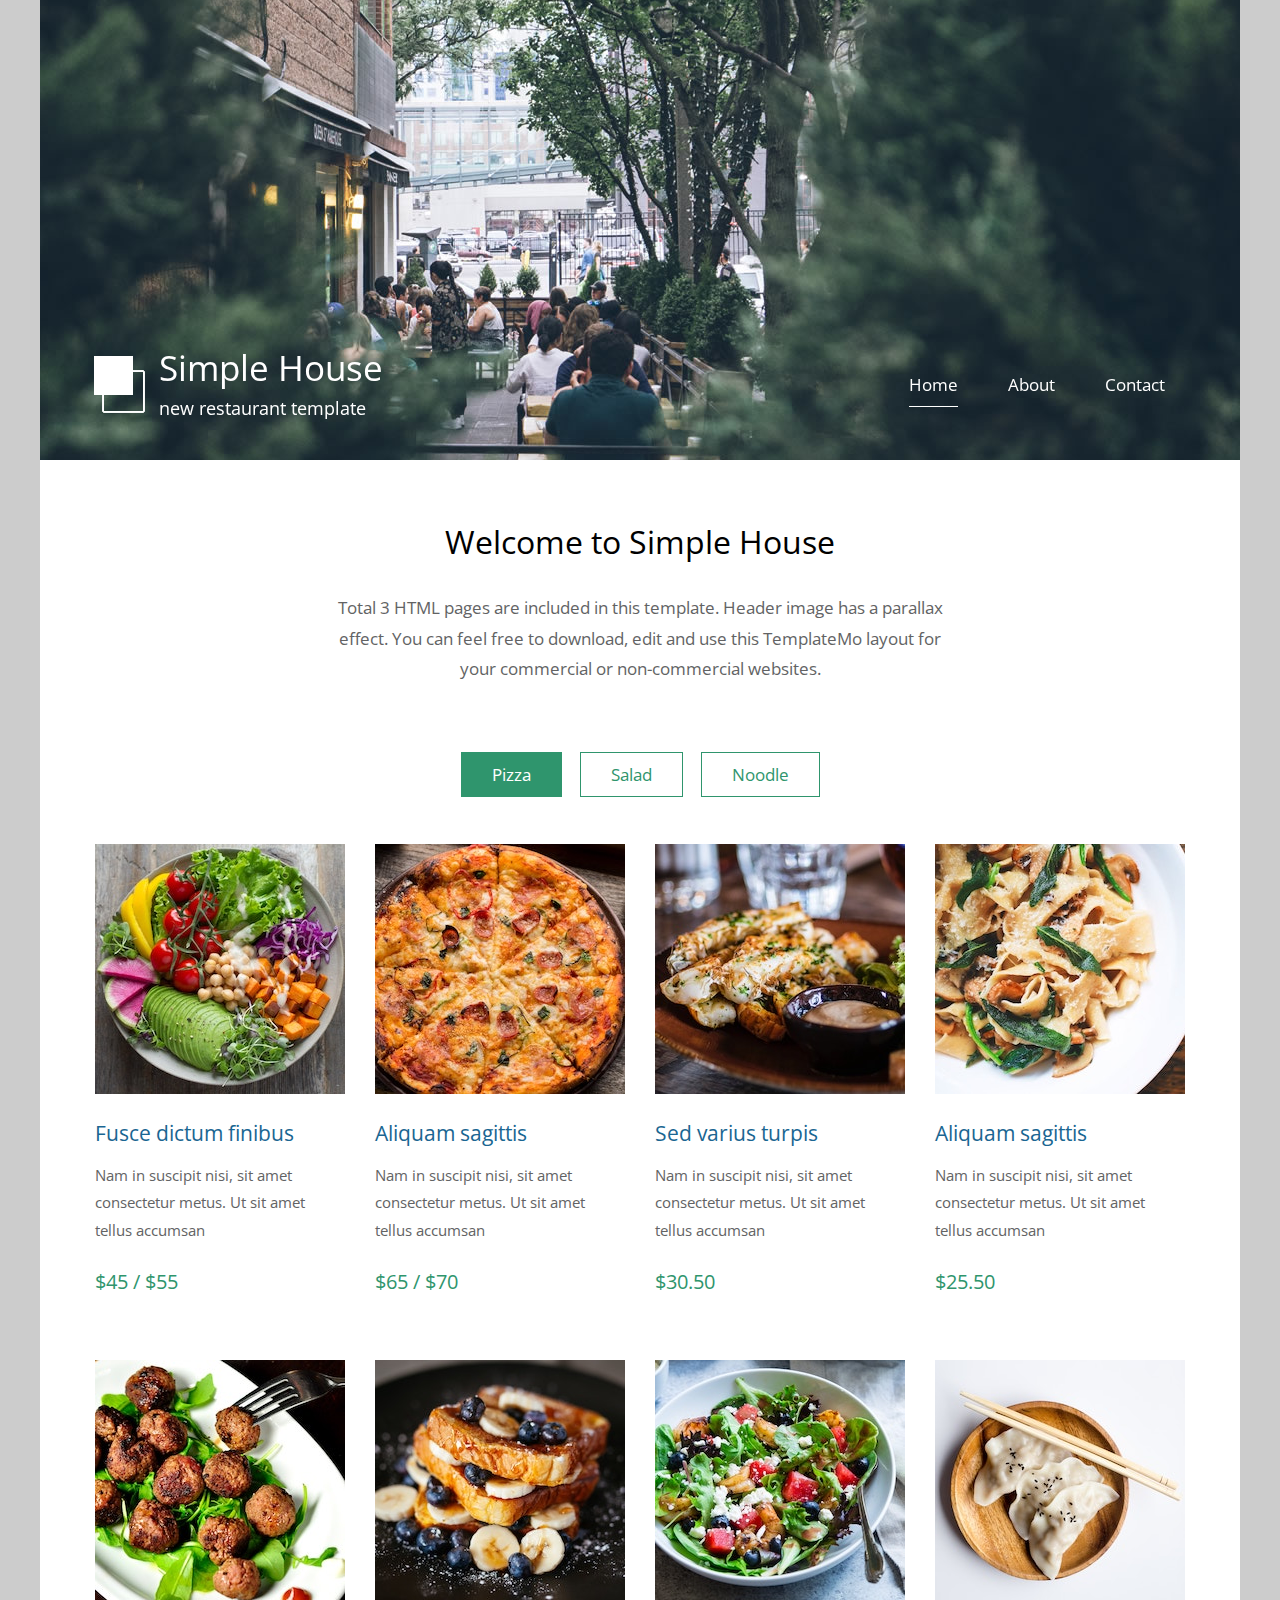
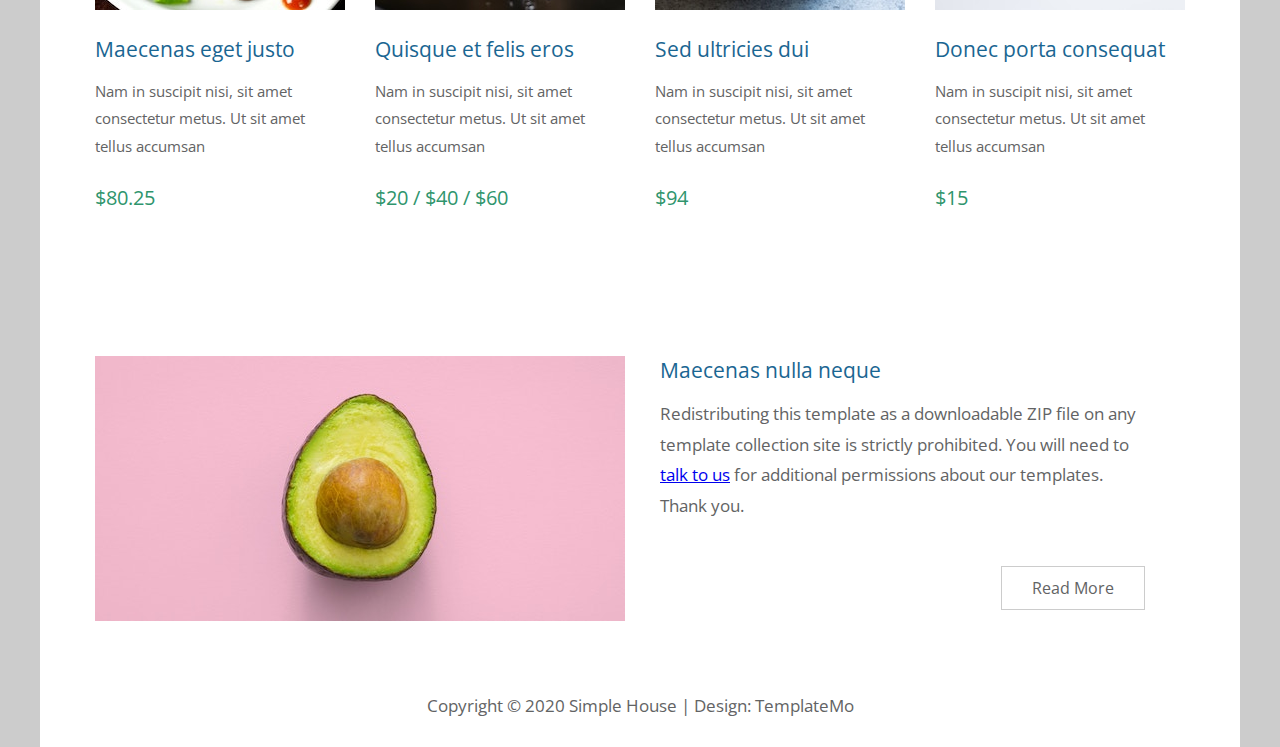
<file: Extracted template/templatemo_539_simple_house/templatemo_539_simple_house/index.html>
<!DOCTYPE html>
<html>

<head>
	<meta charset="UTF-8" />
    <meta name="viewport" content="width=device-width, initial-scale=1.0" />
    <meta http-equiv="X-UA-Compatible" content="ie=edge" />
    <title>Simple House Template</title>
    <link href="https://fonts.googleapis.com/css?family=Open+Sans:400" rel="stylesheet" />    
	<link href="css/templatemo-style.css" rel="stylesheet" />
</head>
<!--

Simple House

https://templatemo.com/tm-539-simple-house

-->
<body> 

	<div class="container">
	<!-- Top box -->
		<!-- Logo & Site Name -->
		<div class="placeholder">
			<div class="parallax-window" data-parallax="scroll" data-image-src="img/simple-house-01.jpg">
				<div class="tm-header">
					<div class="row tm-header-inner">
						<div class="col-md-6 col-12">
							<img src="img/simple-house-logo.png" alt="Logo" class="tm-site-logo" /> 
							<div class="tm-site-text-box">
								<h1 class="tm-site-title">Simple House</h1>
								<h6 class="tm-site-description">new restaurant template</h6>	
							</div>
						</div>
						<nav class="col-md-6 col-12 tm-nav">
							<ul class="tm-nav-ul">
								<li class="tm-nav-li"><a href="index.html" class="tm-nav-link active">Home</a></li>
								<li class="tm-nav-li"><a href="about.html" class="tm-nav-link">About</a></li>
								<li class="tm-nav-li"><a href="contact.html" class="tm-nav-link">Contact</a></li>
							</ul>
						</nav>	
					</div>
				</div>
			</div>
		</div>

		<main>
			<header class="row tm-welcome-section">
				<h2 class="col-12 text-center tm-section-title">Welcome to Simple House</h2>
				<p class="col-12 text-center">Total 3 HTML pages are included in this template. Header image has a parallax effect. You can feel free to download, edit and use this TemplateMo layout for your commercial or non-commercial websites.</p>
			</header>
			
			<div class="tm-paging-links">
				<nav>
					<ul>
						<li class="tm-paging-item"><a href="#" class="tm-paging-link active">Pizza</a></li>
						<li class="tm-paging-item"><a href="#" class="tm-paging-link">Salad</a></li>
						<li class="tm-paging-item"><a href="#" class="tm-paging-link">Noodle</a></li>
					</ul>
				</nav>
			</div>

			<!-- Gallery -->
			<div class="row tm-gallery">
				<!-- gallery page 1 -->
				<div id="tm-gallery-page-pizza" class="tm-gallery-page">
					<article class="col-lg-3 col-md-4 col-sm-6 col-12 tm-gallery-item">
						<figure>
							<img src="img/gallery/01.jpg" alt="Image" class="img-fluid tm-gallery-img" />
							<figcaption>
								<h4 class="tm-gallery-title">Fusce dictum finibus</h4>
								<p class="tm-gallery-description">Nam in suscipit nisi, sit amet consectetur metus. Ut sit amet tellus accumsan</p>
								<p class="tm-gallery-price">$45 / $55</p>
							</figcaption>
						</figure>
					</article>
					<article class="col-lg-3 col-md-4 col-sm-6 col-12 tm-gallery-item">
						<figure>
							<img src="img/gallery/02.jpg" alt="Image" class="img-fluid tm-gallery-img" />
							<figcaption>
								<h4 class="tm-gallery-title">Aliquam sagittis</h4>
								<p class="tm-gallery-description">Nam in suscipit nisi, sit amet consectetur metus. Ut sit amet tellus accumsan</p>
								<p class="tm-gallery-price">$65 / $70</p>
							</figcaption>
						</figure>
					</article>
					<article class="col-lg-3 col-md-4 col-sm-6 col-12 tm-gallery-item">
						<figure>
							<img src="img/gallery/03.jpg" alt="Image" class="img-fluid tm-gallery-img" />
							<figcaption>
								<h4 class="tm-gallery-title">Sed varius turpis</h4>
								<p class="tm-gallery-description">Nam in suscipit nisi, sit amet consectetur metus. Ut sit amet tellus accumsan</p>
								<p class="tm-gallery-price">$30.50</p>
							</figcaption>
						</figure>
					</article>
					<article class="col-lg-3 col-md-4 col-sm-6 col-12 tm-gallery-item">
						<figure>
							<img src="img/gallery/04.jpg" alt="Image" class="img-fluid tm-gallery-img" />
							<figcaption>
								<h4 class="tm-gallery-title">Aliquam sagittis</h4>
								<p class="tm-gallery-description">Nam in suscipit nisi, sit amet consectetur metus. Ut sit amet tellus accumsan</p>
								<p class="tm-gallery-price">$25.50</p>
							</figcaption>
						</figure>
					</article>
					<article class="col-lg-3 col-md-4 col-sm-6 col-12 tm-gallery-item">
						<figure>
							<img src="img/gallery/05.jpg" alt="Image" class="img-fluid tm-gallery-img" />
							<figcaption>
								<h4 class="tm-gallery-title">Maecenas eget justo</h4>
								<p class="tm-gallery-description">Nam in suscipit nisi, sit amet consectetur metus. Ut sit amet tellus accumsan</p>
								<p class="tm-gallery-price">$80.25</p>
							</figcaption>
						</figure>
					</article>
					<article class="col-lg-3 col-md-4 col-sm-6 col-12 tm-gallery-item">
						<figure>
							<img src="img/gallery/06.jpg" alt="Image" class="img-fluid tm-gallery-img" />
							<figcaption>
								<h4 class="tm-gallery-title">Quisque et felis eros</h4>
								<p class="tm-gallery-description">Nam in suscipit nisi, sit amet consectetur metus. Ut sit amet tellus accumsan</p>
								<p class="tm-gallery-price">$20 / $40 / $60</p>
							</figcaption>
						</figure>
					</article>
					<article class="col-lg-3 col-md-4 col-sm-6 col-12 tm-gallery-item">
						<figure>
							<img src="img/gallery/07.jpg" alt="Image" class="img-fluid tm-gallery-img" />
							<figcaption>
								<h4 class="tm-gallery-title">Sed ultricies dui</h4>
								<p class="tm-gallery-description">Nam in suscipit nisi, sit amet consectetur metus. Ut sit amet tellus accumsan</p>
								<p class="tm-gallery-price">$94</p>
							</figcaption>
						</figure>
					</article>
					<article class="col-lg-3 col-md-4 col-sm-6 col-12 tm-gallery-item">
						<figure>
							<img src="img/gallery/08.jpg" alt="Image" class="img-fluid tm-gallery-img" />
							<figcaption>
								<h4 class="tm-gallery-title">Donec porta consequat</h4>
								<p class="tm-gallery-description">Nam in suscipit nisi, sit amet consectetur metus. Ut sit amet tellus accumsan</p>
								<p class="tm-gallery-price">$15</p>
							</figcaption>
						</figure>
					</article>
				</div> <!-- gallery page 1 -->
				
				<!-- gallery page 2 -->
				<div id="tm-gallery-page-salad" class="tm-gallery-page hidden">
					<article class="col-lg-3 col-md-4 col-sm-6 col-12 tm-gallery-item">
						<figure>
							<img src="img/gallery/04.jpg" alt="Image" class="img-fluid tm-gallery-img" />
							<figcaption>
								<h4 class="tm-gallery-title">Salad Menu One</h4>
								<p class="tm-gallery-description">Proin eu velit egestas, viverra sapien eget, consequat nunc. Vestibulum tristique</p>
								<p class="tm-gallery-price">$25</p>
							</figcaption>
						</figure>
					</article>
					<article class="col-lg-3 col-md-4 col-sm-6 col-12 tm-gallery-item">
						<figure>
							<img src="img/gallery/03.jpg" alt="Image" class="img-fluid tm-gallery-img" />
							<figcaption>
								<h4 class="tm-gallery-title">Second Title Salad</h4>
								<p class="tm-gallery-description">Proin eu velit egestas, viverra sapien eget, consequat nunc. Vestibulum tristique</p>
								<p class="tm-gallery-price">$30</p>
							</figcaption>
						</figure>
					</article>
					<article class="col-lg-3 col-md-4 col-sm-6 col-12 tm-gallery-item">
						<figure>
							<img src="img/gallery/05.jpg" alt="Image" class="img-fluid tm-gallery-img" />
							<figcaption>
								<h4 class="tm-gallery-title">Third Salad Item</h4>
								<p class="tm-gallery-description">Proin eu velit egestas, viverra sapien eget, consequat nunc. Vestibulum tristique</p>
								<p class="tm-gallery-price">$45</p>
							</figcaption>
						</figure>
					</article>
					<article class="col-lg-3 col-md-4 col-sm-6 col-12 tm-gallery-item">
						<figure>
							<img src="img/gallery/01.jpg" alt="Image" class="img-fluid tm-gallery-img" />
							<figcaption>
								<h4 class="tm-gallery-title">Superior Salad</h4>
								<p class="tm-gallery-description">Proin eu velit egestas, viverra sapien eget, consequat nunc. Vestibulum tristique</p>
								<p class="tm-gallery-price">$50</p>
							</figcaption>
						</figure>
					</article>
					<article class="col-lg-3 col-md-4 col-sm-6 col-12 tm-gallery-item">
						<figure>
							<img src="img/gallery/08.jpg" alt="Image" class="img-fluid tm-gallery-img" />
							<figcaption>
								<h4 class="tm-gallery-title">Sed ultricies dui</h4>
								<p class="tm-gallery-description">Proin eu velit egestas, viverra sapien eget, consequat nunc. Vestibulum tristique</p>
								<p class="tm-gallery-price">$55 / $60</p>
							</figcaption>
						</figure>
					</article>
					<article class="col-lg-3 col-md-4 col-sm-6 col-12 tm-gallery-item">
						<figure>
							<img src="img/gallery/07.jpg" alt="Image" class="img-fluid tm-gallery-img" />
							<figcaption>
								<h4 class="tm-gallery-title">Maecenas eget justo</h4>
								<p class="tm-gallery-description">Proin eu velit egestas, viverra sapien eget, consequat nunc. Vestibulum tristique</p>
								<p class="tm-gallery-price">$75</p>
							</figcaption>
						</figure>
					</article>
				</div> <!-- gallery page 2 -->
				
				<!-- gallery page 3 -->
				<div id="tm-gallery-page-noodle" class="tm-gallery-page hidden">
					<article class="col-lg-3 col-md-4 col-sm-6 col-12 tm-gallery-item">
						<figure>
							<img src="img/gallery/08.jpg" alt="Image" class="img-fluid tm-gallery-img" />
							<figcaption>
								<h4 class="tm-gallery-title">Noodle One</h4>
								<p class="tm-gallery-description">Orci varius natoque penatibus et magnis dis parturient montes, nascetur ridiculus mus.</p>
								<p class="tm-gallery-price">$12.50</p>
							</figcaption>
						</figure>
					</article>
					<article class="col-lg-3 col-md-4 col-sm-6 col-12 tm-gallery-item">
						<figure>
							<img src="img/gallery/07.jpg" alt="Image" class="img-fluid tm-gallery-img" />
							<figcaption>
								<h4 class="tm-gallery-title">Noodle Second</h4>
								<p class="tm-gallery-description">Orci varius natoque penatibus et magnis dis parturient montes, nascetur ridiculus mus.</p>
								<p class="tm-gallery-price">$15.50</p>
							</figcaption>
						</figure>
					</article>
					<article class="col-lg-3 col-md-4 col-sm-6 col-12 tm-gallery-item">
						<figure>
							<img src="img/gallery/06.jpg" alt="Image" class="img-fluid tm-gallery-img" />
							<figcaption>
								<h4 class="tm-gallery-title">Third Soft Noodle</h4>
								<p class="tm-gallery-description">Orci varius natoque penatibus et magnis dis parturient montes, nascetur ridiculus mus.</p>
								<p class="tm-gallery-price">$20.50</p>
							</figcaption>
						</figure>
					</article>
					<article class="col-lg-3 col-md-4 col-sm-6 col-12 tm-gallery-item">
						<figure>
							<img src="img/gallery/05.jpg" alt="Image" class="img-fluid tm-gallery-img" />
							<figcaption>
								<h4 class="tm-gallery-title">Aliquam sagittis</h4>
								<p class="tm-gallery-description">Orci varius natoque penatibus et magnis dis parturient montes, nascetur ridiculus mus.</p>
								<p class="tm-gallery-price">$30.25</p>
							</figcaption>
						</figure>
					</article>
					<article class="col-lg-3 col-md-4 col-sm-6 col-12 tm-gallery-item">
						<figure>
							<img src="img/gallery/04.jpg" alt="Image" class="img-fluid tm-gallery-img" />
							<figcaption>
								<h4 class="tm-gallery-title">Maecenas eget justo</h4>
								<p class="tm-gallery-description">Orci varius natoque penatibus et magnis dis parturient montes, nascetur ridiculus mus.</p>
								<p class="tm-gallery-price">$35.50</p>
							</figcaption>
						</figure>
					</article>
					<article class="col-lg-3 col-md-4 col-sm-6 col-12 tm-gallery-item">
						<figure>
							<img src="img/gallery/03.jpg" alt="Image" class="img-fluid tm-gallery-img" />
							<figcaption>
								<h4 class="tm-gallery-title">Quisque et felis eros</h4>
								<p class="tm-gallery-description">Orci varius natoque penatibus et magnis dis parturient montes, nascetur ridiculus mus.</p>
								<p class="tm-gallery-price">$40.50</p>
							</figcaption>
						</figure>
					</article>

				</div> <!-- gallery page 3 -->
			</div>
			<div class="tm-section tm-container-inner">
				<div class="row">
					<div class="col-md-6">
						<figure class="tm-description-figure">
							<img src="img/img-01.jpg" alt="Image" class="img-fluid" />
						</figure>
					</div>
					<div class="col-md-6">
						<div class="tm-description-box"> 
							<h4 class="tm-gallery-title">Maecenas nulla neque</h4>
							<p class="tm-mb-45">Redistributing this template as a downloadable ZIP file on any template collection site is strictly prohibited. You will need to <a rel="nofollow" href="https://templatemo.com/contact">talk to us</a> for additional permissions about our templates. Thank you.</p>
							<a href="about.html" class="tm-btn tm-btn-default tm-right">Read More</a>
						</div>
					</div>
				</div>
			</div>
		</main>

		<footer class="tm-footer text-center">
			<p>Copyright &copy; 2020 Simple House 
            
            | Design: <a rel="nofollow" href="https://templatemo.com">TemplateMo</a></p>
		</footer>
	</div>
	<script src="js/jquery.min.js"></script>
	<script src="js/parallax.min.js"></script>
	<script>
		$(document).ready(function(){
			// Handle click on paging links
			$('.tm-paging-link').click(function(e){
				e.preventDefault();
				
				var page = $(this).text().toLowerCase();
				$('.tm-gallery-page').addClass('hidden');
				$('#tm-gallery-page-' + page).removeClass('hidden');
				$('.tm-paging-link').removeClass('active');
				$(this).addClass("active");
			});
		});
	</script>
</body>
</html>
</file>
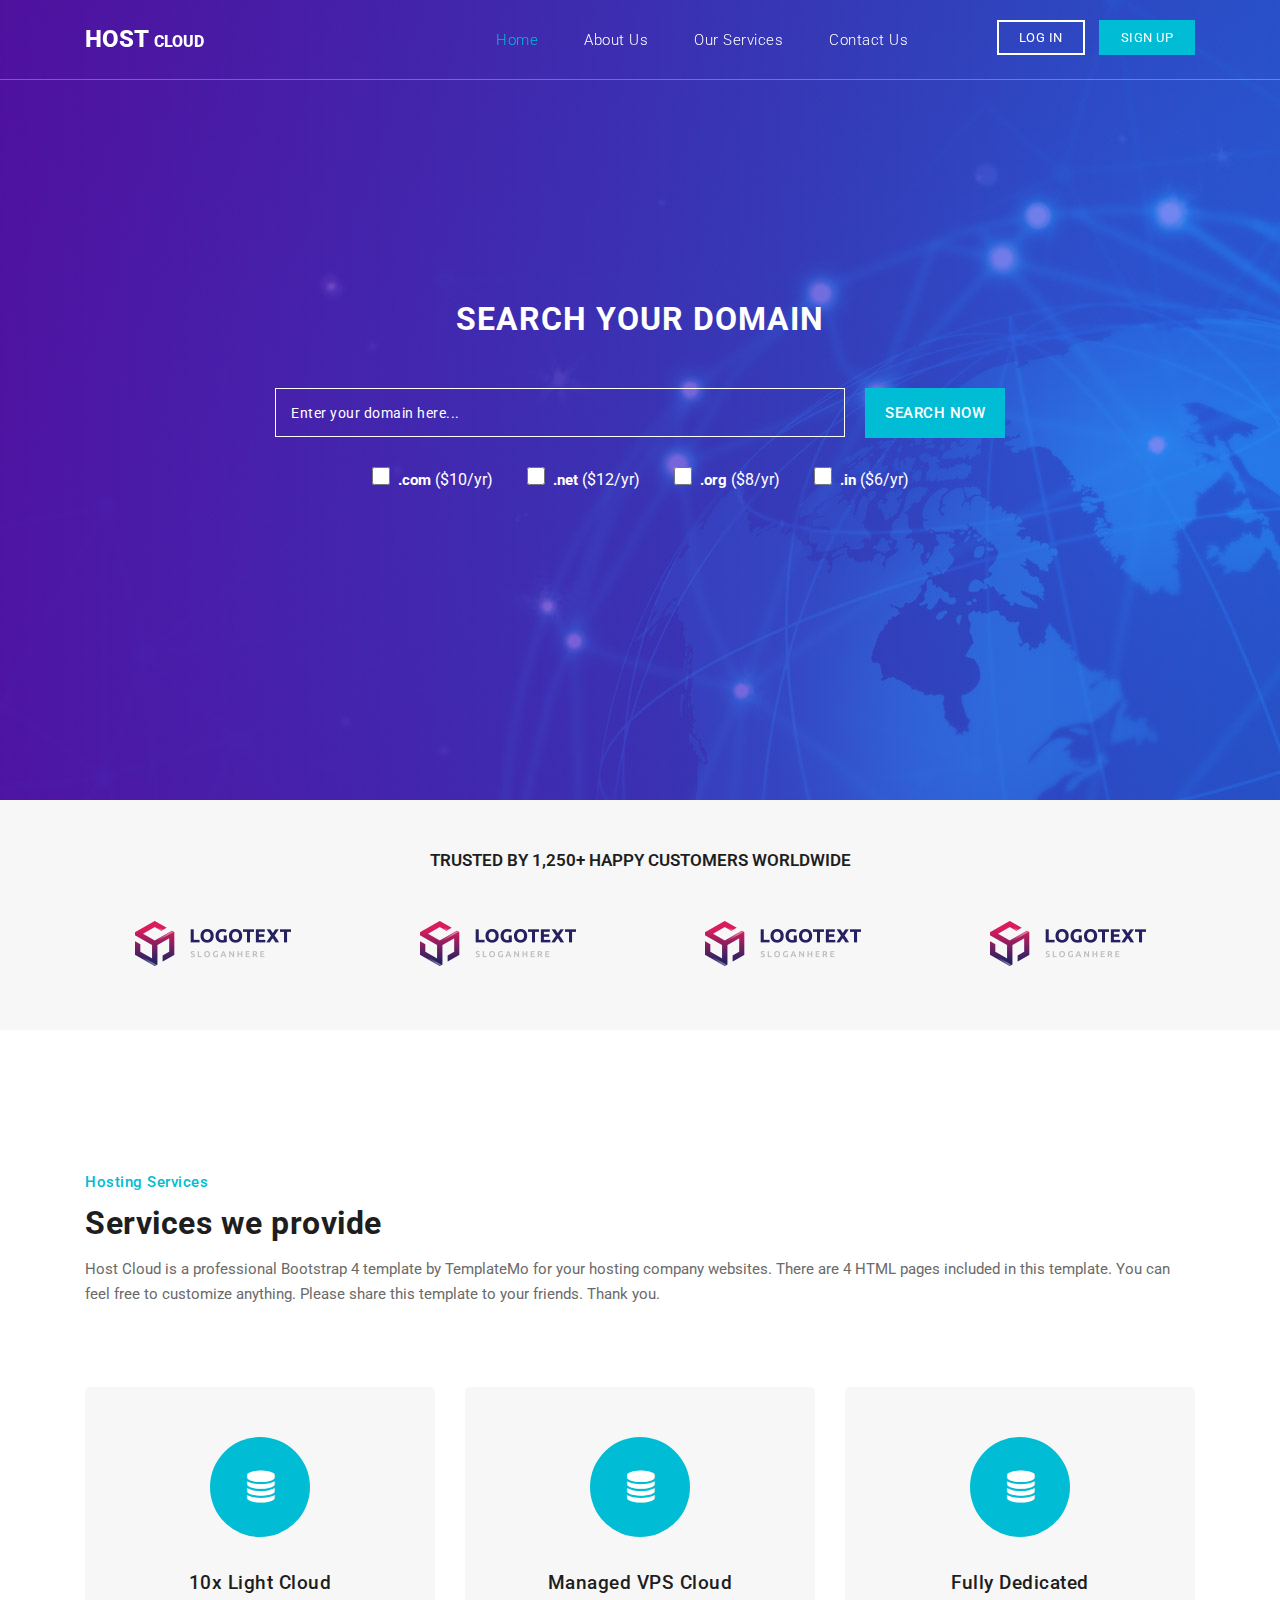
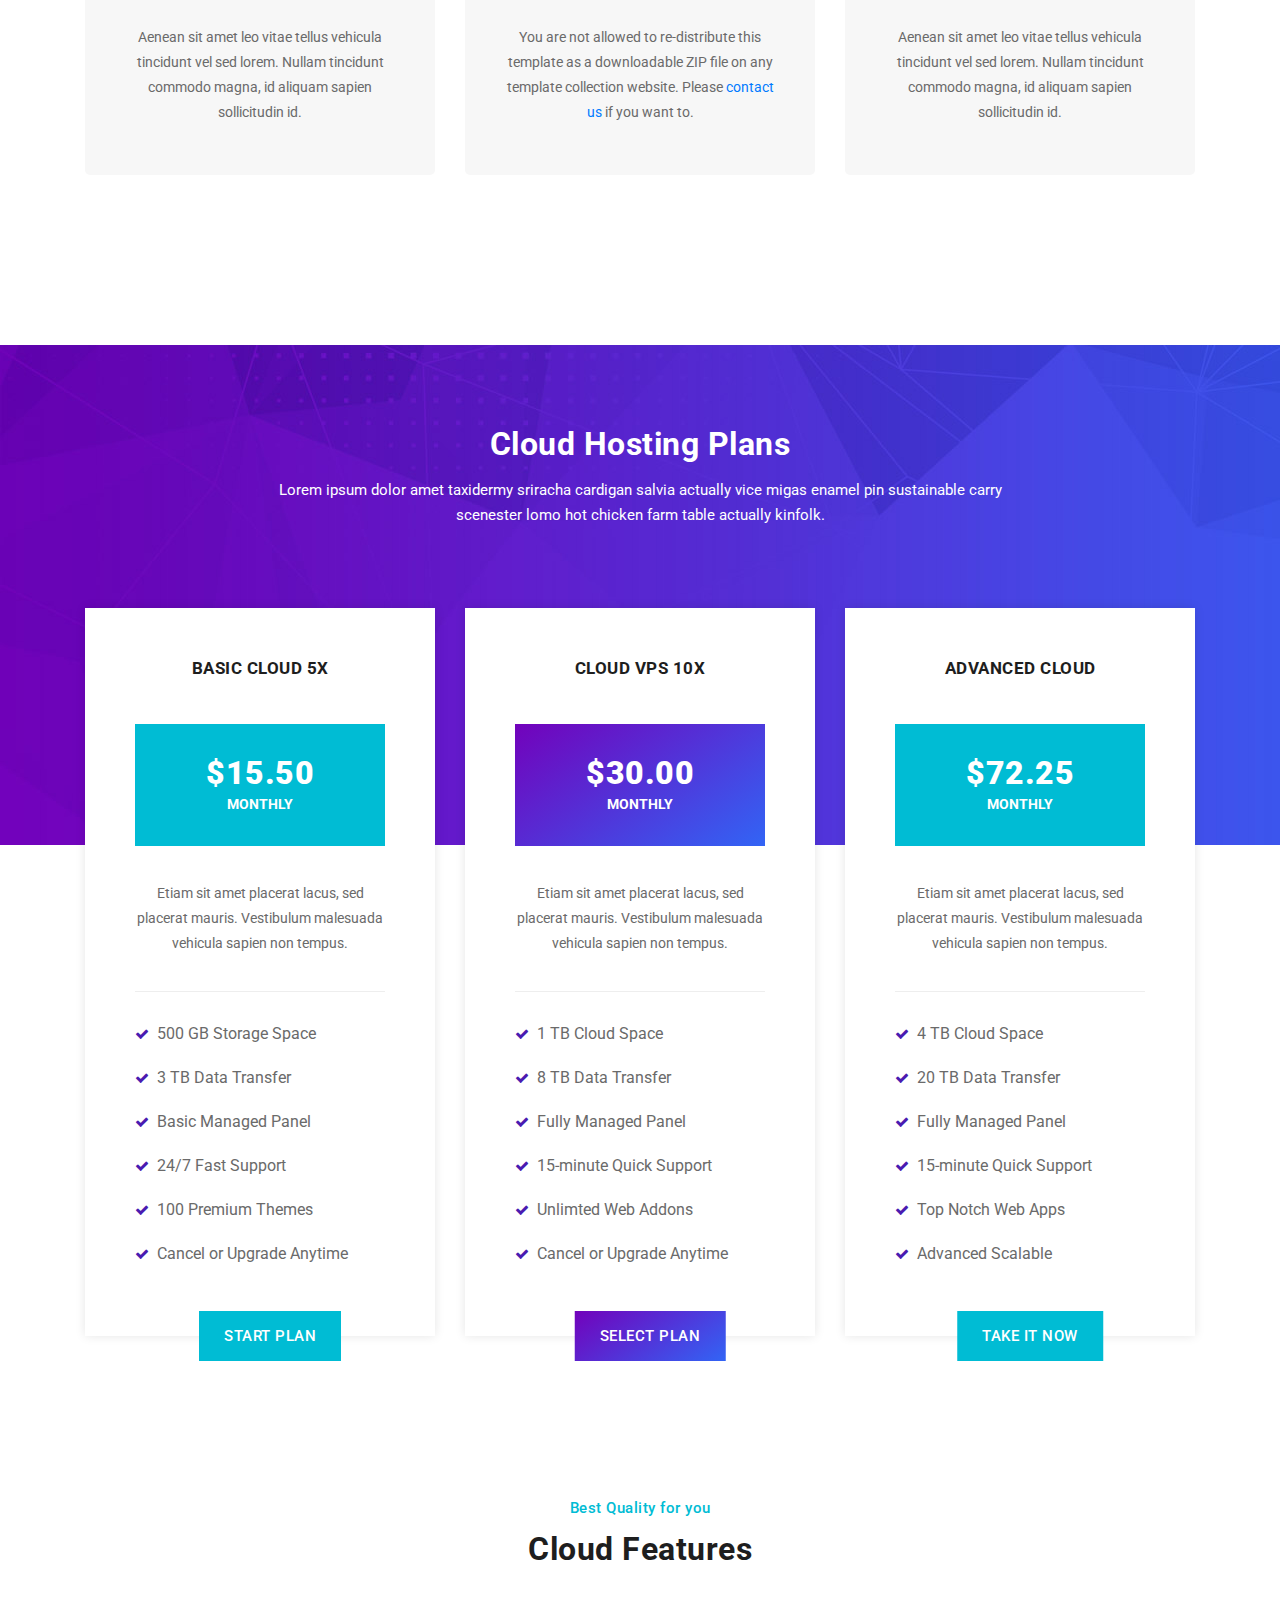
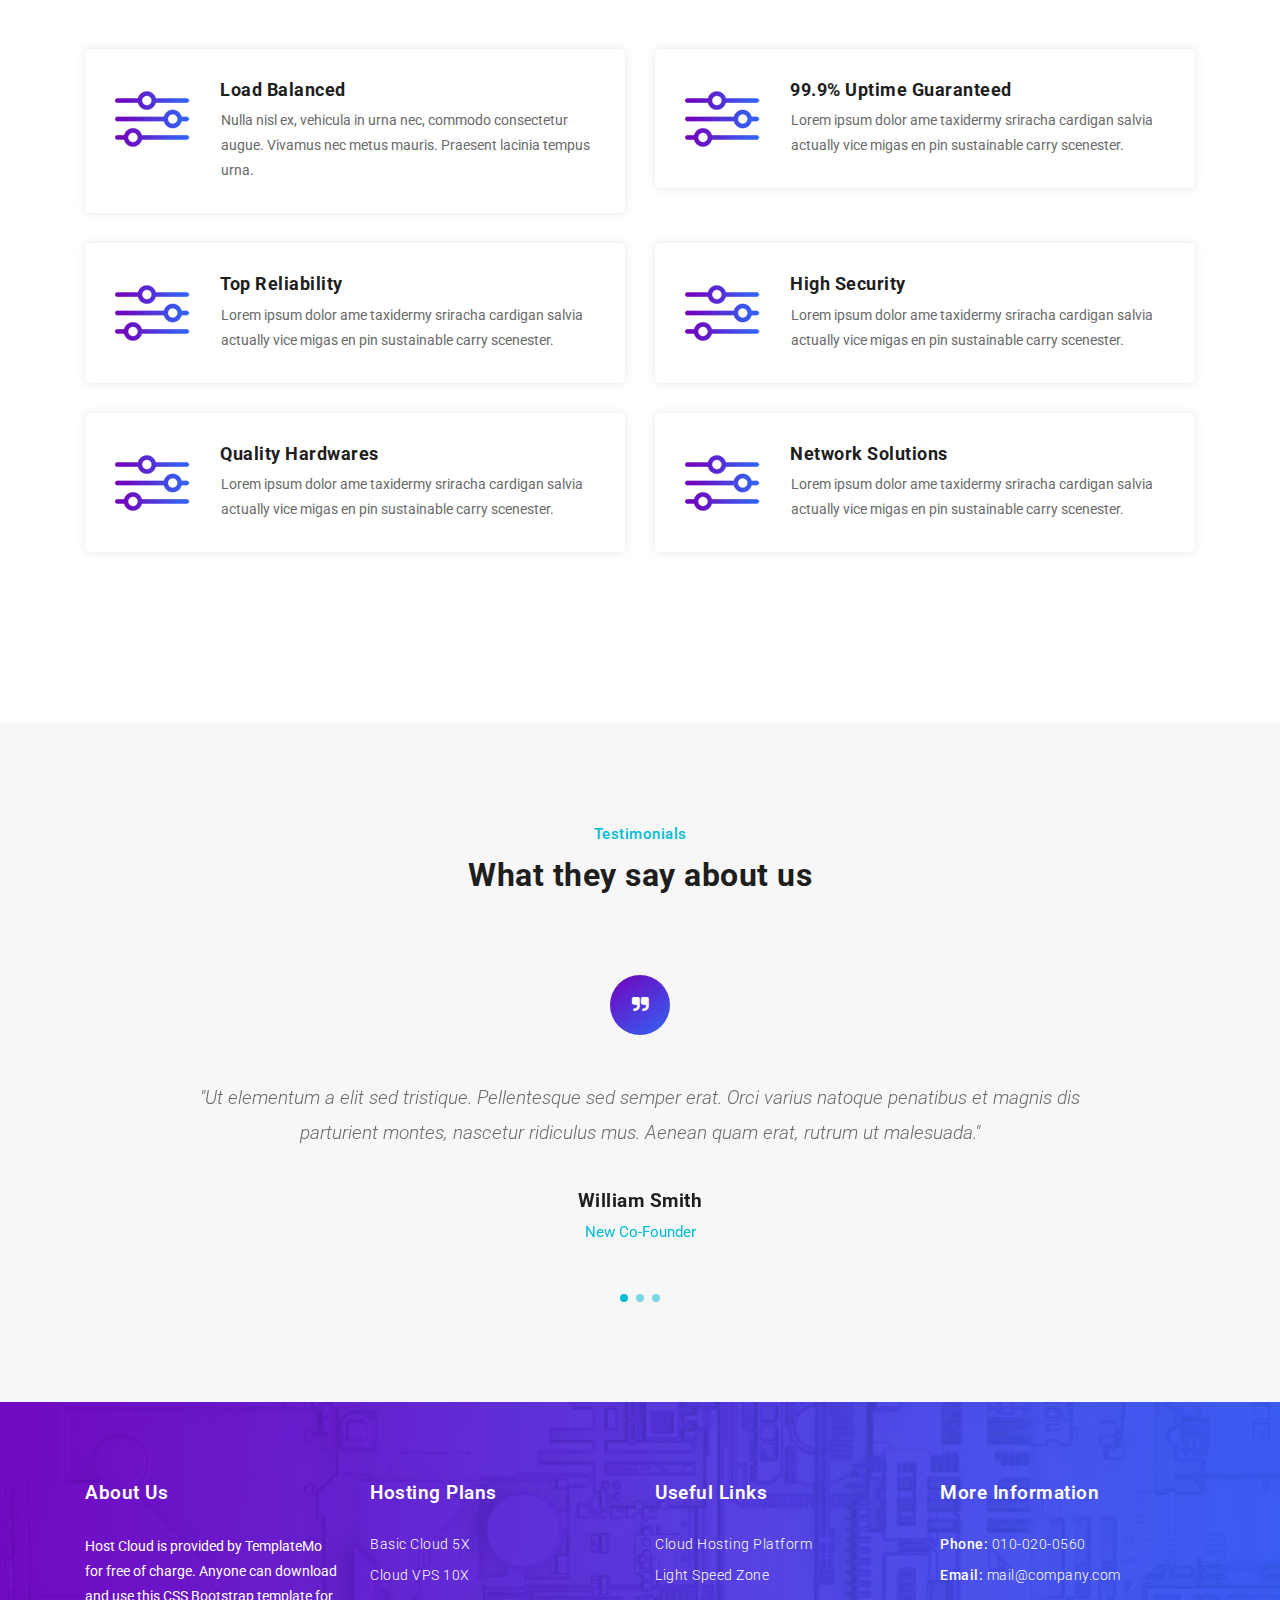
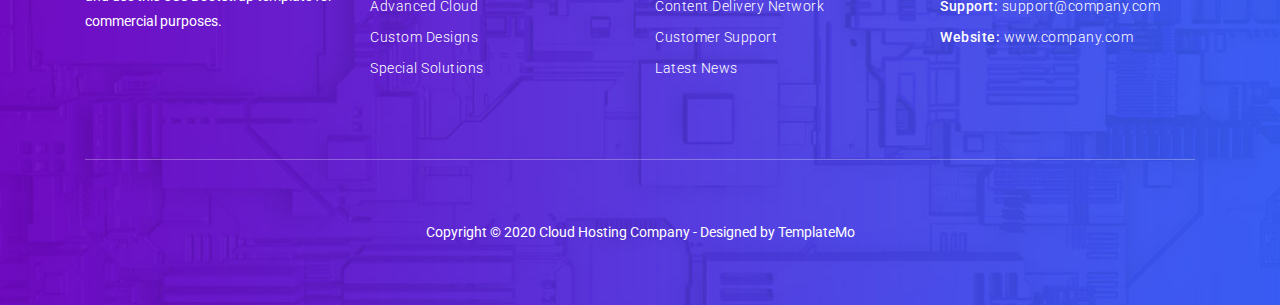
<file: Extracted template/templatemo_541_host_cloud/templatemo_541_host_cloud/index.html>
<!DOCTYPE html>
<html lang="en">

  <head>

    <meta charset="utf-8">
    <meta name="viewport" content="width=device-width, initial-scale=1, shrink-to-fit=no">
    <meta name="description" content="">
    <meta name="author" content="TemplateMo">
    <link href="https://fonts.googleapis.com/css?family=Roboto:100,300,400,500,700" rel="stylesheet">

    <title>Host Cloud - Free HTML5 Bootstrap Template</title>

    <!-- Bootstrap core CSS -->
    <link href="vendor/bootstrap/css/bootstrap.min.css" rel="stylesheet">

    <!-- Additional CSS Files -->
    <link rel="stylesheet" href="assets/css/fontawesome.css">
    <link rel="stylesheet" href="assets/css/templatemo-host-cloud.css">
    <link rel="stylesheet" href="assets/css/owl.css">
<!--

Host Cloud Template

https://templatemo.com/tm-541-host-cloud

-->
  </head>

  <body>

    <!-- ***** Preloader Start ***** -->
    <div id="preloader">
        <div class="jumper">
            <div></div>
            <div></div>
            <div></div>
        </div>
    </div>  
    <!-- ***** Preloader End ***** -->

    <!-- Header -->
    <header class="">
      <nav class="navbar navbar-expand-lg">
        <div class="container">
          <a class="navbar-brand" href="index.html"><h2>Host <em>Cloud</em></h2></a>
          <button class="navbar-toggler" type="button" data-toggle="collapse" data-target="#navbarResponsive" aria-controls="navbarResponsive" aria-expanded="false" aria-label="Toggle navigation">
            <span class="navbar-toggler-icon"></span>
          </button>
          <div class="collapse navbar-collapse" id="navbarResponsive">
            <ul class="navbar-nav ml-auto">
              <li class="nav-item active">
                <a class="nav-link" href="index.html">Home
                  <span class="sr-only">(current)</span>
                </a>
              </li>
              <li class="nav-item">
                <a class="nav-link" href="about.html">About Us</a>
              </li>
              <li class="nav-item">
                <a class="nav-link" href="services.html">Our Services</a>
              </li>
              <li class="nav-item">
                <a class="nav-link" href="contact.html">Contact Us</a>
              </li>
            </ul>
          </div>
          <div class="functional-buttons">
            <ul>
              <li><a href="#">Log in</a></li>
              <li><a href="#">Sign Up</a></li>
            </ul>
          </div>
        </div>
      </nav>
    </header>

    <!-- Page Content -->
    <!-- Banner Starts Here -->
    <div class="banner">
      <div class="container">
        <div class="row">
          <div class="col-md-8 offset-md-2">
            <div class="header-text caption">
              <h2>Search your domain</h2>
              <div id="search-section">
              	<form id="suggestion_form" name="gs" method="get" action="#">
                <div class="searchText">
                  
                  <input type="text" name="q" class="searchText" placeholder="Enter your domain here..." autocomplete="on">
                  <ul>
                    <li><label><input type="checkbox" name="ext_com" value="1"><span>.com <em>($10/yr)</em></span></label></li>
                    <li><label><input type="checkbox" name="ext_net" value="1"><span>.net <em>($12/yr)</em></span></label></li>
                    <li><label><input type="checkbox" name="ext_org" value="1"><span>.org <em>($8/yr)</em></span></label></li>
                    <li><label><input type="checkbox" name="ext_in" value="1"><span>.in <em>($6/yr)</em></span></label></li>
                  </ul>
                </div>
                    <input type="submit" name="results" class="main-button" value="Search Now">
                 </form>
               <div class="advSearch_chkbox">
               </div>
              </div>
            </div>
          </div>
        </div>
      </div>
    </div>
    <!-- Banner Ends Here -->

    <!-- Trusted Starts Here -->
    <div class="trusted-section">
      <div class="container">
        <div class="row">
          <div class="col-md-12">
            <div class="trusted-section-heading">
              <h4>TRUSTED BY 1,250+ HAPPY CUSTOMERS WORLDWIDE</h4>
            </div>
          </div>
          <div class="col-md-12">
            <div class="owl-trusted owl-carousel">
              <div class="trusted-item">
                <img src="assets/images/trusted-01.png" alt="trusted 1">
              </div>
              <div class="trusted-item">
                <img src="assets/images/trusted-01.png" alt="trusted 2">
              </div>
              <div class="trusted-item">
                <img src="assets/images/trusted-01.png" alt="trusted 3">
              </div>
              <div class="trusted-item">
                <img src="assets/images/trusted-01.png" alt="trusted 4">
              </div>
              <div class="trusted-item">
                <img src="assets/images/trusted-01.png" alt="trusted 5">
              </div>
              <div class="trusted-item">
                <img src="assets/images/trusted-01.png" alt="trusted 6">
              </div>
              <div class="trusted-item">
                <img src="assets/images/trusted-01.png" alt="trusted 7">
              </div>
            </div>
          </div>
        </div>
      </div>
    </div>
    <!-- Trusted Ends Here -->


    <!-- Services Starts Here -->
    <div class="services-section">
      <div class="container">
        <div class="row">
          <div class="col-md-12">
            <div class="section-heading">
              <span>Hosting Services</span>
              <h2>Services we provide</h2>
              <p>Host Cloud is a professional Bootstrap 4 template by TemplateMo for your hosting company websites. There are 4 HTML pages included in this template. You can feel free to customize anything. Please share this template to your friends. Thank you.</p>
            </div>
          </div>
          <div class="col-md-4 col-sm-6 col-xs-12">
            <div class="service-item">
              <i class="fa fa-database"></i>
              <h4>10x Light Cloud</h4>
              <p>Aenean sit amet leo vitae tellus vehicula tincidunt vel sed lorem. Nullam tincidunt commodo magna, id aliquam sapien sollicitudin id.</p>
            </div>
          </div>
          <div class="col-md-4 col-sm-6 col-xs-12">
            <div class="service-item">
              <i class="fa fa-database"></i>
              <h4>Managed VPS Cloud</h4>
              <p>You are not allowed to re-distribute this template as a downloadable ZIP file on any template collection website. Please <a rel="nofollow" href="https://templatemo.com/contact" target="_parent">contact us</a> if you want to.</p>
            </div>
          </div>
          <div class="col-md-4 col-sm-6 col-xs-12">
            <div class="service-item">
              <i class="fa fa-database"></i>
              <h4>Fully Dedicated</h4>
              <p>Aenean sit amet leo vitae tellus vehicula tincidunt vel sed lorem. Nullam tincidunt commodo magna, id aliquam sapien sollicitudin id.</p>
            </div>
          </div>
        </div>
      </div>
    </div>
    <!-- Services Ends Here -->


    <!-- Pricing Starts Here -->
    <div class="pricing-section">
      <div class="background-image-pricing">
      </div>
      <div class="container">
        <div class="row">
          <div class="col-md-8 offset-md-2">
            <div class="section-heading">
              <h2>Cloud Hosting Plans</h2>
              <p>Lorem ipsum dolor amet taxidermy sriracha cardigan salvia actually vice migas enamel pin sustainable carry scenester lomo hot chicken farm table actually kinfolk.</p>
            </div>
          </div>
          <div class="col-md-4 col-sm-6 col-xs-12">
            <div class="pricing-item">
              <h4>Basic Cloud 5x</h4>
              <div class="price">
                <h6>$15.50</h6>
                <span>monthly</span>
              </div>
              <p>Etiam sit amet placerat lacus, sed placerat mauris. Vestibulum malesuada vehicula sapien non tempus.</p>
              <div class="dev"></div>
              <ul>
                <li><i class="fa fa-check"></i>500 GB Storage Space</li>
                <li><i class="fa fa-check"></i>3 TB Data Transfer</li>
                <li><i class="fa fa-check"></i>Basic Managed Panel</li>
                <li><i class="fa fa-check"></i>24/7 Fast Support</li>
                <li><i class="fa fa-check"></i>100 Premium Themes</li>
                <li><i class="fa fa-check"></i>Cancel or Upgrade Anytime</li>
              </ul>
              <a href="#" class="main-button">Start Plan</a>
            </div>
          </div>
          <div class="col-md-4 col-sm-6 col-xs-12">
            <div class="pricing-item">
              <h4>Cloud VPS 10x</h4>
              <div class="price price-gradient">
                <h6>$30.00</h6>
                <span>monthly</span>
              </div>
              <p>Etiam sit amet placerat lacus, sed placerat mauris. Vestibulum malesuada vehicula sapien non tempus.</p>
              <div class="dev"></div>
              <ul>
                <li><i class="fa fa-check"></i>1 TB Cloud Space</li>
                <li><i class="fa fa-check"></i>8 TB Data Transfer</li>
                <li><i class="fa fa-check"></i>Fully Managed Panel</li>
                <li><i class="fa fa-check"></i>15-minute Quick Support</li>
                <li><i class="fa fa-check"></i>Unlimted Web Addons</li>
                <li><i class="fa fa-check"></i>Cancel or Upgrade Anytime</li>
              </ul>
              <a href="#" class="gradient-button">Select Plan</a>
            </div>
          </div>
          <div class="col-md-4 col-sm-6 col-xs-12">
            <div class="pricing-item">
              <h4>Advanced Cloud</h4>
              <div class="price">
                <h6>$72.25</h6>
                <span>monthly</span>
              </div>
              <p>Etiam sit amet placerat lacus, sed placerat mauris. Vestibulum malesuada vehicula sapien non tempus.</p>
              <div class="dev"></div>
              <ul>
                <li><i class="fa fa-check"></i>4 TB Cloud Space</li>
                <li><i class="fa fa-check"></i>20 TB Data Transfer</li>
                <li><i class="fa fa-check"></i>Fully Managed Panel</li>
                <li><i class="fa fa-check"></i>15-minute Quick Support</li>
                <li><i class="fa fa-check"></i>Top Notch Web Apps</li>
                <li><i class="fa fa-check"></i>Advanced Scalable</li>
              </ul>
              <a href="#" class="main-button">Take it now</a>
            </div>
          </div>
        </div>
      </div>
    </div>
    <!-- Pricing Ends Here -->


    <!-- Features Starts Here -->
    <div class="features-section">
      <div class="container">
        <div class="row">
          <div class="col-md-12">
            <div class="section-heading">
              <span>Best Quality for you</span>
              <h2>Cloud Features</h2>
            </div>
          </div>
          <div class="col-md-6">
            <div class="feature-item">
              <div class="icon">
                <img src="assets/images/feature-01.png" alt="">
              </div>
              <h4>Load Balanced</h4>
              <p>Nulla nisl ex, vehicula in urna nec, commodo consectetur augue. Vivamus nec metus mauris. Praesent lacinia tempus urna.</p>
            </div>
          </div>
          <div class="col-md-6">
            <div class="feature-item">
              <div class="icon">
                <img src="assets/images/feature-01.png" alt="">
              </div>
              <h4>99.9% Uptime Guaranteed</h4>
              <p>Lorem ipsum dolor ame taxidermy sriracha cardigan salvia actually vice migas en pin sustainable carry scenester.</p>
            </div>
          </div>
          <div class="col-md-6">
            <div class="feature-item">
              <div class="icon">
                <img src="assets/images/feature-01.png" alt="">
              </div>
              <h4>Top Reliability</h4>
              <p>Lorem ipsum dolor ame taxidermy sriracha cardigan salvia actually vice migas en pin sustainable carry scenester.</p>
            </div>
          </div>
          <div class="col-md-6">
            <div class="feature-item">
              <div class="icon">
                <img src="assets/images/feature-01.png" alt="">
              </div>
              <h4>High Security</h4>
              <p>Lorem ipsum dolor ame taxidermy sriracha cardigan salvia actually vice migas en pin sustainable carry scenester.</p>
            </div>
          </div>
          <div class="col-md-6">
            <div class="feature-item">
              <div class="icon">
                <img src="assets/images/feature-01.png" alt="">
              </div>
              <h4>Quality Hardwares</h4>
              <p>Lorem ipsum dolor ame taxidermy sriracha cardigan salvia actually vice migas en pin sustainable carry scenester.</p>
            </div>
          </div>
          <div class="col-md-6">
            <div class="feature-item">
              <div class="icon">
                <img src="assets/images/feature-01.png" alt="">
              </div>
              <h4>Network Solutions</h4>
              <p>Lorem ipsum dolor ame taxidermy sriracha cardigan salvia actually vice migas en pin sustainable carry scenester.</p>
            </div>
          </div>
        </div>
      </div>
    </div>
    <!-- Features Ends Here -->


    <!-- Testimonials Starts Here -->
    <div class="testimonials-section">
      <div class="container">
        <div class="row">
          <div class="col-md-12">
            <div class="section-heading">
              <span>Testimonials</span>
              <h2>What they say about us</h2>
            </div>
          </div>
          <div class="col-md-10 offset-md-1">
            <div class="owl-testimonials owl-carousel">
              <div class="testimonial-item">
                <div class="icon">
                  <i class="fa fa-quote-right"></i>
                </div>
                <p>"Ut elementum a elit sed tristique. Pellentesque sed semper erat. Orci varius natoque penatibus et magnis dis parturient montes, nascetur ridiculus mus. Aenean quam erat, rutrum ut malesuada."</p>
                <h4>William Smith</h4>
                <span>New Co-Founder</span>
              </div>
              <div class="testimonial-item">
                <div class="icon">
                  <i class="fa fa-quote-right"></i>
                </div>
                <p>"Quisque lacinia sed velit et maximus. Quisque dictum, lacus a malesuada finibus, arcu magna luctus risus, eu accumsan risus elit vitae lacus."</p>
                <h4>Vinny Smart</h4>
                <span>Digital Marketer</span>
              </div>
              <div class="testimonial-item">
                <div class="icon">
                  <i class="fa fa-quote-right"></i>
                </div>
                <p>"Vestibulum mauris ipsum, tempor tincidunt justo sit amet, bibendum tincidunt dui. Aenean molestie, odio quis viverra ultricies, leo tellus lacinia neque, sit amet maximus tortor nunc aliquet felis."</p>
                <h4>Trevor Liam</h4>
                <span>Technology Chef</span>
              </div>
            </div>
          </div>
        </div>
      </div>
    </div>
    <!-- Testimonials Ends Here -->


    <!-- Footer Starts Here -->
    <footer>
      <div class="container">
        <div class="row">
          <div class="col-md-3 col-sm-6 col-xs-12">
            <div class="footer-item">
              <div class="footer-heading">
                <h2>About Us</h2>
              </div>
              <p>Host Cloud is provided by TemplateMo for free of charge. Anyone can download and use this CSS Bootstrap template for commercial purposes.</p>
            </div>
          </div>
          
          <div class="col-md-3 col-sm-6 col-xs-12">
            <div class="footer-item">
              <div class="footer-heading">
                <h2>Hosting Plans</h2>
              </div>
              <ul class="footer-list">
                <li><a href="#">Basic Cloud 5X</a></li>
                <li><a href="#">Cloud VPS 10X</a></li>
                <li><a href="#">Advanced Cloud</a></li>
                <li><a href="#">Custom Designs</a></li>
                <li><a href="#">Special Solutions</a></li>
              </ul>
            </div>
          </div>
          
          
          <div class="col-md-3 col-sm-6 col-xs-12">
            <div class="footer-item">
              <div class="footer-heading">
                <h2>Useful Links</h2>
              </div>
              <ul class="footer-list">
                <li><a href="#">Cloud Hosting Platform</a></li>
                <li><a href="#">Light Speed Zone</a></li>
                <li><a href="#">Content Delivery Network</a></li>
                <li><a href="#">Customer Support</a></li>
                <li><a href="#">Latest News</a></li>
              </ul>
            </div>
          </div>
          
          <div class="col-md-3 col-sm-6 col-xs-12">
            <div class="footer-item">
              <div class="footer-heading">
                <h2>More Information</h2>
              </div>
              <ul class="footer-list">
                <li>Phone: <a href="#">010-020-0560</a></li>
                <li>Email: <a href="#">mail@company.com</a></li>
                <li>Support: <a href="#">support@company.com</a></li>
                <li>Website: <a href="#">www.company.com</a></li>
              </ul>
            </div>
          </div>
          <div class="col-md-12">
            <div class="sub-footer">
              <p>Copyright &copy; 2020 Cloud Hosting Company
				- Designed by <a rel="nofollow" href="https://templatemo.com">TemplateMo</a></p>
            </div>
          </div>
        </div>
      </div>
    </footer>
    <!-- Footer Ends Here -->

    <!-- Bootstrap core JavaScript -->
    <script src="vendor/jquery/jquery.min.js"></script>
    <script src="vendor/bootstrap/js/bootstrap.bundle.min.js"></script>

    <!-- Additional Scripts -->
    <script src="assets/js/custom.js"></script>
    <script src="assets/js/owl.js"></script>
    <script src="assets/js/accordions.js"></script>


    <script language = "text/Javascript"> 
      cleared[0] = cleared[1] = cleared[2] = 0; //set a cleared flag for each field
      function clearField(t){                   //declaring the array outside of the
      if(! cleared[t.id]){                      // function makes it static and global
          cleared[t.id] = 1;  // you could use true and false, but that's more typing
          t.value='';         // with more chance of typos
          t.style.color='#fff';
          }
      }
    </script>

  </body>
</html>
</file>
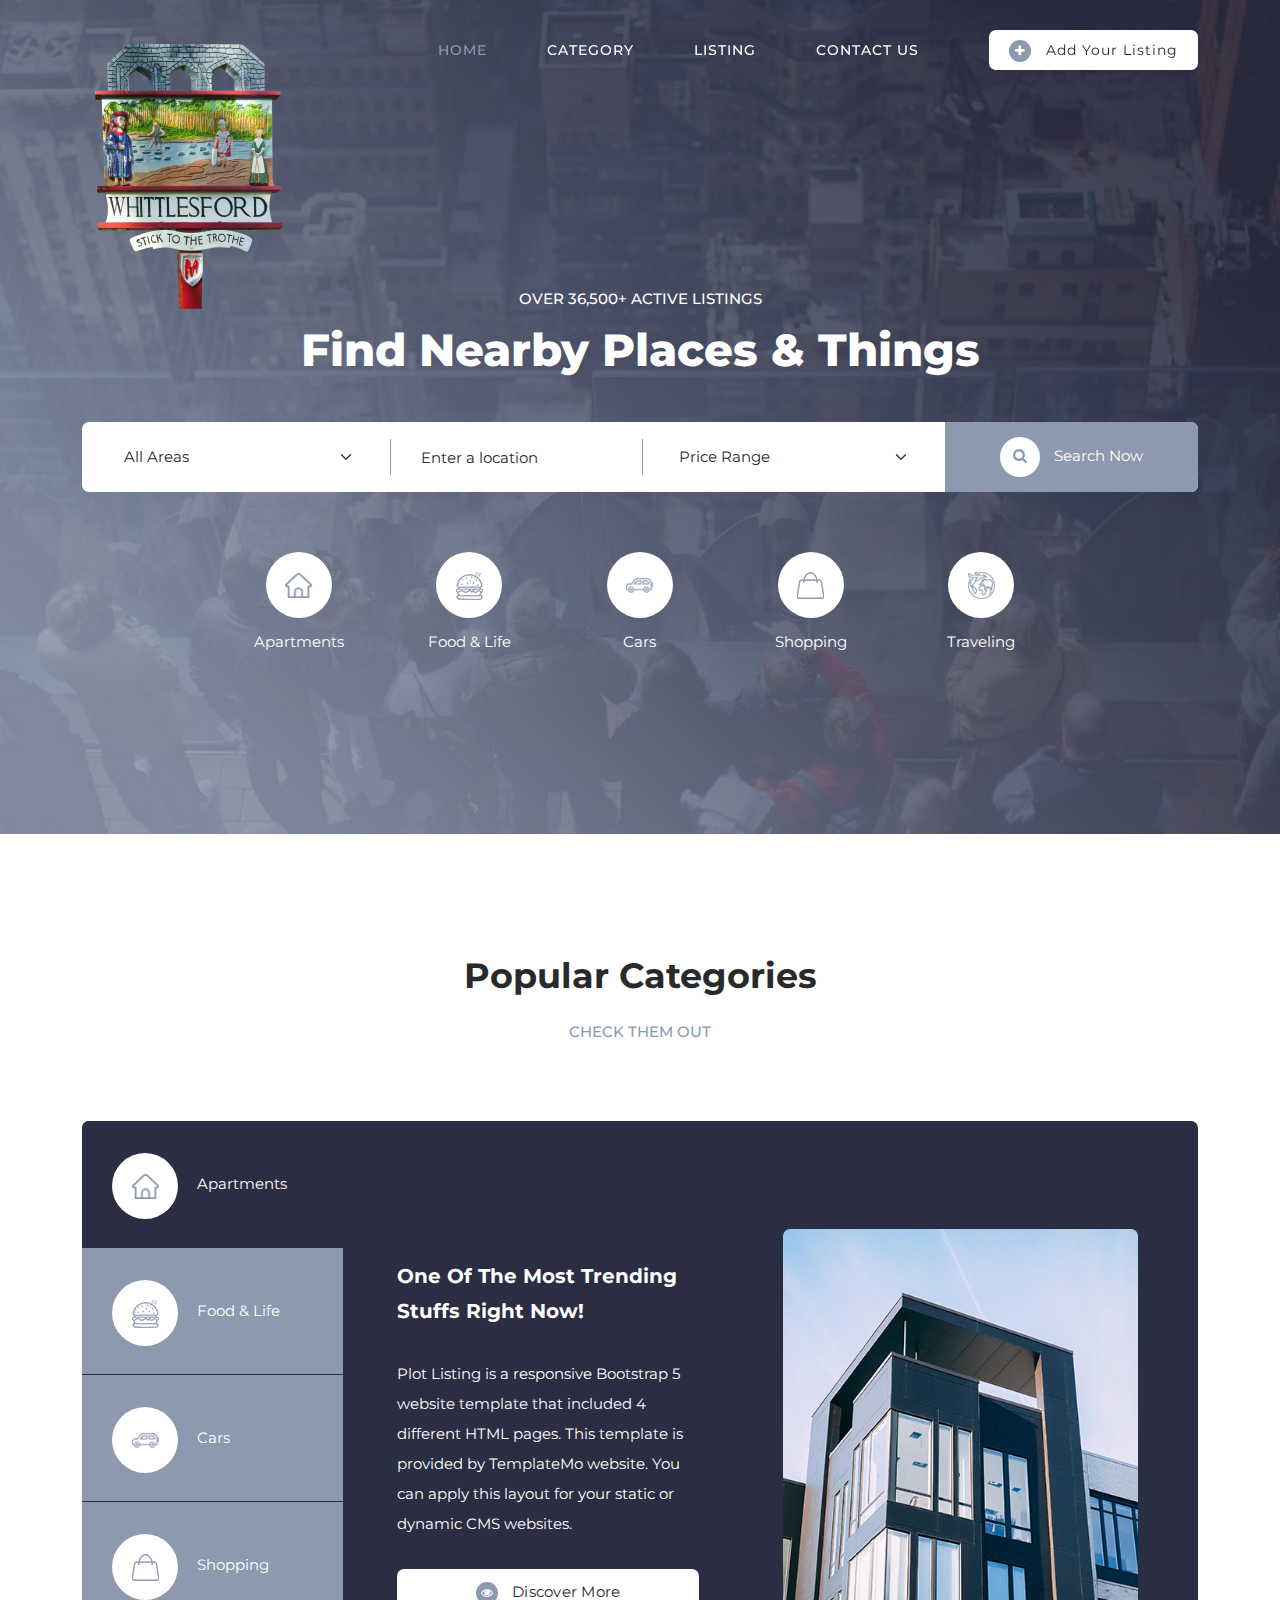
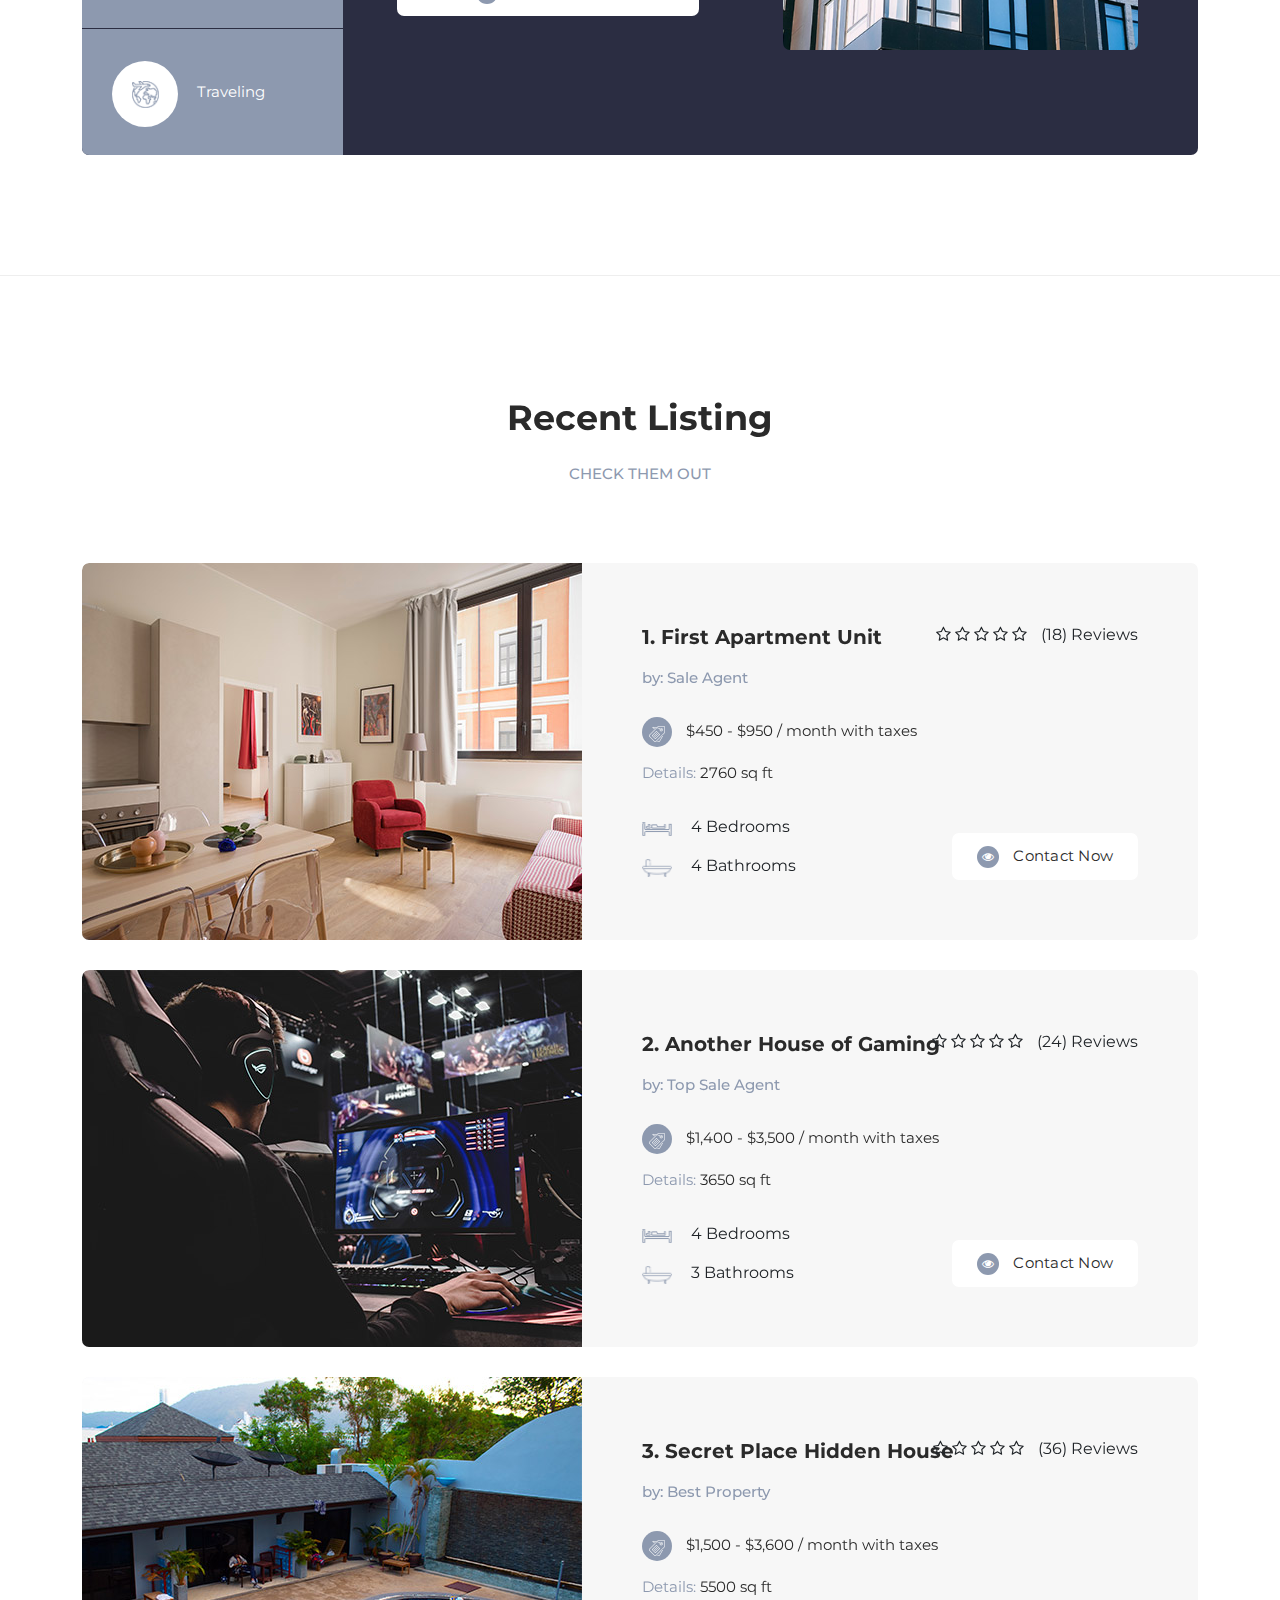
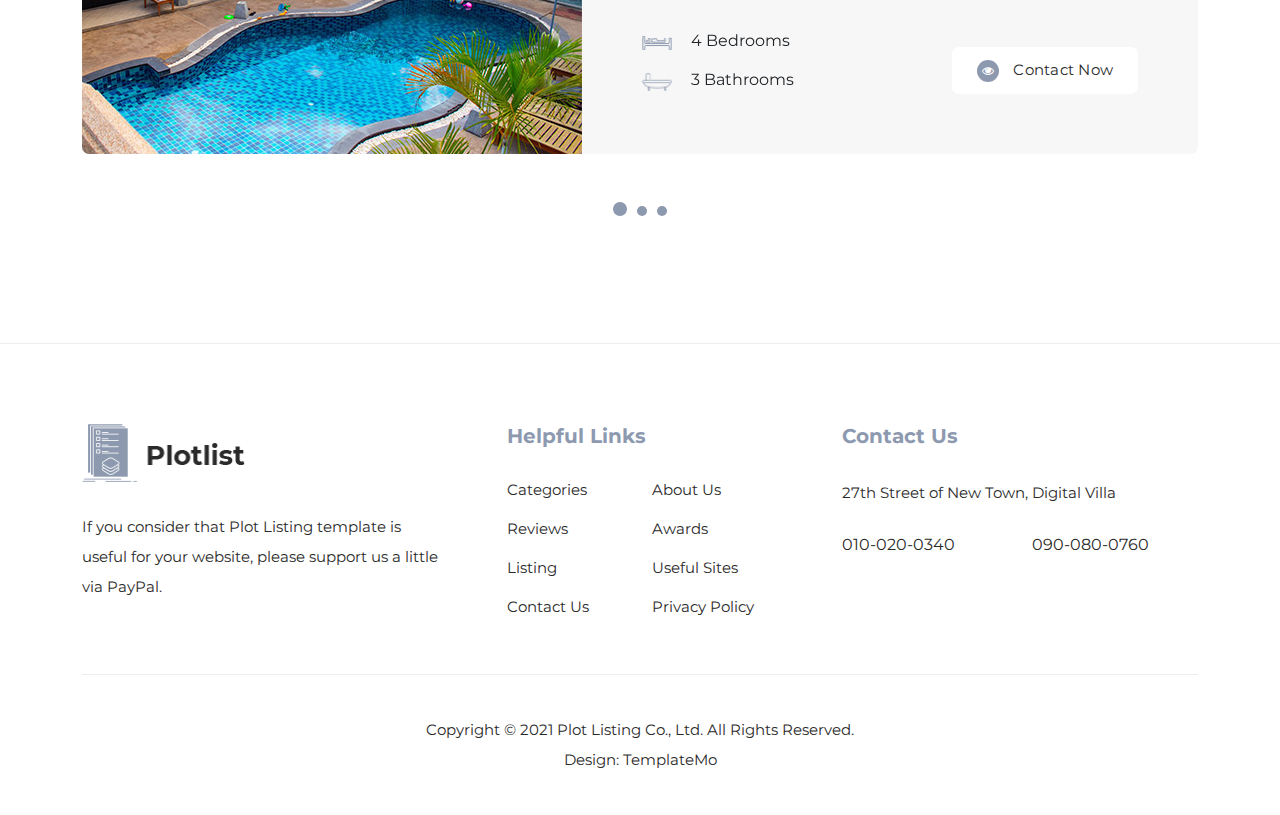
<file: Extracted template/templatemo_564_plot_listing/templatemo_564_plot_listing/index.html>
<!DOCTYPE html>
<html lang="en">

  <head>

    <meta charset="UTF-8">
    <meta name="viewport" content="width=device-width, initial-scale=1, shrink-to-fit=no">
    <meta name="description" content="">
    <meta name="author" content="">
    <link rel="preconnect" href="https://fonts.gstatic.com">
    <link href="https://fonts.googleapis.com/css2?family=Montserrat:wght@100;200;300;400;500;600;700;800;900&display=swap" rel="stylesheet">

    <title>Plot Listing HTML5 Website Template</title>

    <!-- Bootstrap core CSS -->
    <link href="vendor/bootstrap/css/bootstrap.min.css" rel="stylesheet">

    <!-- Additional CSS Files -->
    <link rel="stylesheet" href="assets/css/fontawesome.css">
    <link rel="stylesheet" href="assets/css/templatemo-plot-listing.css">
    <link rel="stylesheet" href="assets/css/animated.css">
    <link rel="stylesheet" href="assets/css/owl.css">
<!--

TemplateMo 564 Plot Listing

https://templatemo.com/tm-564-plot-listing

-->
  </head>

<body>

  <!-- ***** Preloader Start ***** -->
  <div id="js-preloader" class="js-preloader">
    <div class="preloader-inner">
      <span class="dot"></span>
      <div class="dots">
        <span></span>
        <span></span>
        <span></span>
      </div>
    </div>
  </div>
  <!-- ***** Preloader End ***** -->

  <!-- ***** Header Area Start ***** -->
  <header class="header-area header-sticky wow slideInDown" data-wow-duration="0.75s" data-wow-delay="0s">
    <div class="container">
      <div class="row">
        <div class="col-12">
          <nav class="main-nav">
            <!-- ***** Logo Start ***** -->
            <a href="index.html" class="logo">
            </a>
            <!-- ***** Logo End ***** -->
            <!-- ***** Menu Start ***** -->
            <ul class="nav">
              <li><a href="index.html" class="active">Home</a></li>
              <li><a href="category.html">Category</a></li>
              <li><a href="listing.html">Listing</a></li>
              <li><a href="contact.html">Contact Us</a></li> 
              <li><div class="main-white-button"><a href="#"><i class="fa fa-plus"></i> Add Your Listing</a></div></li> 
            </ul>        
            <a class='menu-trigger'>
                <span>Menu</span>
            </a>
            <!-- ***** Menu End ***** -->
          </nav>
        </div>
      </div>
    </div>
  </header>
  <!-- ***** Header Area End ***** -->

  <div class="main-banner">
    <div class="container">
      <div class="row">
        <div class="col-lg-12">
          <div class="top-text header-text">
            <h6>Over 36,500+ Active Listings</h6>
            <h2>Find Nearby Places &amp; Things</h2>
          </div>
        </div>
        <div class="col-lg-12">
          <form id="search-form" name="gs" method="submit" role="search" action="#">
            <div class="row">
              <div class="col-lg-3 align-self-center">
                  <fieldset>
                      <select name="area" class="form-select" aria-label="Area" id="chooseCategory" onchange="this.form.click()">
                          <option selected>All Areas</option>
                          <option value="New Village">New Village</option>
                          <option value="Old Town">Old Town</option>
                          <option value="Modern City">Modern City</option>
                      </select>
                  </fieldset>
              </div>
              <div class="col-lg-3 align-self-center">
                  <fieldset>
                      <input type="address" name="address" class="searchText" placeholder="Enter a location" autocomplete="on" required>
                  </fieldset>
              </div>
              <div class="col-lg-3 align-self-center">
                  <fieldset>
                      <select name="price" class="form-select" aria-label="Default select example" id="chooseCategory" onchange="this.form.click()">
                          <option selected>Price Range</option>
                          <option value="$100 - $250">$100 - $250</option>
                          <option value="$250 - $500">$250 - $500</option>
                          <option value="$500 - $1000">$500 - $1,000</option>
                          <option value="$1000+">$1,000 or more</option>
                      </select>
                  </fieldset>
              </div>
              <div class="col-lg-3">                        
                  <fieldset>
                      <button class="main-button"><i class="fa fa-search"></i> Search Now</button>
                  </fieldset>
              </div>
            </div>
          </form>
        </div>
        <div class="col-lg-10 offset-lg-1">
          <ul class="categories">
            <li><a href="category.html"><span class="icon"><img src="assets/images/search-icon-01.png" alt="Home"></span> Apartments</a></li>
            <li><a href="listing.html"><span class="icon"><img src="assets/images/search-icon-02.png" alt="Food"></span> Food &amp; Life</a></li>
            <li><a href="#"><span class="icon"><img src="assets/images/search-icon-03.png" alt="Vehicle"></span> Cars</a></li>
            <li><a href="#"><span class="icon"><img src="assets/images/search-icon-04.png" alt="Shopping"></span> Shopping</a></li>
            <li><a href="#"><span class="icon"><img src="assets/images/search-icon-05.png" alt="Travel"></span> Traveling</a></li>
          </ul>
        </div>
      </div>
    </div>
  </div>


  <div class="popular-categories">
    <div class="container">
      <div class="row">
        <div class="col-lg-12">
          <div class="section-heading">
            <h2>Popular Categories</h2>
            <h6>Check Them Out</h6>
          </div>
        </div>
        <div class="col-lg-12">
          <div class="naccs">
            <div class="grid">
              <div class="row">
                <div class="col-lg-3">
                  <div class="menu">
                    <div class="first-thumb active">
                      <div class="thumb">
                        <span class="icon"><img src="assets/images/search-icon-01.png" alt=""></span>
                        Apartments
                      </div>
                    </div>
                    <div>
                      <div class="thumb">                 
                        <span class="icon"><img src="assets/images/search-icon-02.png" alt=""></span>
                        Food &amp; Life
                      </div>
                    </div>
                    <div>
                      <div class="thumb">                 
                        <span class="icon"><img src="assets/images/search-icon-03.png" alt=""></span>
                        Cars
                      </div>
                    </div>
                    <div>
                      <div class="thumb">                 
                        <span class="icon"><img src="assets/images/search-icon-04.png" alt=""></span>
                        Shopping
                      </div>
                    </div>
                    <div class="last-thumb">
                      <div class="thumb">                 
                        <span class="icon"><img src="assets/images/search-icon-05.png" alt=""></span>
                        Traveling
                      </div>
                    </div>
                  </div>
                </div> 
                <div class="col-lg-9 align-self-center">
                  <ul class="nacc">
                    <li class="active">
                      <div>
                        <div class="thumb">
                          <div class="row">
                            <div class="col-lg-5 align-self-center">
                              <div class="left-text">
                                <h4>One Of The Most Trending Stuffs Right Now!</h4>
                                <p>Plot Listing is a responsive Bootstrap 5 website template that included 4 different HTML pages. This template is provided by TemplateMo website. You can apply this layout for your static or dynamic CMS websites.</p>
                                <div class="main-white-button"><a href="#"><i class="fa fa-eye"></i> Discover More</a></div>
                              </div>
                            </div>
                            <div class="col-lg-7 align-self-center">
                              <div class="right-image">
                                <img src="assets/images/tabs-image-01.jpg" alt="">
                              </div>
                            </div>
                          </div>
                        </div>
                      </div>
                    </li>
                    <li>
                      <div>
                        <div class="thumb">
                          <div class="row">
                            <div class="col-lg-5 align-self-center">
                              <div class="left-text">
                                <h4>Food and Lifestyle category is here</h4>
                                <p>You can feel free to download, edit and apply this template for your website. Please tell your friends about TemplateMo website.</p>
                                <div class="main-white-button"><a href="#"><i class="fa fa-eye"></i> Explore More</a></div>
                              </div>
                            </div>
                            <div class="col-lg-7 align-self-center">
                              <div class="right-image">
                                <img src="assets/images/tabs-image-02.jpg" alt="Foods on the table">
                              </div>
                            </div>
                          </div>
                        </div>
                      </div>
                    </li>
                    <li>
                      <div>
                        <div class="thumb">
                          <div class="row">
                            <div class="col-lg-5 align-self-center">
                              <div class="left-text">
                                <h4>Best car rentals for your trips!</h4>
                                <p>Did you know? You can get the best free HTML templates on Too CSS blog. Visit the blog pages and explore fresh and latest website templates.</p>
                                <div class="main-white-button"><a href="listing.html"><i class="fa fa-eye"></i> More Listing</a></div>
                              </div>
                            </div>
                            <div class="col-lg-7 align-self-center">
                              <div class="right-image">
                                <img src="assets/images/tabs-image-03.jpg" alt="cars in the city">
                              </div>
                            </div>
                          </div>
                        </div>
                      </div>
                    </li>
                    <li>
                      <div>
                        <div class="thumb">
                          <div class="row">
                            <div class="col-lg-5 align-self-center">
                              <div class="left-text">
                                <h4>Shopping List: Images from Unsplash</h4>
                                <p>Image credits go to Unsplash website that provides free stock photos for anyone. Images used in this Plot Listing template are from Unsplash.</p>
                                <div class="main-white-button"><a href="#"><i class="fa fa-eye"></i> Discover More</a></div>
                              </div>
                            </div>
                            <div class="col-lg-7 align-self-center">
                              <div class="right-image">
                                <img src="assets/images/tabs-image-04.jpg" alt="Shopping Girl">
                              </div>
                            </div>
                          </div>
                        </div>
                      </div>
                    </li>
                    <li>
                      <div>
                        <div class="thumb">
                          <div class="row">
                            <div class="col-lg-5 align-self-center">
                              <div class="left-text">
                                <h4>Information and Safety Tips for Traveling</h4>
                                <p>You are allowed to use this template for your commercial websites. You are NOT allowed to redistribute this template ZIP file on any Free CSS collection websites.</p>
                                <div class="main-white-button"><a rel="nofollow" href="https://templatemo.com/contact"><i class="fa fa-eye"></i> Read More</a></div>
                              </div>
                            </div>
                            <div class="col-lg-7 align-self-center">
                              <div class="right-image">
                                <img src="assets/images/tabs-image-05.jpg" alt="Traveling Beach">
                              </div>
                            </div>
                          </div>
                        </div>
                      </div>
                    </li>
                  </ul>
                </div>          
              </div>
            </div>
          </div>
        </div>
      </div>
    </div>
  </div>


  <div class="recent-listing">
    <div class="container">
      <div class="row">
        <div class="col-lg-12">
          <div class="section-heading">
            <h2>Recent Listing</h2>
            <h6>Check Them Out</h6>
          </div>
        </div>
        <div class="col-lg-12">
          <div class="owl-carousel owl-listing">
            <div class="item">
              <div class="row">
                <div class="col-lg-12">
                  <div class="listing-item">
                    <div class="left-image">
                      <a href="#"><img src="assets/images/listing-01.jpg" alt=""></a>
                    </div>
                    <div class="right-content align-self-center">
                      <a href="#"><h4>1. First Apartment Unit</h4></a>
                      <h6>by: Sale Agent</h6>
                      <ul class="rate">
                        <li><i class="fa fa-star-o"></i></li>
                        <li><i class="fa fa-star-o"></i></li>
                        <li><i class="fa fa-star-o"></i></li>
                        <li><i class="fa fa-star-o"></i></li>
                        <li><i class="fa fa-star-o"></i></li>
                        <li>(18) Reviews</li>
                      </ul>
                      <span class="price"><div class="icon"><img src="assets/images/listing-icon-01.png" alt=""></div> $450 - $950 / month with taxes</span>
                      <span class="details">Details: <em>2760 sq ft</em></span>
                      <ul class="info">
                        <li><img src="assets/images/listing-icon-02.png" alt=""> 4 Bedrooms</li>
                        <li><img src="assets/images/listing-icon-03.png" alt=""> 4 Bathrooms</li>
                      </ul>
                      <div class="main-white-button">
                        <a href="contact.html"><i class="fa fa-eye"></i> Contact Now</a>
                      </div>
                    </div>
                  </div>
                </div>
                <div class="col-lg-12">
                  <div class="listing-item">
                    <div class="left-image">
                      <a href="#"><img src="assets/images/listing-02.jpg" alt=""></a>
                    </div>
                    <div class="right-content align-self-center">
                      <a href="#"><h4>2. Another House of Gaming</h4></a>
                      <h6>by: Top Sale Agent</h6>
                      <ul class="rate">
                        <li><i class="fa fa-star-o"></i></li>
                        <li><i class="fa fa-star-o"></i></li>
                        <li><i class="fa fa-star-o"></i></li>
                        <li><i class="fa fa-star-o"></i></li>
                        <li><i class="fa fa-star-o"></i></li>
                        <li>(24) Reviews</li>
                      </ul>
                      <span class="price"><div class="icon"><img src="assets/images/listing-icon-01.png" alt=""></div> $1,400 - $3,500 / month with taxes</span>
                      <span class="details">Details: <em>3650 sq ft</em></span>
                      <ul class="info">
                        <li><img src="assets/images/listing-icon-02.png" alt=""> 4 Bedrooms</li>
                        <li><img src="assets/images/listing-icon-03.png" alt=""> 3 Bathrooms</li>
                      </ul>
                      <div class="main-white-button">
                        <a href="contact.html"><i class="fa fa-eye"></i> Contact Now</a>
                      </div>
                    </div>
                  </div>
                </div>
                <div class="col-lg-12">
                  <div class="listing-item">
                    <div class="left-image">
                      <a href="#"><img src="assets/images/listing-03.jpg" alt=""></a>
                    </div>
                    <div class="right-content align-self-center">
                      <a href="#"><h4>3. Secret Place Hidden House</h4></a>
                      <h6>by: Best Property</h6>
                      <ul class="rate">
                        <li><i class="fa fa-star-o"></i></li>
                        <li><i class="fa fa-star-o"></i></li>
                        <li><i class="fa fa-star-o"></i></li>
                        <li><i class="fa fa-star-o"></i></li>
                        <li><i class="fa fa-star-o"></i></li>
                        <li>(36) Reviews</li>
                      </ul>
                      <span class="price"><div class="icon"><img src="assets/images/listing-icon-01.png" alt=""></div> $1,500 - $3,600 / month with taxes</span>
                      <span class="details">Details: <em>5500 sq ft</em></span>
                      <ul class="info">
                        <li><img src="assets/images/listing-icon-02.png" alt=""> 4 Bedrooms</li>
                        <li><img src="assets/images/listing-icon-03.png" alt=""> 3 Bathrooms</li>
                      </ul>
                      <div class="main-white-button">
                        <a href="contact.html"><i class="fa fa-eye"></i> Contact Now</a>
                      </div>
                    </div>
                  </div>
                </div>
              </div>
            </div>
            <div class="item">
              <div class="row">
                <div class="col-lg-12">
                  <div class="listing-item">
                    <div class="left-image">
                      <a href="#"><img src="assets/images/listing-04.jpg" alt=""></a>
                    </div>
                    <div class="right-content align-self-center">
                      <a href="#"><h4>4. Sunshine Fourth Apartment</h4></a>
                      <h6>by: Sale Agent</h6>
                      <ul class="rate">
                        <li><i class="fa fa-star-o"></i></li>
                        <li><i class="fa fa-star-o"></i></li>
                        <li><i class="fa fa-star-o"></i></li>
                        <li><i class="fa fa-star-o"></i></li>
                        <li><i class="fa fa-star-o"></i></li>
                        <li>(24) Reviews</li>
                      </ul>
                      <span class="price"><div class="icon"><img src="assets/images/listing-icon-01.png" alt=""></div> $3,600 / month with taxes</span>
                      <span class="details">Details: <em>3660 sq ft</em></span>
                      <ul class="info">
                        <li><img src="assets/images/listing-icon-02.png" alt=""> 5 Bedrooms</li>
                        <li><img src="assets/images/listing-icon-03.png" alt=""> 3 Bathrooms</li>
                      </ul>
                      <div class="main-white-button">
                        <a href="contact.html"><i class="fa fa-eye"></i> Contact Now</a>
                      </div>
                    </div>
                  </div>
                </div>
                <div class="col-lg-12">
                  <div class="listing-item">
                    <div class="left-image">
                      <a href="#"><img src="assets/images/listing-05.jpg" alt=""></a>
                    </div>
                    <div class="right-content align-self-center">
                      <a href="#"><h4>5. Best House Of the Town</h4></a>
                      <h6>by: Sale Agent</h6>
                      <ul class="rate">
                        <li><i class="fa fa-star-o"></i></li>
                        <li><i class="fa fa-star-o"></i></li>
                        <li><i class="fa fa-star-o"></i></li>
                        <li><i class="fa fa-star-o"></i></li>
                        <li><i class="fa fa-star-o"></i></li>
                        <li>(32) Reviews</li>
                      </ul>
                      <span class="price"><div class="icon"><img src="assets/images/listing-icon-01.png" alt=""></div> $5,600 / month with taxes</span>
                      <span class="details">Details: <em>1750 sq ft</em></span>
                      <ul class="info">
                        <li><img src="assets/images/listing-icon-02.png" alt=""> 6 Bedrooms</li>
                        <li><img src="assets/images/listing-icon-03.png" alt=""> 3 Bathrooms</li>
                      </ul>
                      <div class="main-white-button">
                        <a href="contact.html"><i class="fa fa-eye"></i> Contact Now</a>
                      </div>
                    </div>
                  </div>
                </div>
                <div class="col-lg-12">
                  <div class="listing-item">
                    <div class="left-image">
                      <a href="#"><img src="assets/images/listing-06.jpg" alt=""></a>
                    </div>
                    <div class="right-content align-self-center">
                      <a href="#"><h4>6. Amazing Pool Party Villa</h4></a>
                      <h6>by: Sale Agent</h6>
                      <ul class="rate">
                        <li><i class="fa fa-star-o"></i></li>
                        <li><i class="fa fa-star-o"></i></li>
                        <li><i class="fa fa-star-o"></i></li>
                        <li><i class="fa fa-star-o"></i></li>
                        <li><i class="fa fa-star-o"></i></li>
                        <li>(40) Reviews</li>
                      </ul>
                      <span class="price"><div class="icon"><img src="assets/images/listing-icon-01.png" alt=""></div> $3,850 / month with taxes</span>
                      <span class="details">Details: <em>3660 sq ft</em></span>
                      <ul class="info">
                        <li><img src="assets/images/listing-icon-02.png" alt=""> 4 Bedrooms</li>
                        <li><img src="assets/images/listing-icon-03.png" alt=""> 3 Bathrooms</li>
                      </ul>
                      <div class="main-white-button">
                        <a href="contact.html"><i class="fa fa-eye"></i> Contact Now</a>
                      </div>
                    </div>
                  </div>
                </div>
              </div>
            </div>
            <div class="item">
              <div class="row">
                <div class="col-lg-12">
                  <div class="listing-item">
                    <div class="left-image">
                      <a href="#"><img src="assets/images/listing-05.jpg" alt=""></a>
                    </div>
                    <div class="right-content align-self-center">
                      <a href="#"><h4>7. Sunny Apartment</h4></a>
                      <h6>by: Sale Agent</h6>
                      <ul class="rate">
                        <li><i class="fa fa-star-o"></i></li>
                        <li><i class="fa fa-star-o"></i></li>
                        <li><i class="fa fa-star-o"></i></li>
                        <li><i class="fa fa-star-o"></i></li>
                        <li><i class="fa fa-star-o"></i></li>
                        <li>(24) Reviews</li>
                      </ul>
                      <span class="price"><div class="icon"><img src="assets/images/listing-icon-01.png" alt=""></div> $5,450 / month with taxes</span>
                      <span class="details">Details: <em>1640 sq ft</em></span>
                      <ul class="info">
                        <li><img src="assets/images/listing-icon-02.png" alt=""> 8 Bedrooms</li>
                        <li><img src="assets/images/listing-icon-03.png" alt=""> 5 Bathrooms</li>
                      </ul>
                      <div class="main-white-button">
                        <a href="contact.html"><i class="fa fa-eye"></i> Contact Now</a>
                      </div>
                    </div>
                  </div>
                </div>
                <div class="col-lg-12">
                  <div class="listing-item">
                    <div class="left-image">
                      <a href="#"><img src="assets/images/listing-02.jpg" alt=""></a>
                    </div>
                    <div class="right-content align-self-center">
                      <a href="#"><h4>8. Third House of Gaming</h4></a>
                      <h6>by: Sale Agent</h6>
                      <ul class="rate">
                        <li><i class="fa fa-star-o"></i></li>
                        <li><i class="fa fa-star-o"></i></li>
                        <li><i class="fa fa-star-o"></i></li>
                        <li><i class="fa fa-star-o"></i></li>
                        <li><i class="fa fa-star-o"></i></li>
                        <li>(15) Reviews</li>
                      </ul>
                      <span class="price"><div class="icon"><img src="assets/images/listing-icon-01.png" alt=""></div> $5,520 / month with taxes</span>
                      <span class="details">Details: <em>1660 sq ft</em></span>
                      <ul class="info">
                        <li><img src="assets/images/listing-icon-02.png" alt=""> 5 Bedrooms</li>
                        <li><img src="assets/images/listing-icon-03.png" alt=""> 4 Bathrooms</li>
                      </ul>
                      <div class="main-white-button">
                        <a href="contact.html"><i class="fa fa-eye"></i> Contact Now</a>
                      </div>
                    </div>
                  </div>
                </div>
                <div class="col-lg-12">
                  <div class="listing-item">
                    <div class="left-image">
                      <a href="#"><img src="assets/images/listing-06.jpg" alt=""></a>
                    </div>
                    <div class="right-content align-self-center">
                      <a href="#"><h4>9. Relaxing BBQ Party Villa</h4></a>
                      <h6>by: Sale Agent</h6>
                      <ul class="rate">
                        <li><i class="fa fa-star-o"></i></li>
                        <li><i class="fa fa-star-o"></i></li>
                        <li><i class="fa fa-star-o"></i></li>
                        <li><i class="fa fa-star-o"></i></li>
                        <li><i class="fa fa-star-o"></i></li>
                        <li>(20) Reviews</li>
                      </ul>
                      <span class="price"><div class="icon"><img src="assets/images/listing-icon-01.png" alt=""></div> $4,760 / month with taxes</span>
                      <span class="details">Details: <em>2880 sq ft</em></span>
                      <ul class="info">
                        <li><img src="assets/images/listing-icon-02.png" alt=""> 6 Bedrooms</li>
                        <li><img src="assets/images/listing-icon-03.png" alt=""> 4 Bathrooms</li>
                      </ul>
                      <div class="main-white-button">
                        <a href="contact.html"><i class="fa fa-eye"></i> Contact Now</a>
                      </div>
                    </div>
                  </div>
                </div>
              </div>
            </div>
          </div>
        </div>
      </div>
    </div>
  </div>


  <footer>
    <div class="container">
      <div class="row">
        <div class="col-lg-4">
          <div class="about">
            <div class="logo">
              <img src="assets/images/black-logo.png" alt="Plot Listing">
            </div>
            <p>If you consider that <a rel="nofollow" href="https://templatemo.com/tm-564-plot-listing" target="_parent">Plot Listing template</a> is useful for your website, please <a rel="nofollow" href="https://www.paypal.me/templatemo" target="_blank">support us</a> a little via PayPal.</p>
          </div>
        </div>
        <div class="col-lg-4">
          <div class="helpful-links">
            <h4>Helpful Links</h4>
            <div class="row">
              <div class="col-lg-6 col-sm-6">
                <ul>
                  <li><a href="#">Categories</a></li>
                  <li><a href="#">Reviews</a></li>
                  <li><a href="#">Listing</a></li>
                  <li><a href="#">Contact Us</a></li>
                </ul>
              </div>
              <div class="col-lg-6">
                <ul>
                  <li><a href="#">About Us</a></li>
                  <li><a href="#">Awards</a></li>
                  <li><a href="#">Useful Sites</a></li>
                  <li><a href="#">Privacy Policy</a></li>
                </ul>
              </div>
            </div>
          </div>
        </div>
        <div class="col-lg-4">
          <div class="contact-us">
            <h4>Contact Us</h4>
            <p>27th Street of New Town, Digital Villa</p>
            <div class="row">
              <div class="col-lg-6">
                <a href="#">010-020-0340</a>
              </div>
              <div class="col-lg-6">
                <a href="#">090-080-0760</a>
              </div>
            </div>
          </div>
        </div>
        <div class="col-lg-12">
          <div class="sub-footer">
            <p>Copyright © 2021 Plot Listing Co., Ltd. All Rights Reserved.
            <br>
			Design: <a rel="nofollow" href="https://templatemo.com" title="CSS Templates">TemplateMo</a></p>
          </div>
        </div>
      </div>
    </div>
  </footer>


  <!-- Scripts -->
  <script src="vendor/jquery/jquery.min.js"></script>
  <script src="vendor/bootstrap/js/bootstrap.bundle.min.js"></script>
  <script src="assets/js/owl-carousel.js"></script>
  <script src="assets/js/animation.js"></script>
  <script src="assets/js/imagesloaded.js"></script>
  <script src="assets/js/custom.js"></script>

</body>

</html>
</file>
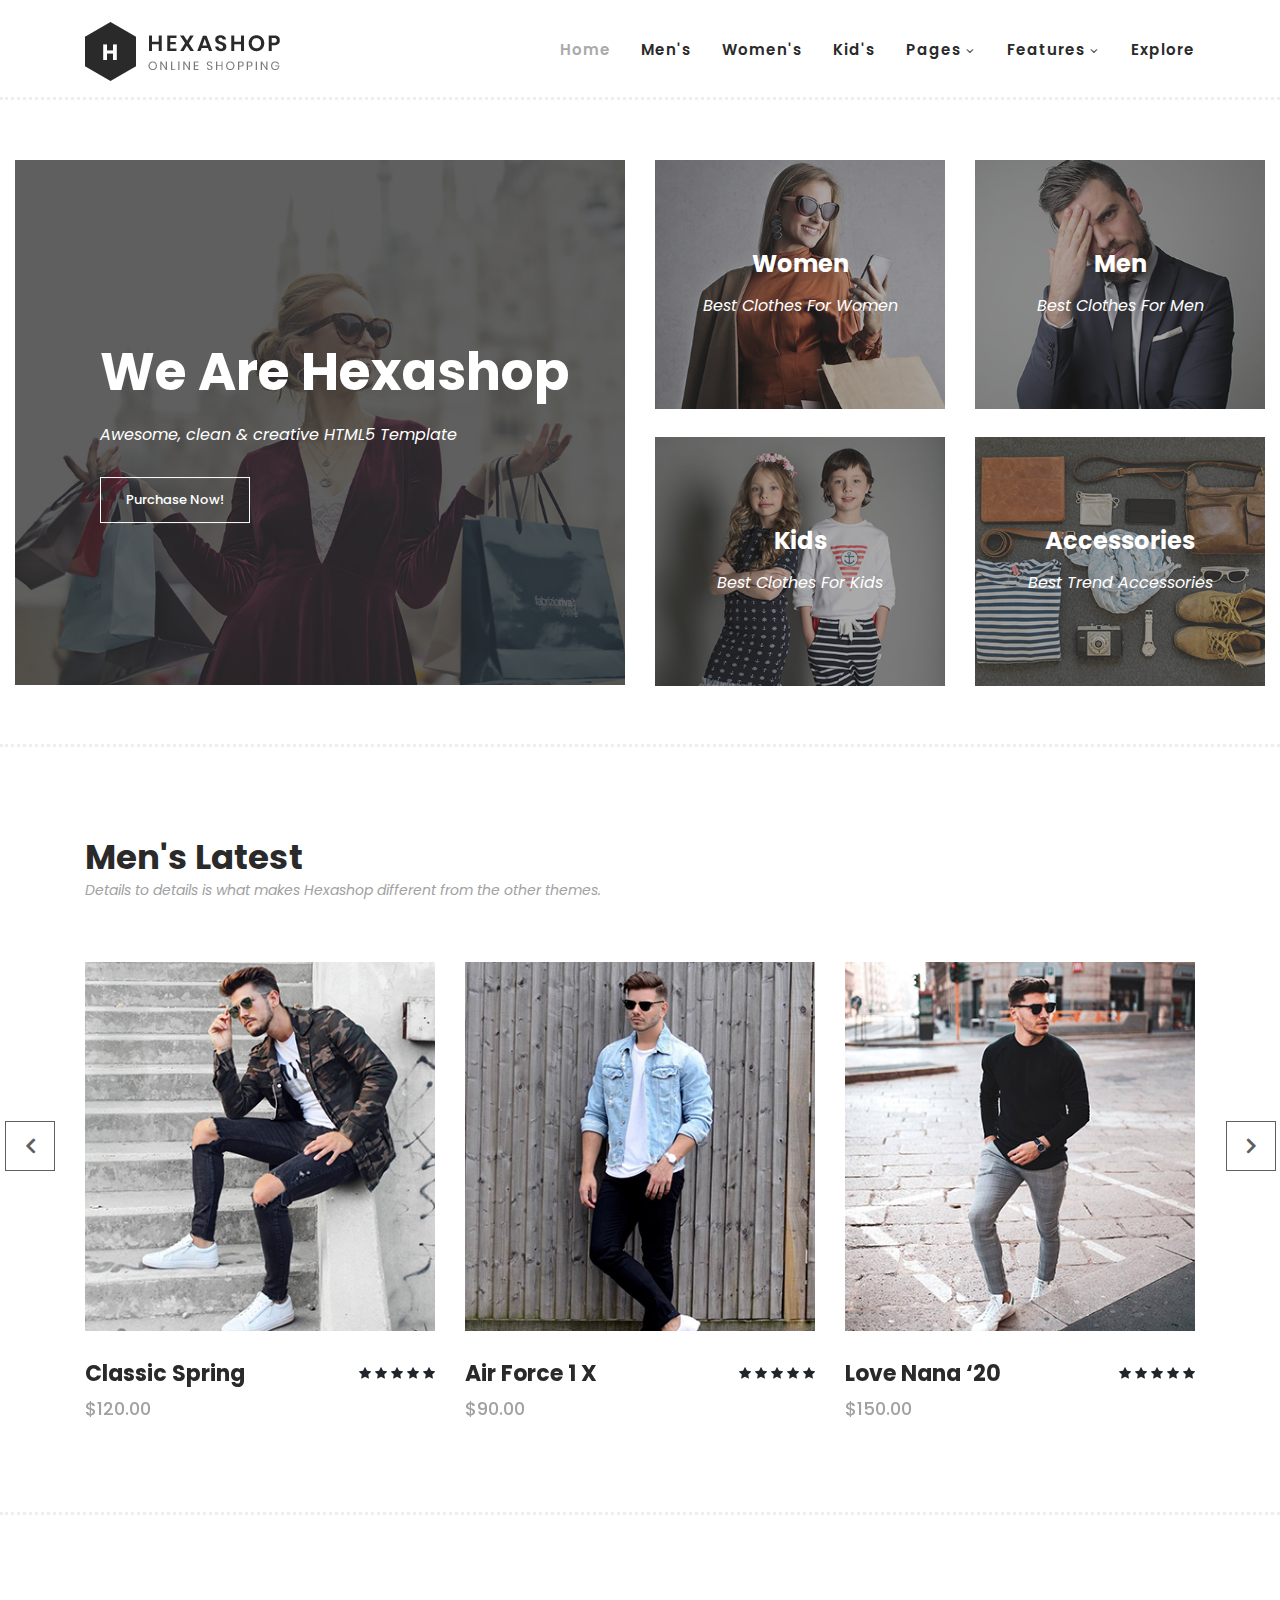
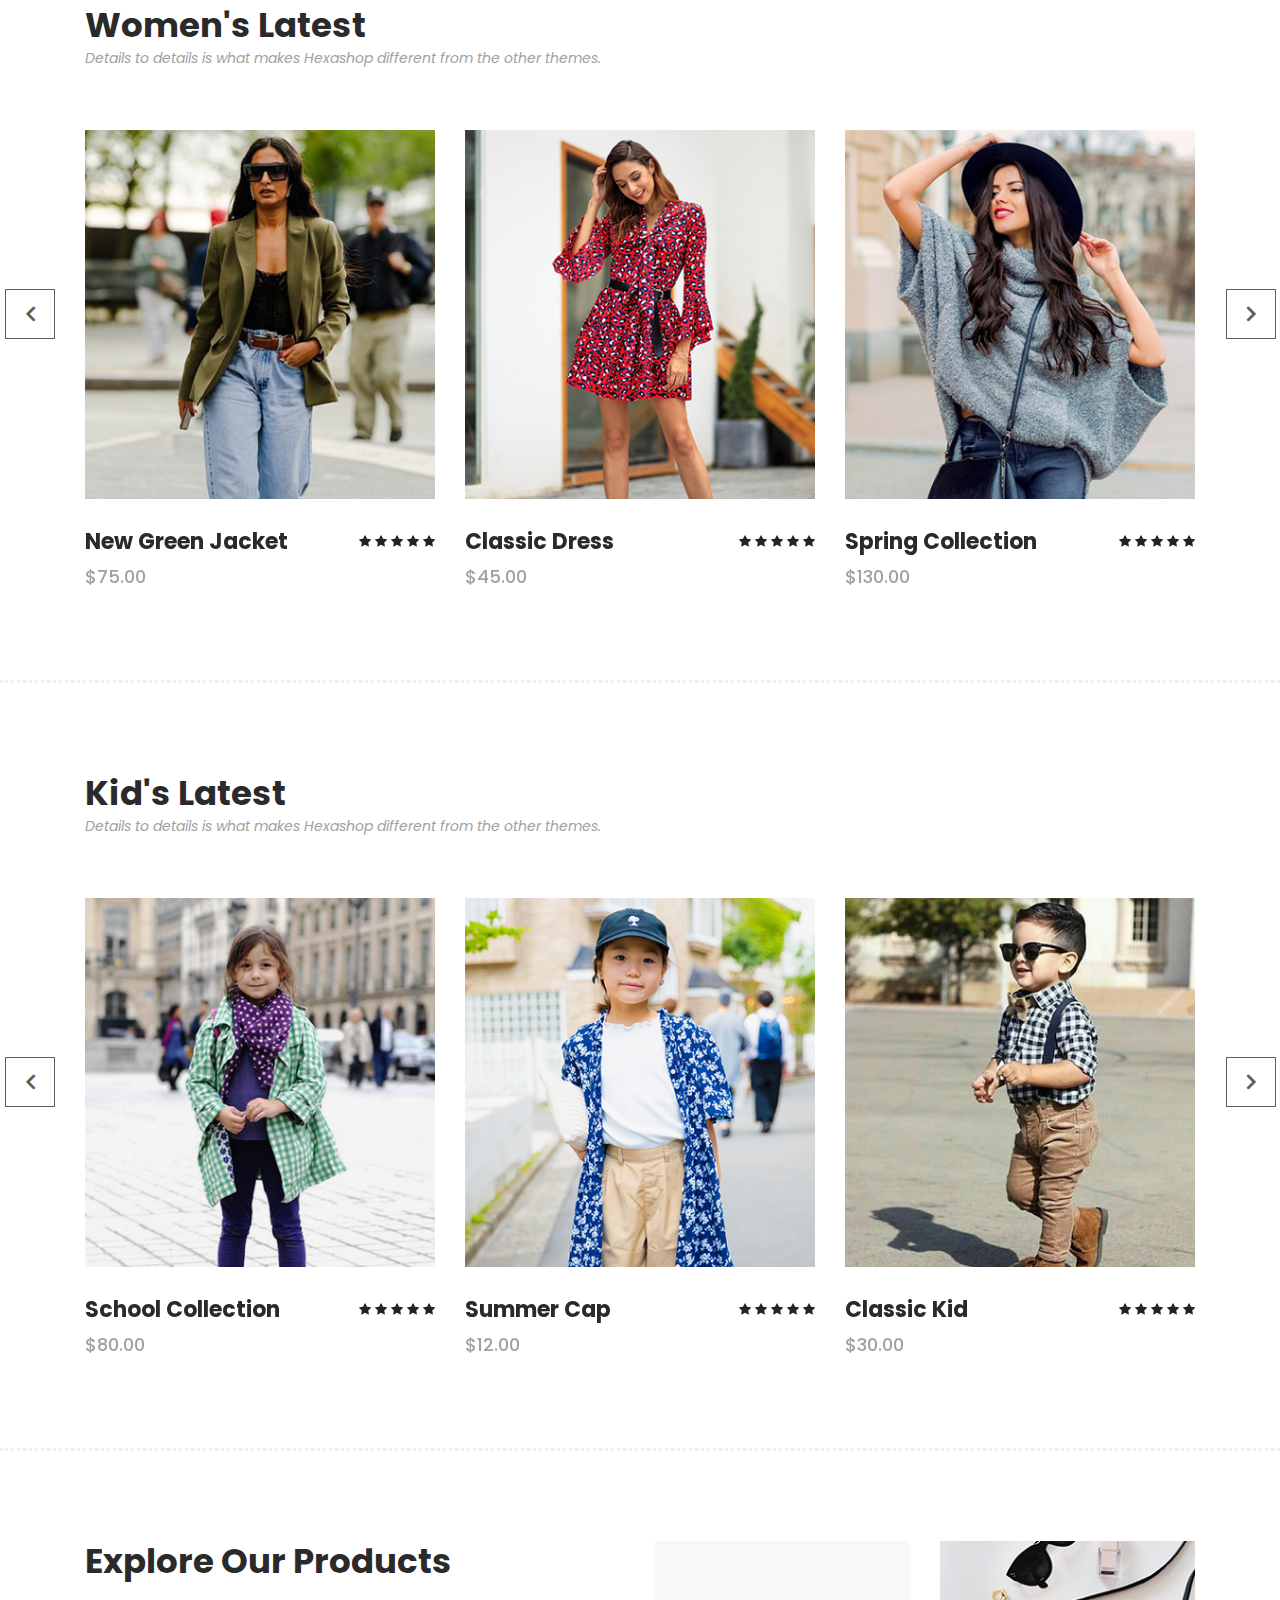
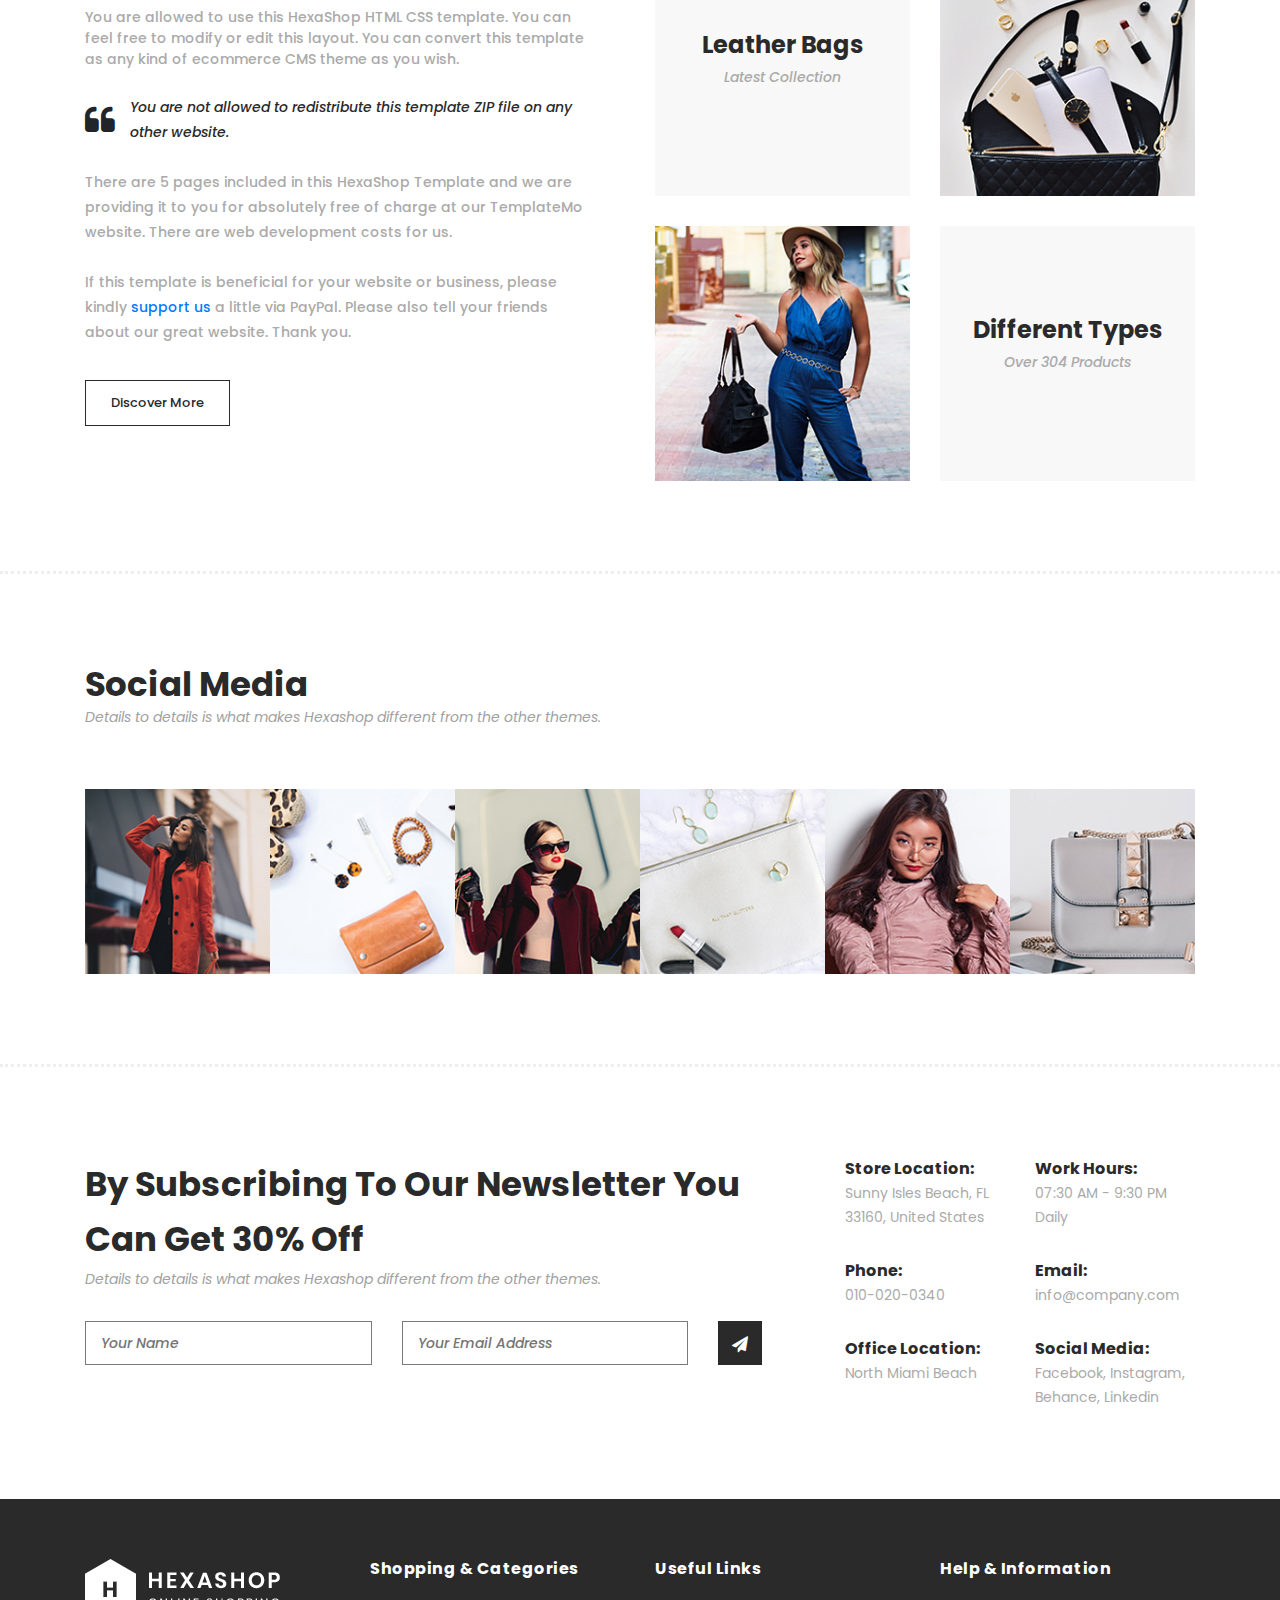
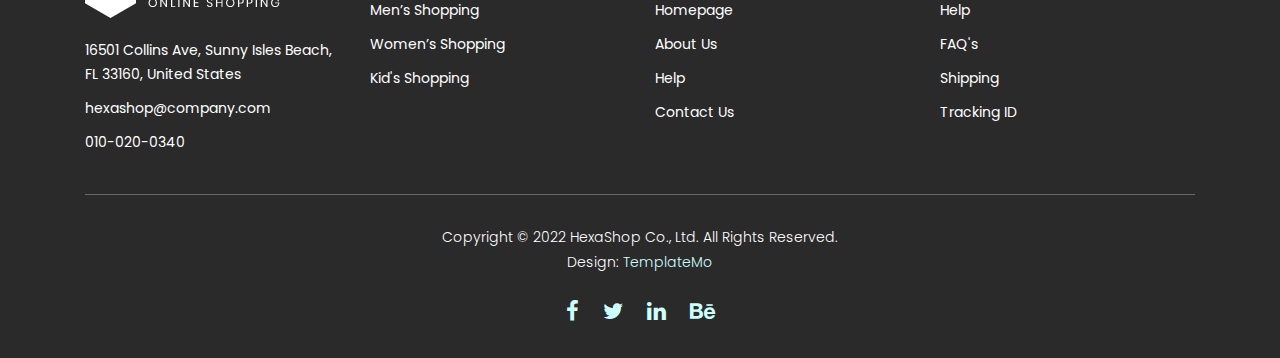
<file: Extracted template/templatemo_571_hexashop/templatemo_571_hexashop/index.html>
<!DOCTYPE html>
<html lang="en">

  <head>

    <meta charset="utf-8">
    <meta name="viewport" content="width=device-width, initial-scale=1, shrink-to-fit=no">
    <meta name="description" content="">
    <meta name="author" content="">
    <link href="https://fonts.googleapis.com/css?family=Poppins:100,200,300,400,500,600,700,800,900&display=swap" rel="stylesheet">

    <title>Hexashop Ecommerce HTML CSS Template</title>


    <!-- Additional CSS Files -->
    <link rel="stylesheet" type="text/css" href="assets/css/bootstrap.min.css">

    <link rel="stylesheet" type="text/css" href="assets/css/font-awesome.css">

    <link rel="stylesheet" href="assets/css/templatemo-hexashop.css">

    <link rel="stylesheet" href="assets/css/owl-carousel.css">

    <link rel="stylesheet" href="assets/css/lightbox.css">
<!--

TemplateMo 571 Hexashop

https://templatemo.com/tm-571-hexashop

-->
    </head>
    
    <body>
    
    <!-- ***** Preloader Start ***** -->
    <div id="preloader">
        <div class="jumper">
            <div></div>
            <div></div>
            <div></div>
        </div>
    </div>  
    <!-- ***** Preloader End ***** -->
    
    
    <!-- ***** Header Area Start ***** -->
    <header class="header-area header-sticky">
        <div class="container">
            <div class="row">
                <div class="col-12">
                    <nav class="main-nav">
                        <!-- ***** Logo Start ***** -->
                        <a href="index.html" class="logo">
                            <img src="assets/images/logo.png">
                        </a>
                        <!-- ***** Logo End ***** -->
                        <!-- ***** Menu Start ***** -->
                        <ul class="nav">
                            <li class="scroll-to-section"><a href="#top" class="active">Home</a></li>
                            <li class="scroll-to-section"><a href="#men">Men's</a></li>
                            <li class="scroll-to-section"><a href="#women">Women's</a></li>
                            <li class="scroll-to-section"><a href="#kids">Kid's</a></li>
                            <li class="submenu">
                                <a href="javascript:;">Pages</a>
                                <ul>
                                    <li><a href="about.html">About Us</a></li>
                                    <li><a href="products.html">Products</a></li>
                                    <li><a href="single-product.html">Single Product</a></li>
                                    <li><a href="contact.html">Contact Us</a></li>
                                </ul>
                            </li>
                            <li class="submenu">
                                <a href="javascript:;">Features</a>
                                <ul>
                                    <li><a href="#">Features Page 1</a></li>
                                    <li><a href="#">Features Page 2</a></li>
                                    <li><a href="#">Features Page 3</a></li>
                                    <li><a rel="nofollow" href="https://templatemo.com/page/4" target="_blank">Template Page 4</a></li>
                                </ul>
                            </li>
                            <li class="scroll-to-section"><a href="#explore">Explore</a></li>
                        </ul>        
                        <a class='menu-trigger'>
                            <span>Menu</span>
                        </a>
                        <!-- ***** Menu End ***** -->
                    </nav>
                </div>
            </div>
        </div>
    </header>
    <!-- ***** Header Area End ***** -->

    <!-- ***** Main Banner Area Start ***** -->
    <div class="main-banner" id="top">
        <div class="container-fluid">
            <div class="row">
                <div class="col-lg-6">
                    <div class="left-content">
                        <div class="thumb">
                            <div class="inner-content">
                                <h4>We Are Hexashop</h4>
                                <span>Awesome, clean &amp; creative HTML5 Template</span>
                                <div class="main-border-button">
                                    <a href="#">Purchase Now!</a>
                                </div>
                            </div>
                            <img src="assets/images/left-banner-image.jpg" alt="">
                        </div>
                    </div>
                </div>
                <div class="col-lg-6">
                    <div class="right-content">
                        <div class="row">
                            <div class="col-lg-6">
                                <div class="right-first-image">
                                    <div class="thumb">
                                        <div class="inner-content">
                                            <h4>Women</h4>
                                            <span>Best Clothes For Women</span>
                                        </div>
                                        <div class="hover-content">
                                            <div class="inner">
                                                <h4>Women</h4>
                                                <p>Lorem ipsum dolor sit amet, conservisii ctetur adipiscing elit incid.</p>
                                                <div class="main-border-button">
                                                    <a href="#">Discover More</a>
                                                </div>
                                            </div>
                                        </div>
                                        <img src="assets/images/baner-right-image-01.jpg">
                                    </div>
                                </div>
                            </div>
                            <div class="col-lg-6">
                                <div class="right-first-image">
                                    <div class="thumb">
                                        <div class="inner-content">
                                            <h4>Men</h4>
                                            <span>Best Clothes For Men</span>
                                        </div>
                                        <div class="hover-content">
                                            <div class="inner">
                                                <h4>Men</h4>
                                                <p>Lorem ipsum dolor sit amet, conservisii ctetur adipiscing elit incid.</p>
                                                <div class="main-border-button">
                                                    <a href="#">Discover More</a>
                                                </div>
                                            </div>
                                        </div>
                                        <img src="assets/images/baner-right-image-02.jpg">
                                    </div>
                                </div>
                            </div>
                            <div class="col-lg-6">
                                <div class="right-first-image">
                                    <div class="thumb">
                                        <div class="inner-content">
                                            <h4>Kids</h4>
                                            <span>Best Clothes For Kids</span>
                                        </div>
                                        <div class="hover-content">
                                            <div class="inner">
                                                <h4>Kids</h4>
                                                <p>Lorem ipsum dolor sit amet, conservisii ctetur adipiscing elit incid.</p>
                                                <div class="main-border-button">
                                                    <a href="#">Discover More</a>
                                                </div>
                                            </div>
                                        </div>
                                        <img src="assets/images/baner-right-image-03.jpg">
                                    </div>
                                </div>
                            </div>
                            <div class="col-lg-6">
                                <div class="right-first-image">
                                    <div class="thumb">
                                        <div class="inner-content">
                                            <h4>Accessories</h4>
                                            <span>Best Trend Accessories</span>
                                        </div>
                                        <div class="hover-content">
                                            <div class="inner">
                                                <h4>Accessories</h4>
                                                <p>Lorem ipsum dolor sit amet, conservisii ctetur adipiscing elit incid.</p>
                                                <div class="main-border-button">
                                                    <a href="#">Discover More</a>
                                                </div>
                                            </div>
                                        </div>
                                        <img src="assets/images/baner-right-image-04.jpg">
                                    </div>
                                </div>
                            </div>
                        </div>
                    </div>
                </div>
            </div>
        </div>
    </div>
    <!-- ***** Main Banner Area End ***** -->

    <!-- ***** Men Area Starts ***** -->
    <section class="section" id="men">
        <div class="container">
            <div class="row">
                <div class="col-lg-6">
                    <div class="section-heading">
                        <h2>Men's Latest</h2>
                        <span>Details to details is what makes Hexashop different from the other themes.</span>
                    </div>
                </div>
            </div>
        </div>
        <div class="container">
            <div class="row">
                <div class="col-lg-12">
                    <div class="men-item-carousel">
                        <div class="owl-men-item owl-carousel">
                            <div class="item">
                                <div class="thumb">
                                    <div class="hover-content">
                                        <ul>
                                            <li><a href="single-product.html"><i class="fa fa-eye"></i></a></li>
                                            <li><a href="single-product.html"><i class="fa fa-star"></i></a></li>
                                            <li><a href="single-product.html"><i class="fa fa-shopping-cart"></i></a></li>
                                        </ul>
                                    </div>
                                    <img src="assets/images/men-01.jpg" alt="">
                                </div>
                                <div class="down-content">
                                    <h4>Classic Spring</h4>
                                    <span>$120.00</span>
                                    <ul class="stars">
                                        <li><i class="fa fa-star"></i></li>
                                        <li><i class="fa fa-star"></i></li>
                                        <li><i class="fa fa-star"></i></li>
                                        <li><i class="fa fa-star"></i></li>
                                        <li><i class="fa fa-star"></i></li>
                                    </ul>
                                </div>
                            </div>
                            <div class="item">
                                <div class="thumb">
                                    <div class="hover-content">
                                        <ul>
                                            <li><a href="single-product.html"><i class="fa fa-eye"></i></a></li>
                                            <li><a href="single-product.html"><i class="fa fa-star"></i></a></li>
                                            <li><a href="single-product.html"><i class="fa fa-shopping-cart"></i></a></li>
                                        </ul>
                                    </div>
                                    <img src="assets/images/men-02.jpg" alt="">
                                </div>
                                <div class="down-content">
                                    <h4>Air Force 1 X</h4>
                                    <span>$90.00</span>
                                    <ul class="stars">
                                        <li><i class="fa fa-star"></i></li>
                                        <li><i class="fa fa-star"></i></li>
                                        <li><i class="fa fa-star"></i></li>
                                        <li><i class="fa fa-star"></i></li>
                                        <li><i class="fa fa-star"></i></li>
                                    </ul>
                                </div>
                            </div>
                            <div class="item">
                                <div class="thumb">
                                    <div class="hover-content">
                                        <ul>
                                            <li><a href="single-product.html"><i class="fa fa-eye"></i></a></li>
                                            <li><a href="single-product.html"><i class="fa fa-star"></i></a></li>
                                            <li><a href="single-product.html"><i class="fa fa-shopping-cart"></i></a></li>
                                        </ul>
                                    </div>
                                    <img src="assets/images/men-03.jpg" alt="">
                                </div>
                                <div class="down-content">
                                    <h4>Love Nana ‘20</h4>
                                    <span>$150.00</span>
                                    <ul class="stars">
                                        <li><i class="fa fa-star"></i></li>
                                        <li><i class="fa fa-star"></i></li>
                                        <li><i class="fa fa-star"></i></li>
                                        <li><i class="fa fa-star"></i></li>
                                        <li><i class="fa fa-star"></i></li>
                                    </ul>
                                </div>
                            </div>
                            <div class="item">
                                <div class="thumb">
                                    <div class="hover-content">
                                        <ul>
                                            <li><a href="single-product.html"><i class="fa fa-eye"></i></a></li>
                                            <li><a href="single-product.html"><i class="fa fa-star"></i></a></li>
                                            <li><a href="single-product.html"><i class="fa fa-shopping-cart"></i></a></li>
                                        </ul>
                                    </div>
                                    <img src="assets/images/men-01.jpg" alt="">
                                </div>
                                <div class="down-content">
                                    <h4>Classic Spring</h4>
                                    <span>$120.00</span>
                                    <ul class="stars">
                                        <li><i class="fa fa-star"></i></li>
                                        <li><i class="fa fa-star"></i></li>
                                        <li><i class="fa fa-star"></i></li>
                                        <li><i class="fa fa-star"></i></li>
                                        <li><i class="fa fa-star"></i></li>
                                    </ul>
                                </div>
                            </div>
                        </div>
                    </div>
                </div>
            </div>
        </div>
    </section>
    <!-- ***** Men Area Ends ***** -->

    <!-- ***** Women Area Starts ***** -->
    <section class="section" id="women">
        <div class="container">
            <div class="row">
                <div class="col-lg-6">
                    <div class="section-heading">
                        <h2>Women's Latest</h2>
                        <span>Details to details is what makes Hexashop different from the other themes.</span>
                    </div>
                </div>
            </div>
        </div>
        <div class="container">
            <div class="row">
                <div class="col-lg-12">
                    <div class="women-item-carousel">
                        <div class="owl-women-item owl-carousel">
                            <div class="item">
                                <div class="thumb">
                                    <div class="hover-content">
                                        <ul>
                                            <li><a href="single-product.html"><i class="fa fa-eye"></i></a></li>
                                            <li><a href="single-product.html"><i class="fa fa-star"></i></a></li>
                                            <li><a href="single-product.html"><i class="fa fa-shopping-cart"></i></a></li>
                                        </ul>
                                    </div>
                                    <img src="assets/images/women-01.jpg" alt="">
                                </div>
                                <div class="down-content">
                                    <h4>New Green Jacket</h4>
                                    <span>$75.00</span>
                                    <ul class="stars">
                                        <li><i class="fa fa-star"></i></li>
                                        <li><i class="fa fa-star"></i></li>
                                        <li><i class="fa fa-star"></i></li>
                                        <li><i class="fa fa-star"></i></li>
                                        <li><i class="fa fa-star"></i></li>
                                    </ul>
                                </div>
                            </div>
                            <div class="item">
                                <div class="thumb">
                                    <div class="hover-content">
                                        <ul>
                                            <li><a href="single-product.html"><i class="fa fa-eye"></i></a></li>
                                            <li><a href="single-product.html"><i class="fa fa-star"></i></a></li>
                                            <li><a href="single-product.html"><i class="fa fa-shopping-cart"></i></a></li>
                                        </ul>
                                    </div>
                                    <img src="assets/images/women-02.jpg" alt="">
                                </div>
                                <div class="down-content">
                                    <h4>Classic Dress</h4>
                                    <span>$45.00</span>
                                    <ul class="stars">
                                        <li><i class="fa fa-star"></i></li>
                                        <li><i class="fa fa-star"></i></li>
                                        <li><i class="fa fa-star"></i></li>
                                        <li><i class="fa fa-star"></i></li>
                                        <li><i class="fa fa-star"></i></li>
                                    </ul>
                                </div>
                            </div>
                            <div class="item">
                                <div class="thumb">
                                    <div class="hover-content">
                                        <ul>
                                            <li><a href="single-product.html"><i class="fa fa-eye"></i></a></li>
                                            <li><a href="single-product.html"><i class="fa fa-star"></i></a></li>
                                            <li><a href="single-product.html"><i class="fa fa-shopping-cart"></i></a></li>
                                        </ul>
                                    </div>
                                    <img src="assets/images/women-03.jpg" alt="">
                                </div>
                                <div class="down-content">
                                    <h4>Spring Collection</h4>
                                    <span>$130.00</span>
                                    <ul class="stars">
                                        <li><i class="fa fa-star"></i></li>
                                        <li><i class="fa fa-star"></i></li>
                                        <li><i class="fa fa-star"></i></li>
                                        <li><i class="fa fa-star"></i></li>
                                        <li><i class="fa fa-star"></i></li>
                                    </ul>
                                </div>
                            </div>
                            <div class="item">
                                <div class="thumb">
                                    <div class="hover-content">
                                        <ul>
                                            <li><a href="single-product.html"><i class="fa fa-eye"></i></a></li>
                                            <li><a href="single-product.html"><i class="fa fa-star"></i></a></li>
                                            <li><a href="single-product.html"><i class="fa fa-shopping-cart"></i></a></li>
                                        </ul>
                                    </div>
                                    <img src="assets/images/women-01.jpg" alt="">
                                </div>
                                <div class="down-content">
                                    <h4>Classic Spring</h4>
                                    <span>$120.00</span>
                                    <ul class="stars">
                                        <li><i class="fa fa-star"></i></li>
                                        <li><i class="fa fa-star"></i></li>
                                        <li><i class="fa fa-star"></i></li>
                                        <li><i class="fa fa-star"></i></li>
                                        <li><i class="fa fa-star"></i></li>
                                    </ul>
                                </div>
                            </div>
                        </div>
                    </div>
                </div>
            </div>
        </div>
    </section>
    <!-- ***** Women Area Ends ***** -->

    <!-- ***** Kids Area Starts ***** -->
    <section class="section" id="kids">
        <div class="container">
            <div class="row">
                <div class="col-lg-6">
                    <div class="section-heading">
                        <h2>Kid's Latest</h2>
                        <span>Details to details is what makes Hexashop different from the other themes.</span>
                    </div>
                </div>
            </div>
        </div>
        <div class="container">
            <div class="row">
                <div class="col-lg-12">
                    <div class="kid-item-carousel">
                        <div class="owl-kid-item owl-carousel">
                            <div class="item">
                                <div class="thumb">
                                    <div class="hover-content">
                                        <ul>
                                            <li><a href="single-product.html"><i class="fa fa-eye"></i></a></li>
                                            <li><a href="single-product.html"><i class="fa fa-star"></i></a></li>
                                            <li><a href="single-product.html"><i class="fa fa-shopping-cart"></i></a></li>
                                        </ul>
                                    </div>
                                    <img src="assets/images/kid-01.jpg" alt="">
                                </div>
                                <div class="down-content">
                                    <h4>School Collection</h4>
                                    <span>$80.00</span>
                                    <ul class="stars">
                                        <li><i class="fa fa-star"></i></li>
                                        <li><i class="fa fa-star"></i></li>
                                        <li><i class="fa fa-star"></i></li>
                                        <li><i class="fa fa-star"></i></li>
                                        <li><i class="fa fa-star"></i></li>
                                    </ul>
                                </div>
                            </div>
                            <div class="item">
                                <div class="thumb">
                                    <div class="hover-content">
                                        <ul>
                                            <li><a href="single-product.html"><i class="fa fa-eye"></i></a></li>
                                            <li><a href="single-product.html"><i class="fa fa-star"></i></a></li>
                                            <li><a href="single-product.html"><i class="fa fa-shopping-cart"></i></a></li>
                                        </ul>
                                    </div>
                                    <img src="assets/images/kid-02.jpg" alt="">
                                </div>
                                <div class="down-content">
                                    <h4>Summer Cap</h4>
                                    <span>$12.00</span>
                                    <ul class="stars">
                                        <li><i class="fa fa-star"></i></li>
                                        <li><i class="fa fa-star"></i></li>
                                        <li><i class="fa fa-star"></i></li>
                                        <li><i class="fa fa-star"></i></li>
                                        <li><i class="fa fa-star"></i></li>
                                    </ul>
                                </div>
                            </div>
                            <div class="item">
                                <div class="thumb">
                                    <div class="hover-content">
                                        <ul>
                                            <li><a href="single-product.html"><i class="fa fa-eye"></i></a></li>
                                            <li><a href="single-product.html"><i class="fa fa-star"></i></a></li>
                                            <li><a href="single-product.html"><i class="fa fa-shopping-cart"></i></a></li>
                                        </ul>
                                    </div>
                                    <img src="assets/images/kid-03.jpg" alt="">
                                </div>
                                <div class="down-content">
                                    <h4>Classic Kid</h4>
                                    <span>$30.00</span>
                                    <ul class="stars">
                                        <li><i class="fa fa-star"></i></li>
                                        <li><i class="fa fa-star"></i></li>
                                        <li><i class="fa fa-star"></i></li>
                                        <li><i class="fa fa-star"></i></li>
                                        <li><i class="fa fa-star"></i></li>
                                    </ul>
                                </div>
                            </div>
                            <div class="item">
                                <div class="thumb">
                                    <div class="hover-content">
                                        <ul>
                                            <li><a href="single-product.html"><i class="fa fa-eye"></i></a></li>
                                            <li><a href="single-product.html"><i class="fa fa-star"></i></a></li>
                                            <li><a href="single-product.html"><i class="fa fa-shopping-cart"></i></a></li>
                                        </ul>
                                    </div>
                                    <img src="assets/images/kid-01.jpg" alt="">
                                </div>
                                <div class="down-content">
                                    <h4>Classic Spring</h4>
                                    <span>$120.00</span>
                                    <ul class="stars">
                                        <li><i class="fa fa-star"></i></li>
                                        <li><i class="fa fa-star"></i></li>
                                        <li><i class="fa fa-star"></i></li>
                                        <li><i class="fa fa-star"></i></li>
                                        <li><i class="fa fa-star"></i></li>
                                    </ul>
                                </div>
                            </div>
                        </div>
                    </div>
                </div>
            </div>
        </div>
    </section>
    <!-- ***** Kids Area Ends ***** -->

    <!-- ***** Explore Area Starts ***** -->
    <section class="section" id="explore">
        <div class="container">
            <div class="row">
                <div class="col-lg-6">
                    <div class="left-content">
                        <h2>Explore Our Products</h2>
                        <span>You are allowed to use this HexaShop HTML CSS template. You can feel free to modify or edit this layout. You can convert this template as any kind of ecommerce CMS theme as you wish.</span>
                        <div class="quote">
                            <i class="fa fa-quote-left"></i><p>You are not allowed to redistribute this template ZIP file on any other website.</p>
                        </div>
                        <p>There are 5 pages included in this HexaShop Template and we are providing it to you for absolutely free of charge at our TemplateMo website. There are web development costs for us.</p>
                        <p>If this template is beneficial for your website or business, please kindly <a rel="nofollow" href="https://paypal.me/templatemo" target="_blank">support us</a> a little via PayPal. Please also tell your friends about our great website. Thank you.</p>
                        <div class="main-border-button">
                            <a href="products.html">Discover More</a>
                        </div>
                    </div>
                </div>
                <div class="col-lg-6">
                    <div class="right-content">
                        <div class="row">
                            <div class="col-lg-6">
                                <div class="leather">
                                    <h4>Leather Bags</h4>
                                    <span>Latest Collection</span>
                                </div>
                            </div>
                            <div class="col-lg-6">
                                <div class="first-image">
                                    <img src="assets/images/explore-image-01.jpg" alt="">
                                </div>
                            </div>
                            <div class="col-lg-6">
                                <div class="second-image">
                                    <img src="assets/images/explore-image-02.jpg" alt="">
                                </div>
                            </div>
                            <div class="col-lg-6">
                                <div class="types">
                                    <h4>Different Types</h4>
                                    <span>Over 304 Products</span>
                                </div>
                            </div>
                        </div>
                    </div>
                </div>
            </div>
        </div>
    </section>
    <!-- ***** Explore Area Ends ***** -->

    <!-- ***** Social Area Starts ***** -->
    <section class="section" id="social">
        <div class="container">
            <div class="row">
                <div class="col-lg-12">
                    <div class="section-heading">
                        <h2>Social Media</h2>
                        <span>Details to details is what makes Hexashop different from the other themes.</span>
                    </div>
                </div>
            </div>
        </div>
        <div class="container">
            <div class="row images">
                <div class="col-2">
                    <div class="thumb">
                        <div class="icon">
                            <a href="http://instagram.com">
                                <h6>Fashion</h6>
                                <i class="fa fa-instagram"></i>
                            </a>
                        </div>
                        <img src="assets/images/instagram-01.jpg" alt="">
                    </div>
                </div>
                <div class="col-2">
                    <div class="thumb">
                        <div class="icon">
                            <a href="http://instagram.com">
                                <h6>New</h6>
                                <i class="fa fa-instagram"></i>
                            </a>
                        </div>
                        <img src="assets/images/instagram-02.jpg" alt="">
                    </div>
                </div>
                <div class="col-2">
                    <div class="thumb">
                        <div class="icon">
                            <a href="http://instagram.com">
                                <h6>Brand</h6>
                                <i class="fa fa-instagram"></i>
                            </a>
                        </div>
                        <img src="assets/images/instagram-03.jpg" alt="">
                    </div>
                </div>
                <div class="col-2">
                    <div class="thumb">
                        <div class="icon">
                            <a href="http://instagram.com">
                                <h6>Makeup</h6>
                                <i class="fa fa-instagram"></i>
                            </a>
                        </div>
                        <img src="assets/images/instagram-04.jpg" alt="">
                    </div>
                </div>
                <div class="col-2">
                    <div class="thumb">
                        <div class="icon">
                            <a href="http://instagram.com">
                                <h6>Leather</h6>
                                <i class="fa fa-instagram"></i>
                            </a>
                        </div>
                        <img src="assets/images/instagram-05.jpg" alt="">
                    </div>
                </div>
                <div class="col-2">
                    <div class="thumb">
                        <div class="icon">
                            <a href="http://instagram.com">
                                <h6>Bag</h6>
                                <i class="fa fa-instagram"></i>
                            </a>
                        </div>
                        <img src="assets/images/instagram-06.jpg" alt="">
                    </div>
                </div>
            </div>
        </div>
    </section>
    <!-- ***** Social Area Ends ***** -->

    <!-- ***** Subscribe Area Starts ***** -->
    <div class="subscribe">
        <div class="container">
            <div class="row">
                <div class="col-lg-8">
                    <div class="section-heading">
                        <h2>By Subscribing To Our Newsletter You Can Get 30% Off</h2>
                        <span>Details to details is what makes Hexashop different from the other themes.</span>
                    </div>
                    <form id="subscribe" action="" method="get">
                        <div class="row">
                          <div class="col-lg-5">
                            <fieldset>
                              <input name="name" type="text" id="name" placeholder="Your Name" required="">
                            </fieldset>
                          </div>
                          <div class="col-lg-5">
                            <fieldset>
                              <input name="email" type="text" id="email" pattern="[^ @]*@[^ @]*" placeholder="Your Email Address" required="">
                            </fieldset>
                          </div>
                          <div class="col-lg-2">
                            <fieldset>
                              <button type="submit" id="form-submit" class="main-dark-button"><i class="fa fa-paper-plane"></i></button>
                            </fieldset>
                          </div>
                        </div>
                    </form>
                </div>
                <div class="col-lg-4">
                    <div class="row">
                        <div class="col-6">
                            <ul>
                                <li>Store Location:<br><span>Sunny Isles Beach, FL 33160, United States</span></li>
                                <li>Phone:<br><span>010-020-0340</span></li>
                                <li>Office Location:<br><span>North Miami Beach</span></li>
                            </ul>
                        </div>
                        <div class="col-6">
                            <ul>
                                <li>Work Hours:<br><span>07:30 AM - 9:30 PM Daily</span></li>
                                <li>Email:<br><span>info@company.com</span></li>
                                <li>Social Media:<br><span><a href="#">Facebook</a>, <a href="#">Instagram</a>, <a href="#">Behance</a>, <a href="#">Linkedin</a></span></li>
                            </ul>
                        </div>
                    </div>
                </div>
            </div>
        </div>
    </div>
    <!-- ***** Subscribe Area Ends ***** -->
    
    <!-- ***** Footer Start ***** -->
    <footer>
        <div class="container">
            <div class="row">
                <div class="col-lg-3">
                    <div class="first-item">
                        <div class="logo">
                            <img src="assets/images/white-logo.png" alt="hexashop ecommerce templatemo">
                        </div>
                        <ul>
                            <li><a href="#">16501 Collins Ave, Sunny Isles Beach, FL 33160, United States</a></li>
                            <li><a href="#">hexashop@company.com</a></li>
                            <li><a href="#">010-020-0340</a></li>
                        </ul>
                    </div>
                </div>
                <div class="col-lg-3">
                    <h4>Shopping &amp; Categories</h4>
                    <ul>
                        <li><a href="#">Men’s Shopping</a></li>
                        <li><a href="#">Women’s Shopping</a></li>
                        <li><a href="#">Kid's Shopping</a></li>
                    </ul>
                </div>
                <div class="col-lg-3">
                    <h4>Useful Links</h4>
                    <ul>
                        <li><a href="#">Homepage</a></li>
                        <li><a href="#">About Us</a></li>
                        <li><a href="#">Help</a></li>
                        <li><a href="#">Contact Us</a></li>
                    </ul>
                </div>
                <div class="col-lg-3">
                    <h4>Help &amp; Information</h4>
                    <ul>
                        <li><a href="#">Help</a></li>
                        <li><a href="#">FAQ's</a></li>
                        <li><a href="#">Shipping</a></li>
                        <li><a href="#">Tracking ID</a></li>
                    </ul>
                </div>
                <div class="col-lg-12">
                    <div class="under-footer">
                        <p>Copyright © 2022 HexaShop Co., Ltd. All Rights Reserved. 
                        
                        <br>Design: <a href="https://templatemo.com" target="_parent" title="free css templates">TemplateMo</a></p>
                        <ul>
                            <li><a href="#"><i class="fa fa-facebook"></i></a></li>
                            <li><a href="#"><i class="fa fa-twitter"></i></a></li>
                            <li><a href="#"><i class="fa fa-linkedin"></i></a></li>
                            <li><a href="#"><i class="fa fa-behance"></i></a></li>
                        </ul>
                    </div>
                </div>
            </div>
        </div>
    </footer>
    

    <!-- jQuery -->
    <script src="assets/js/jquery-2.1.0.min.js"></script>

    <!-- Bootstrap -->
    <script src="assets/js/popper.js"></script>
    <script src="assets/js/bootstrap.min.js"></script>

    <!-- Plugins -->
    <script src="assets/js/owl-carousel.js"></script>
    <script src="assets/js/accordions.js"></script>
    <script src="assets/js/datepicker.js"></script>
    <script src="assets/js/scrollreveal.min.js"></script>
    <script src="assets/js/waypoints.min.js"></script>
    <script src="assets/js/jquery.counterup.min.js"></script>
    <script src="assets/js/imgfix.min.js"></script> 
    <script src="assets/js/slick.js"></script> 
    <script src="assets/js/lightbox.js"></script> 
    <script src="assets/js/isotope.js"></script> 
    
    <!-- Global Init -->
    <script src="assets/js/custom.js"></script>

    <script>

        $(function() {
            var selectedClass = "";
            $("p").click(function(){
            selectedClass = $(this).attr("data-rel");
            $("#portfolio").fadeTo(50, 0.1);
                $("#portfolio div").not("."+selectedClass).fadeOut();
            setTimeout(function() {
              $("."+selectedClass).fadeIn();
              $("#portfolio").fadeTo(50, 1);
            }, 500);
                
            });
        });

    </script>

  </body>
</html>
</file>
<file: Extracted template/templatemo_541_host_cloud/templatemo_541_host_cloud/assets/css/templatemo-host-cloud.css>
/*

Host Cloud Template

https://templatemo.com/tm-541-host-cloud

*/

body {
	font-family: 'Roboto', sans-serif;
	transition: all 0.5s;
}
p {
	margin-bottom: 0px;
	font-size: 14px;
	color: #6a6a6a;
	line-height: 25px;
}
a {
	text-decoration: none!important;
}
a.main-button {
	outline: none;
	cursor: pointer;
	display: inline-block;
	height: 50px;
	line-height: 50px;
	padding: 0px 25px;
	border: none;
	margin-left: 10px;
	background-color: #00bcd4;
	color: #fff;
	text-transform: uppercase;
	font-size: 15px;
	font-weight: 500;
	letter-spacing: 0.5px;
	transition: all 0.5s;
}
a.main-button:hover {
	background-color: #00a4b9;
}
a.gradient-button {
	outline: none;
	cursor: pointer;
	display: inline-block;
	height: 50px;
	line-height: 50px;
	padding: 0px 25px;
	border: none;
	margin-left: 10px;
	background: rgb(114,2,187);
    background: linear-gradient(145deg, rgba(114,2,187,1) 0%, rgba(50,100,245,1) 100%);
	color: #fff;
	text-transform: uppercase;
	font-size: 15px;
	font-weight: 500;
	letter-spacing: 0.5px;
	transition: all 0.5s;
}
a.gradient-button:hover {
	background: rgb(114,2,187);
    background: linear-gradient(145deg, rgba(50,100,245,1) 0%, rgba(114,2,187,1) 100%);
}
.section-heading {
	margin-bottom: 80px;
}
.section-heading span {
	color: #00bcd4;
	font-size: 15px;
	font-weight: 500;
	letter-spacing: 0.5px;
	display: inline-block;
	margin-top: 0px;
}
.section-heading h2 {
	color: #1e1e1e;
	font-size: 32px;
	font-weight: 700;
	letter-spacing: 0.5px;
	margin-top: 10px;
	margin-bottom: 15px;
}
.section-heading p {
	font-size: 15px;
}

.page-heading {
	background-image: url(../images/heading-bg.jpg);
	background-position: center center;
	background-repeat: no-repeat;
	background-size: cover;
	text-align: center;
	padding: 230px 0px 180px 0px;
}

.page-heading h1 {
	color: #fff;
	font-size: 44px;
	font-weight: 700;
	letter-spacing: 0.5px;
	margin-bottom: 20px;
}
.page-heading p {
	color: #fff;
	letter-spacing: 0.5px;
}
.page-heading p a {
	color: #fff;
	font-size: 15px;
}
.page-heading p a {
	margin-right: 5px;
}
.page-heading p span {
	color: #fff;
	opacity: 0.75;
	margin-left: 5px;
}
#preloader {
  overflow: hidden;
  background: linear-gradient(145deg, rgba(114,2,187,1) 0%, rgba(50,100,245,1) 100%);
  left: 0;
  right: 0;
  top: 0;
  bottom: 0;
  position: fixed;
  z-index: 9999999;
  color: #fff;
}

#preloader .jumper {
  left: 0;
  top: 0;
  right: 0;
  bottom: 0;
  display: block;
  position: absolute;
  margin: auto;
  width: 50px;
  height: 50px;
}

#preloader .jumper > div {
  background-color: #fff;
  width: 10px;
  height: 10px;
  border-radius: 100%;
  -webkit-animation-fill-mode: both;
  animation-fill-mode: both;
  position: absolute;
  opacity: 0;
  width: 50px;
  height: 50px;
  -webkit-animation: jumper 1s 0s linear infinite;
  animation: jumper 1s 0s linear infinite;
}

#preloader .jumper > div:nth-child(2) {
  -webkit-animation-delay: 0.33333s;
  animation-delay: 0.33333s;
}

#preloader .jumper > div:nth-child(3) {
  -webkit-animation-delay: 0.66666s;
  animation-delay: 0.66666s;
}

@-webkit-keyframes jumper {
  0% {
    opacity: 0;
    -webkit-transform: scale(0);
    transform: scale(0);
  }
  5% {
    opacity: 1;
  }
  100% {
    -webkit-transform: scale(1);
    transform: scale(1);
    opacity: 0;
  }
}

@keyframes jumper {
  0% {
    opacity: 0;
    -webkit-transform: scale(0);
    transform: scale(0);
  }
  5% {
    opacity: 1;
  }
  100% {
    opacity: 0;
  }
}



/* Header Style */
header {
	position: fixed;
	z-index: 99999;
	width: 100%;
	background-color: transparent!important;
	border-bottom: 1px solid rgba(250,250,250,0.30);
	height: 80px;
	-webkit-transition: all .5s ease 0s;
    -moz-transition: all .5s ease 0s;
    -o-transition: all .5s ease 0s;
    transition: all .5s ease 0s;
}
.background-header {
	background-color: #fff!important;
	box-shadow: 0px 1px 10px rgba(0,0,0,0.1);
}
.background-header .navbar-brand h2 {
	color: #1e1e1e!important;
}
.background-header .navbar-nav a.nav-link {
	color: #1e1e1e!important;
}
.background-header .functional-buttons	ul li:first-child a {
	display: inline-block;
	background-color: transparent;
	border: 2px solid #00bcd4;
	text-transform: uppercase;
	font-size: 13px;
	color: #00bcd4;
	padding: 6px 20px;
	letter-spacing: 0.5px;
	transition: all 0.5s;
}
.background-header .functional-buttons	ul li:first-child a:hover {
	color: #fff;
	background-color: #00bcd4;
	border-color: #00bcd4;
}
.background-header .navbar-nav .nav-link:hover,
.background-header .navbar-nav .active>.nav-link,
.background-header .navbar-nav .nav-link.active,
.background-header .navbar-nav .nav-link.show,
.background-header .navbar-nav .show>.nav-link {
	color: #00bcd4!important;
}
.navbar .navbar-brand {
	float: 	left;
	margin-top: 12px;
	outline: none;
}
.navbar .navbar-brand h2 {
	color: #fff;
	text-transform: uppercase;
	font-size: 24px;
	font-weight: 800;
	-webkit-transition: all .3s ease 0s;
    -moz-transition: all .3s ease 0s;
    -o-transition: all .3s ease 0s;
    transition: all .3s ease 0s;
}
.navbar .navbar-brand h2 em {
	font-style: normal;
	font-size: 16px;
}
#navbarResponsive {
	z-index: 999;
}
.navbar-collapse {
	text-align: center;
}
.navbar .navbar-nav .nav-item {
	margin: 0px 15px;
}
.navbar .navbar-nav a.nav-link {
	text-transform: capitalize;
	font-size: 15px;
	font-weight: 300;
	letter-spacing: 0.5px;
	color: #fff;
	transition: all 0.5s;
	margin-top: 5px;
}
.navbar .navbar-nav .nav-link:hover,
.navbar .navbar-nav .active>.nav-link,
.navbar .navbar-nav .nav-link.active,
.navbar .navbar-nav .nav-link.show,
.navbar .navbar-nav .show>.nav-link {
	color: #00bcd4;
}
.navbar .navbar-toggler-icon {
	background-image: none;
}
.navbar .navbar-toggler {
	border-color: #fff;
	background-color: #fff;	
	height: 36px;
	outline: none;
	border-radius: 0px;
	position: absolute;
	right: 30px;
	top: 20px;
}
.navbar .navbar-toggler-icon:after {
	content: '\f0c9';
	color: #00bcd4;
	font-size: 18px;
	line-height: 26px;
	font-family: 'FontAwesome';
}
.functional-buttons {
	margin-left: 5%;
}
.functional-buttons	ul {
	margin: 0;
	padding: 0;
}
.functional-buttons	ul li {
	display: inline-block;
	margin-left: 10px;
}
.functional-buttons	ul li:first-child a {
	display: inline-block;
	background-color: transparent;
	border: 2px solid #fff;
	text-transform: uppercase;
	font-size: 13px;
	color: #fff;
	padding: 6px 20px;
	letter-spacing: 0.5px;
	transition: all 0.5s;
}
.functional-buttons	ul li:first-child a:hover {
	color: #00bcd4;
	background-color: #fff;
}
.functional-buttons	ul li:last-child a {
	display: inline-block;
	background-color: #00bcd4;
	border: 2px solid #00bcd4;
	text-transform: uppercase;
	font-size: 13px;
	color: #fff;
	padding: 6px 20px;
	letter-spacing: 0.5px;
	transition: all 0.5s;
}
.functional-buttons	ul li:last-child a:hover {
	background-color: #00a4b9;
	border-color: #00a4b9;
}

/* Banner Style */
.banner {
	background-image: url(../images/banner-bg.jpg);
	background-size: cover;
	background-repeat: no-repeat;
	padding: 300px 0px;
	background-position: center center;
}
.banner .caption {
	text-align: center;
}
.banner .caption h2 {
	text-transform: uppercase;
	letter-spacing: 1px;
	margin-top: 0px;
	margin-bottom: 50px;
	font-size: 32px;
	font-weight: 700;
	color: #fff;
}
.banner #search-section fieldset {
	display: inline-block;
}
.banner #search-section {
	position: relative;
}
.banner #search-section input.searchText {
	float: left;
	width: 570px;
	min-width: 280px;
	height: 49px;
	background-color: transparent;
	border: 1px solid #fff;
	padding: 0px 15px;
	color: #fff;
	outline: none;
	font-size: 14px;
	letter-spacing: 0.5px;
	margin-bottom: 30px;
}
.banner #search-section input.main-button {
	position: absolute;
	top: 0;
	right: 0;
	outline: none;
	cursor: pointer;
	display: inline-block;
	height: 50px;
	line-height: 50px;
	padding: 0px 20px;
	border: none;
	margin-left: 10px;
	background-color: #00bcd4;
	color: #fff;
	text-transform: uppercase;
	font-size: 15px;
	font-weight: 500;
	letter-spacing: 0.5px;
	transition: all 0.5s;
	margin-bottom: 30px;
}
.banner #search-section button:hover {
	background-color: #00a4b9;
}
#search-section ul {
	padding: 0;
	margin: 0;
	text-align: center;
	display: inline-block;
}
#search-section ul li {
	display: inline-block;
	margin-right: 30px;
}
#search-section ul li:last-child {
	margin-right: 0px;
}
#search-section input[type=checkbox] {
	width: 18px;
	min-width: 18px;
	height: 18px;
	background-color: transparent;
	border: 1px solid #fff;
	outline: none;
	cursor: pointer;
}
#search-section span {
	color: #fff;
	font-size: 15px;
	font-weight: 700;
	margin-left: 8px;
}
#search-section em {
	font-style: normal;
	font-weight: 400;
	font-size: 16px;
	color: #fff;
}
#search-section ::-webkit-input-placeholder { /* Edge */
  color: #fff;
}

#search-section :-ms-input-placeholder { /* Internet Explorer 10-11 */
  color: #fff;
}

#search-section ::placeholder {
  color: #fff;
}



/* Trusted Style */
.trusted-section {
	padding: 50px 0px 40px 0px;
	background-color: #f7f7f7;
}
.trusted-section-heading {
	text-align: center;
}
.trusted-section-heading h4 {
	font-size: 17px;
	text-transform: uppercase;
	font-weight: 600;
	color: #1e1e1e;
	margin-bottom: 50px;
}
.trusted-item img {
	max-width: 156px;
	margin: 0 auto;
}



/* Services Style */
.services-section {
	margin-top: 140px;
}
.services-section .section-heading h2 {
	color: #1e1e1e;
}
.services-section .service-item {
	background-color: #f7f7f7;
	border-radius: 5px;
	padding: 50px 40px;
	text-align: center;
	margin-bottom: 30px;
}
.services-page .service-item {
	margin-bottom: 30px;
}
.services-section .service-item i {
	color: #fff;
	background-color: #00bcd4;
	display: inline-block;
	width: 100px;
	height: 100px;
	line-height: 100px;
	text-align: center;
	border-radius: 50%;
	font-size: 32px;
}
.services-section .service-item h4 {
	margin-top: 35px;
	font-size: 19px;
	color: #1e1e1e;
	text-transform: capitalize;
	font-weight: 500;
	letter-spacing: 0.5px;
	margin-bottom: 30px;
}


/* Pricing Style */
.pricing-section {
	margin-top: 140px;
}
.background-image-pricing {
	background-image: url(../images/pricing-bg.jpg);
	background-size: cover;
	background-repeat: no-repeat;
	min-height: 500px;
	position: absolute;
	width: 100%;
}
.pricing-section .section-heading {
	text-align: center;
	margin-top: 80px;
}
.pricing-section .section-heading h2,
.pricing-section .section-heading p {
	color: #fff;
}
.pricing-item {
	background-color: #fff;
	text-align: center;
	padding: 50px 50px 30px 50px;
	position: relative;
	box-shadow: 0px 0px 10px rgba(0,0,0,0.1);
}
.pricing-item h4 {
	text-transform: uppercase;
	font-size: 17px;
	font-weight: 700;
	color: #1e1e1e;
	letter-spacing: 0.5px;
	margin-bottom: 45px;
}
.pricing-item .price-gradient {
	background: rgb(114,2,187);
    background: linear-gradient(145deg, rgba(114,2,187,1) 0%, rgba(50,100,245,1) 100%);
}
.pricing-item .price {
	background-color: #00bcd4;
	width: 100%;
	padding: 30px 0px;
	margin-bottom: 35px;
}
.pricing-item .price h6 {
	font-size: 32px;
	color: #fff;
	font-weight: 900;
	letter-spacing: 0.5px;
	margin-top: 0px;
	margin-bottom: 0px;
}
.pricing-item .price span {
	display: inline-block;
	color: #fff;
	text-transform: uppercase;
	font-size: 14px;
	font-weight: 700;
}
.pricing-item .dev {
	width: 100%;
	height: 1px;
	background-color: #eee;
	margin: 35px 0px 30px 0px;
}
.pricing-item ul {
	padding: 0;
	margin: 0;
	list-style: none;
	text-align: left;
}
.pricing-item ul li {
	display: inline-block;
	margin-bottom: 20px;
	font-size: 16px;
	color: #6a6a6a;
}
.pricing-item ul li i {
	font-size: 14px;
	margin-right: 8px;
	color: #491bb1;
}
.pricing-item ul li:last-child {
	margin-bottom: 40px;
}
.pricing-item a.main-button,
.pricing-item a.gradient-button {
	position: absolute;
	left: 50%;
	transform: translateX(-50%);
	bottom: -25px;
}



/* Features Style */
.features-section {
	margin-top: 160px;
}
.features-section .section-heading {
	text-align: center;
}
.features-section .section-heading h2 {
	color: #1e1e1e;
}
.features-section .feature-item {
	box-shadow: 0px 0px 10px rgba(0,0,0,0.1);
	border-radius: 5px;
	padding: 30px;
	margin-bottom: 30px;
}
.features-section .feature-item .icon {
	float: left;
	margin-top: 12px;
}
.features-section .feature-item .icon img {
	max-width: 80px;
	margin-right: 30px;
}
.features-section .feature-item h4 {
	font-size: 18px;
	color: #1e1e1e;
	letter-spacing: 0.5px;
	font-weight: 700;
}
.features-section .feature-item p {
	margin-left: 106px;
}



/* Testimonials Style */
.testimonials-section {
	margin-top: 140px;
	background-color: #f7f7f7;
	padding: 100px 0px;
}
.testimonials-section .section-heading {
	text-align: center;
}
.testimonials-section .section-heading h2 {
	color: #1e1e1e;
}
.testimonial-item {
	text-align: center;
}
.testimonial-item i {
	width: 60px;
	height: 60px;
	display: inline-block;
	text-align: center;
	line-height: 60px;
	color: #fff;
	background: rgb(114,2,187);
    background: linear-gradient(145deg, rgba(114,2,187,1) 0%, rgba(50,100,245,1) 100%);
    border-radius: 50%;
    font-size: 18px;
    margin-bottom: 45px;
}
.testimonial-item p {
	font-size: 19px;
	font-weight: 300;
	font-style: italic;
	line-height: 35px;
	margin-bottom: 40px;
}
.testimonial-item h4 {
	font-size: 19px;
	font-weight: 700;
	color: #1e1e1e;
	letter-spacing: 0.5px;
	margin-bottom: 0px;
}
.testimonial-item span {
	display: inline-block;
	margin-top: 8px;
	font-size: 15px;
	color: #00bcd4;
}
.owl-testimonials .owl-dots .owl-dot {
  border-radius: 3px;
}
.owl-testimonials .owl-dots {
    display: -webkit-box;
    display: -webkit-flex;
    display: -ms-flexbox;
    display: flex;
    -ms-flex-pack: center;
    -webkit-justify-content: center;
    justify-content: center;
    margin-top: 50px
}
.owl-testimonials .owl-dots .owl-dot {
    width: 8px;
    height: 8px;
    border-radius: 50%;
    margin: 0 4px;
    background-color: #7bd9e5;
}
.owl-testimonials .owl-dots .owl-dot:focus {
    outline: none
}
.owl-testimonials .owl-dots .owl-dot.active {
    background-color: #00bcd4;
}


/* Footer Style */
footer {
	background-image: url(../images/footer-bg.jpg);
	background-repeat: no-repeat;
	background-size: cover;
	background-position: center center;
	padding: 80px 0px 60px 0px;
}
footer .footer-heading h2 {
	color: #fff;
	font-size: 19px;
	font-weight: 600;
	letter-spacing: 0.5px;
	margin-bottom: 30px;
}
footer p {
	color: #fff;
}
footer ul {
	padding: 0;
	margin: 0;
	list-style: none;
}
footer ul li {
	margin-bottom: 10px;
	font-size: 14px;
	font-weight: 500;
	color: #fff;
	letter-spacing: 0.5px;
}
footer ul li:last-child {
	margin-bottom: 0px;
}
footer ul li a {
	color: #fff;
	font-size: 14px;
	font-weight: 300;
	transition: all 0.3s;
}
footer ul li a:hover {
	color: #fff;
	opacity: 0.75;
}

footer .sub-footer {
	text-align: center;
	margin-top: 80px;
	border-top: 1px solid rgba(250,250,250,0.30);
	padding-top: 60px;
}

footer .sub-footer a {
	color: #FFF;
}

/* About Us Page Style */
.about-us {
	padding: 140px 0px;
	background-color: #f7f7f7;
}
.about-us .left-image {
	margin-right: 30px;
}
.about-us .right-content {
	margin-left: 30px;
}
.about-us .left-image img {
	max-width: 100%;
	overflow: hidden;
}
.about-us .section-heading h2 {
	color: #1e1e1e;
}
.about-us .section-heading {
	margin-bottom: 40px;
	border-bottom: 3px solid #eee;
	padding-bottom: 40px;
}
#tabs {
  margin-right: 0px;
}
#tabs ul {
  margin: 0;
  padding: 0;
}
#tabs ul li {
  margin-right: 40px;
  display: inline-block;
}
#tabs ul li:last-child {
  margin-right: 0px;
}
#tabs ul li a {
  font-size: 18px;
  color: #1e1e1e;
  letter-spacing: 0.5px;
  font-weight: 700;
  transition: all 0.3s;
}
#tabs ul .ui-tabs-active span {
  background: #faf5b2;
  border: #faf5b2;
  line-height: 90px;
  border-bottom: none;
}
#tabs ul .ui-tabs-active a {
  color: #00bcd4;
}
#tabs ul .ui-tabs-active span {
  color: #1e1e1e;
}
.tabs-content {
  text-align: left;
  display: inline-block;
  transition: all 0.3s;
}
.tabs-content p {
  font-size: 14px;
  color: #7a7a7a;
  margin-top: 30px;
  margin-bottom: 0px;
}


/* Team Style */
.team-section {
	margin-top: 140px;
}
.team-section .section-heading {
	text-align: center;
}
.team-section .section-heading h2 {
	color: #1e1e1e;
}
.team-item:hover img {
	opacity: 0.75;
}
.team-item {
	cursor: pointer;
	margin-bottom: 30px;
}
.team-item img {
	width: 100%;
	overflow: hidden;
	transition: all 0.5s;
}
.team-item .down-content {
	background-color: #f7f7f7;
	text-align: center;
	padding: 30px;
}
.team-item h4 {
	font-size: 19px;
	font-weight: 700;
	color: #1e1e1e;
	letter-spacing: 0.5px;
	margin-bottom: 0px;
}
.team-item span {
	display: inline-block;
	margin-top: 8px;
	font-size: 15px;
	color: #00bcd4;
}




/* Contact Us Page Style */
.contact-us {
	margin-top: 140px;
}
.contact-us .contact-form {
	margin-right: 30px;
}
.contact-us .right-content {
	margin-left: 30px;
}
.contact-us .section-heading h2 {
	color: #1e1e1e;
}
.contact-us .section-heading {
	margin-bottom: 40px;
	border-bottom: 3px solid #eee;
	padding-bottom: 40px;
}
.contact-form input,
.contact-form textarea {
	letter-spacing: 0.5px;
	font-weight: 500;
    color: #6a6a6a;
    font-size: 14px;
    border: 1px solid #ddd;
    background-color: #fff;
    width: 100%;
    height: 46px;
    outline: none;
    padding-top: 3px;
    padding-left: 20px;
    padding-right: 20px;
    -webkit-appearance: none;
    -moz-appearance: none;
    appearance: none;
    margin-bottom: 30px;
}
.contact-form textarea {
  height: 150px;
  resize: none;
  padding: 20px;
}
.contact-form ::-webkit-input-placeholder { /* Edge */
  color: #6a6a6a;
}
.contact-form :-ms-input-placeholder { /* Internet Explorer 10-11 */
  color: #6a6a6a;
}
.contact-form ::placeholder {
  color: #6a6a6a;
}
.contact-form button {
	outline: none;
	cursor: pointer;
	display: inline-block;
	height: 50px;
	line-height: 50px;
	padding: 0px 20px;
	border: none;
	background-color: #00bcd4;
	color: #fff;
	text-transform: uppercase;
	font-size: 15px;
	font-weight: 500;
	letter-spacing: 0.5px;
	transition: all 0.5s;
}
.contact-form button:hover {
	background-color: #00a4b9;
}
.contact-us .right-content ul {
	padding: 0;
	margin: 0;
	list-style: none;
}
.contact-us .right-content ul li {
	display: block;
	margin-bottom: 30px;
	font-size: 14px;
	font-weight: 600;
	color: #1e1e1e;
	letter-spacing: 0.5px;
}
.contact-us .right-content ul li:last-child {
	margin-bottom: 0px;
}
.contact-us .right-content ul i {
	width: 60px;
	height: 60px;
	display: inline-block;
	text-align: center;
	line-height: 60px;
	background-color: #00bcd4;
	border-radius: 50%;
	color: #fff;
	margin-right: 15px;
	font-size: 24px;
}
#map {
	margin-top: 140px;
	margin-bottom: -147px;
}

/* Responsive Style */
@media (max-width: 1200px) {
	.banner #search-section input.main-button {
		position: absolute;
		top: 75px;
		left: 50%;
		transform: translateX(-50%);
	}
	.banner #search-section input.searchText {
		float: none;
		width: 100%;
	}
	#search-section ul {
		text-align: center;
		margin-top: 80px;
	}
	#search-section ul li {
		display: inline-block;
		margin-bottom: 15px;
		margin-right: 15px;
	}
	#search-section ul li fieldset label {
		font-size: 12px;
		margin-left: 5px;
	}
	#search-section ul li fieldset label em {
		font-size: 13px;
	}
	.contact-us .right-content ul li {
		text-align: center;
		width: 100%;
	}
	.contact-us .right-content ul li i {
		margin-right: 15px;
		margin-left: 15px;
		margin-bottom: 15px;
	}
}
@media (max-width: 991px) {
	.navbar .navbar-brand {
		position: absolute;
		left: 30px;
		top: 10px;
	}
	.functional-buttons {
		position: absolute;
		left: 50%;
		top: 20px;
		transform: translate(-50%);
		margin-left: 15px;
	}
	.banner #search-section fieldset button {
		margin-top: 0px;
	}
	.banner #search-section fieldset input {
		width: 100%;
		min-width: 280px;
		margin-bottom: 30px;
	}
	.navbar .navbar-brand {
		width: auto;
	}
	.navbar:after {
		display: none;
	}
	#navbarResponsive {
	    z-index: 99999;
	    position: absolute;
	    top: 80px;
	    left: 0;
	    width: 100%;
	    text-align: center;
	    background-color: #fff;
	    box-shadow: 0px 10px 10px rgba(0,0,0,0.1);
	}
	.navbar .navbar-nav .nav-item {
		border-bottom: 1px solid #eee;
	}
	.navbar .navbar-nav .nav-item:last-child {
		border-bottom: none;
	}
	.navbar .navbar-nav a.nav-link {
		padding: 15px 0px;
		color: #1e1e1e!important;
	}
	.navbar .navbar-nav .active>.nav-link {
		color: #00bcd4!important;
	}
	.about-us .left-image {
		margin-bottom: 30px;
		margin-right: 0px;
	}
	.about-us .right-content,
	.contact-us .right-content {
		margin-left: 0px;
	}
	.contact-us .contact-form {
		margin-right: 0px;
		margin-bottom: 45px;
	}
	.contact-us .right-content ul {
		margin-bottom: 30px;
	}
	.contact-us .right-content ul li {
		text-align: left;
		width: 100%;
	}
	.contact-us .right-content ul li i {
		margin-left: 0px;
	}
}

@media (max-width: 767px) {
	.pricing-item  {
		margin-bottom: 55px;
	}
	.footer-item {
		margin-bottom: 60px;
	}
	footer .sub-footer {
		margin-top: 20px;
	}
}


@media (max-width: 576px) {
	.functional-buttons	ul li:first-child a {
		padding: 6px 10px;
		letter-spacing: 0px;
	}
	.functional-buttons	ul li:last-child a {
		padding: 6px 10px;
		letter-spacing: 0px;
	}
	.functional-buttons {
		margin-left: 7.5%;
	}
	.functional-buttons	ul li {
		display: inline-block;
		margin-left: 3px;
	}
	.navbar .navbar-toggler {
		right: 20px;
	}
	.background-header .functional-buttons	ul li:first-child a {
		padding: 6px 10px;
		letter-spacing: 0px;
	}
}
</file>
<file: Extracted template/templatemo_564_plot_listing/templatemo_564_plot_listing/assets/css/templatemo-plot-listing.css>
/*

TemplateMo 564 Plot Listing

https://templatemo.com/tm-564-plot-listing

*/

/* ---------------------------------------------
Table of contents
------------------------------------------------
01. font & reset css
02. reset
03. global styles
04. header
05. banner
06. features
07. testimonials
08. contact
09. footer
10. preloader
11. search
12. portfolio

--------------------------------------------- */
/* 
---------------------------------------------
font & reset css
--------------------------------------------- 
*/
@import url('https://fonts.googleapis.com/css2?family=Montserrat:wght@100;200;300;400;500;600;700;800;900&display=swap');
/* 
---------------------------------------------
reset
--------------------------------------------- 
*/
html, body, div, span, applet, object, iframe, h1, h2, h3, h4, h5, h6, p, blockquote, div
pre, a, abbr, acronym, address, big, cite, code, del, dfn, em, font, img, ins, kbd, q,
s, samp, small, strike, strong, sub, sup, tt, var, b, u, i, center, dl, dt, dd, ol, ul, li,
figure, header, nav, section, article, aside, footer, figcaption {
  margin: 0;
  padding: 0;
  border: 0;
  outline: 0;
}

/* clear fix */
.grid:after {
  content: '';
  display: block;
  clear: both;
}

/* ---- .grid-item ---- */

.grid-sizer,
.grid-item {
  width: 50%;
}

.grid-item {
  float: left;
}

.grid-item img {
  display: block;
  max-width: 100%;
}

.clearfix:after {
  content: ".";
  display: block;
  clear: both;
  visibility: hidden;
  line-height: 0;
  height: 0;
}

.clearfix {
  display: inline-block;
}

html[xmlns] .clearfix {
  display: block;
}

* html .clearfix {
  height: 1%;
}

ul, li {
  padding: 0;
  margin: 0;
  list-style: none;
}

header, nav, section, article, aside, footer, hgroup {
  display: block;
}

* {
  box-sizing: border-box;
}

html, body {
  font-family: 'Montserrat', sans-serif;
  font-weight: 400;
  background-color: #fff;
  -ms-text-size-adjust: 100%;
  -webkit-font-smoothing: antialiased;
  -moz-osx-font-smoothing: grayscale;
}

a {
  text-decoration: none !important;
}

h1, h2, h3, h4, h5, h6 {
  margin-top: 0px;
  margin-bottom: 0px;
}

ul {
  margin-bottom: 0px;
}

p {
  font-size: 15px;
  line-height: 30px;
  color: #2a2a2a;
}

img {
  margin-bottom: -3px;
  width: 100%;
  overflow: hidden;
}

/* 
---------------------------------------------
global styles
--------------------------------------------- 
*/
html,
body {
  background: #fff;
  font-family: 'Montserrat', sans-serif;
}

::selection {
  background: #03a4ed;
  color: #fff;
}

::-moz-selection {
  background: #03a4ed;
  color: #fff;
}

@media (max-width: 991px) {
  html, body {
    overflow-x: hidden;
  }
  .mobile-top-fix {
    margin-top: 30px;
    margin-bottom: 0px;
  }
  .mobile-bottom-fix {
    margin-bottom: 30px;
  }
  .mobile-bottom-fix-big {
    margin-bottom: 60px;
  }
}

.page-section {
  margin-top: 120px;
}

.section-heading h2 {
  font-size: 35px;
  margin-bottom: 25px;
  text-transform: capitalize;
  color: #2a2a2a;
  font-weight: 700;
  position: relative;
  z-index: 2;
  line-height: 44px;
}

.section-heading h6 {
  text-transform: uppercase;
  font-size: 15px;
  font-weight: 500;
  color: #8d99af;
}

.main-white-button a {
  display: inline-block;
  background-color: #fff;
  font-size: 15px;
  font-weight: 400;
  color: #2a2a2a;
  text-transform: capitalize;
  padding: 12px 25px;
  border-radius: 7px;
  letter-spacing: 0.25px;
  transition: all .3s;
}

.main-white-button a i {
  margin-right: 10px;
  width: 22px;
  height: 22px;
  background-color: #8d99af;
  color: #fff;
  border-radius: 50%;
  display: inline-block;
  text-align: center;
  font-size: 12px;
  line-height: 22px;
}

.main-white-button a:hover {
  background-color: #8d99af;
  color: #fff;
}

/* 
---------------------------------------------
header
--------------------------------------------- 
*/

.background-header {
  background-color: #fff!important;
  height: 80px!important;
  position: fixed!important;
  top: 0px;
  left: 0px;
  right: 0px;
  box-shadow: 0px 0px 10px rgba(0,0,0,0.15)!important;
}

.background-header .logo,
.background-header .main-nav .nav li a {
  color: #1e1e1e!important;
}

.background-header .main-nav .nav li:hover a {
  color: #8d99af!important;
}

.background-header .nav li a.active {
  color: #8d99af!important;
}

.header-area {
  background-color: transparent;
  
  position: fixed;
  top: 0px;
  left: 0px;
  right: 0px;
  z-index: 100;
  height: 100px;
  -webkit-transition: all .5s ease 0s;
  -moz-transition: all .5s ease 0s;
  -o-transition: all .5s ease 0s;
  transition: all .5s ease 0s;
}

.header-area .main-nav {
  min-height: 80px;
  background: transparent;
}

.header-area .main-nav a.logo {
  background-image: url(../images/whittlesford-main-image-225x300.png);
  width: 201px;
  height: 300px;
  display: inline-block;
  margin-top: 20px;
}

.background-header .main-nav a.logo {
  background-image: url(../images/village.png);
  width: 164px;
  height: 58px;
  display: inline-block;
  margin-top: 10px;
}

.background-header .main-nav .nav {
  margin-top: 20px !important;
}

.header-area .main-nav .nav {
  float: right;
  margin-top: 30px;
  margin-right: 0px;
  background-color: transparent;
  -webkit-transition: all 0.3s ease 0s;
  -moz-transition: all 0.3s ease 0s;
  -o-transition: all 0.3s ease 0s;
  transition: all 0.3s ease 0s;
  position: relative;
  z-index: 999;
}

.header-area .main-nav .nav li {
  padding-left: 30px;
  padding-right: 30px;
}

.header-area .main-nav .nav li:last-child {
  padding-right: 0px;
  padding-left: 40px;
}

.header-area .main-nav .nav li:last-child a ,
.background-header .main-nav .nav li:last-child a {
  color: #2a2a2a !important;
  text-transform: capitalize;
  padding: 0px 20px;
  font-weight: 400;
}

.header-area .main-nav .nav li:last-child a i,
.background-header .main-nav .nav li:last-child a i {
  font-size: 12px!important;
  font-weight: 400 !important;
}

.background-header .main-nav .nav li:last-child .main-white-button a {
  background-color: #8d99af;
  color: #fff !important;
}

.background-header .main-nav .nav li:last-child .main-white-button a i {
  background-color: #fff;
  color: #8d99af;
}

.header-area .main-nav .nav li:last-child a:hover,
.header-area .main-nav .nav li:last-child a.active {
  color: #fff !important;
}

.header-area .main-nav .nav li a {
  display: block;
  font-weight: 500;
  font-size: 14px;
  color: #fff;
  text-transform: uppercase;
  -webkit-transition: all 0.3s ease 0s;
  -moz-transition: all 0.3s ease 0s;
  -o-transition: all 0.3s ease 0s;
  transition: all 0.3s ease 0s;
  height: 40px;
  line-height: 40px;
  border: transparent;
  letter-spacing: 1px;
}

.header-area .main-nav .nav li:hover a,
.header-area .main-nav .nav li a.active {
  color: #8d99af!important;
}

.background-header .main-nav .nav li:hover a,
.background-header .main-nav .nav li a.active {
  color: #8d99af!important;
  opacity: 1;
}

.header-area .main-nav .nav li:last-child a:hover ,
.background-header .main-nav .nav li:last-child a:hover {
  background-color: #8d99af;
}

.header-area .main-nav .nav li.has-sub {
  position: relative;
  padding-right: 15px;
}

.header-area .main-nav .nav li.has-sub:after {
  font-family: FontAwesome;
  content: "\f107";
  font-size: 12px;
  color: #fff;
  position: absolute;
  right: 5px;
  top: 12px;
}

.background-header .main-nav .nav li.has-sub:after {
  color: #1e1e1e;
}

.header-area .main-nav .nav li.has-sub ul.sub-menu {
  position: absolute;
  width: 200px;
  box-shadow: 0 2px 28px 0 rgba(0, 0, 0, 0.06);
  overflow: hidden;
  top: 40px;
  opacity: 0;
  transition: all .3s;
  transform: translateY(+2em);
  visibility: hidden;
  z-index: -1;
}

.header-area .main-nav .nav li.has-sub ul.sub-menu li {
  margin-left: 0px;
  padding-left: 0px;
  padding-right: 0px;
}

.header-area .main-nav .nav li.has-sub ul.sub-menu li a {
  opacity: 1;
  display: block;
  background: #f7f7f7;
  color: #2a2a2a!important;
  padding-left: 20px;
  height: 40px;
  line-height: 40px;
  -webkit-transition: all 0.3s ease 0s;
  -moz-transition: all 0.3s ease 0s;
  -o-transition: all 0.3s ease 0s;
  transition: all 0.3s ease 0s;
  position: relative;
  font-size: 13px;
  font-weight: 400;
  border-bottom: 1px solid #eee;
}

.header-area .main-nav .nav li.has-sub ul li a:hover {
  background: #fff;
  color: #f5a425!important;
  padding-left: 25px;
}

.header-area .main-nav .nav li.has-sub ul li a:hover:before {
  width: 3px;
}

.header-area .main-nav .nav li.has-sub:hover ul.sub-menu {
  visibility: visible;
  opacity: 1;
  z-index: 1;
  transform: translateY(0%);
  transition-delay: 0s, 0s, 0.3s;
}

.header-area .main-nav .menu-trigger {
  cursor: pointer;
  display: block;
  position: absolute;
  top: 33px;
  width: 32px;
  height: 40px;
  text-indent: -9999em;
  z-index: 99;
  right: 40px;
  display: none;
}

.background-header .main-nav .menu-trigger {
  top: 23px;
}

.header-area .main-nav .menu-trigger span,
.header-area .main-nav .menu-trigger span:before,
.header-area .main-nav .menu-trigger span:after {
  -moz-transition: all 0.4s;
  -o-transition: all 0.4s;
  -webkit-transition: all 0.4s;
  transition: all 0.4s;
  background-color: #1e1e1e;
  display: block;
  position: absolute;
  width: 30px;
  height: 2px;
  left: 0;
}

.background-header .main-nav .menu-trigger span,
.background-header .main-nav .menu-trigger span:before,
.background-header .main-nav .menu-trigger span:after {
  background-color: #1e1e1e;
}

.header-area .main-nav .menu-trigger span:before,
.header-area .main-nav .menu-trigger span:after {
  -moz-transition: all 0.4s;
  -o-transition: all 0.4s;
  -webkit-transition: all 0.4s;
  transition: all 0.4s;
  background-color: #1e1e1e;
  display: block;
  position: absolute;
  width: 30px;
  height: 2px;
  left: 0;
  width: 75%;
}

.background-header .main-nav .menu-trigger span:before,
.background-header .main-nav .menu-trigger span:after {
  background-color: #1e1e1e;
}

.header-area .main-nav .menu-trigger span:before,
.header-area .main-nav .menu-trigger span:after {
  content: "";
}

.header-area .main-nav .menu-trigger span {
  top: 16px;
}

.header-area .main-nav .menu-trigger span:before {
  -moz-transform-origin: 33% 100%;
  -ms-transform-origin: 33% 100%;
  -webkit-transform-origin: 33% 100%;
  transform-origin: 33% 100%;
  top: -10px;
  z-index: 10;
}

.header-area .main-nav .menu-trigger span:after {
  -moz-transform-origin: 33% 0;
  -ms-transform-origin: 33% 0;
  -webkit-transform-origin: 33% 0;
  transform-origin: 33% 0;
  top: 10px;
}

.header-area .main-nav .menu-trigger.active span,
.header-area .main-nav .menu-trigger.active span:before,
.header-area .main-nav .menu-trigger.active span:after {
  background-color: transparent;
  width: 100%;
}

.header-area .main-nav .menu-trigger.active span:before {
  -moz-transform: translateY(6px) translateX(1px) rotate(45deg);
  -ms-transform: translateY(6px) translateX(1px) rotate(45deg);
  -webkit-transform: translateY(6px) translateX(1px) rotate(45deg);
  transform: translateY(6px) translateX(1px) rotate(45deg);
  background-color: #1e1e1e;
}

.background-header .main-nav .menu-trigger.active span:before {
  background-color: #1e1e1e;
}

.header-area .main-nav .menu-trigger.active span:after {
  -moz-transform: translateY(-6px) translateX(1px) rotate(-45deg);
  -ms-transform: translateY(-6px) translateX(1px) rotate(-45deg);
  -webkit-transform: translateY(-6px) translateX(1px) rotate(-45deg);
  transform: translateY(-6px) translateX(1px) rotate(-45deg);
  background-color: #1e1e1e;
}

.background-header .main-nav .menu-trigger.active span:after {
  background-color: #1e1e1e;
}

.header-area.header-sticky {
  min-height: 80px;
}

.header-area .nav {
  margin-top: 30px;
}

.header-area.header-sticky .nav li a.active {
  color: #8d99af;
}

@media (max-width: 1200px) {
  .header-area .main-nav .nav li {
    padding-left: 12px;
    padding-right: 12px;
  }
  .header-area .main-nav:before {
    display: none;
  }
}

@media (max-width: 992px) {
  .header-area .main-nav .nav li:last-child  ,
  .background-header .main-nav .nav li:last-child {
    display: none;
  }
  .header-area .main-nav .nav li:nth-child(6),
  .background-header .main-nav .nav li:nth-child(6) {
    padding-right: 0px;
  }
}

@media (max-width: 767px) {
  .background-header .main-nav .nav {
    margin-top: 80px !important;
  }
  .header-area .main-nav .logo {
    color: #1e1e1e;
  }
  .header-area.header-sticky .nav li a:hover,
  .header-area.header-sticky .nav li a.active {
    color: #8d99af!important;
    opacity: 1;
  }
  .header-area.header-sticky .nav li.search-icon a {
    width: 100%;
  }
  .header-area {
    background-color: #f7f7f7;
    padding: 0px 15px;
    height: 100px;
    box-shadow: none;
    text-align: center;
  }
  .header-area .container {
    padding: 0px;
  }
  .header-area .logo {
    margin-left: 30px;
  }
  .header-area .menu-trigger {
    display: block !important;
  }
  .header-area .main-nav {
    overflow: hidden;
  }
  .header-area .main-nav .nav {
    float: none;
    width: 100%;
    display: none;
    -webkit-transition: all 0s ease 0s;
    -moz-transition: all 0s ease 0s;
    -o-transition: all 0s ease 0s;
    transition: all 0s ease 0s;
    margin-left: 0px;
  }
  .background-header .nav {
    margin-top: 80px;
  }
  .header-area .main-nav .nav li:first-child {
    border-top: 1px solid #eee;
  }
  .header-area.header-sticky .nav {
    margin-top: 100px;
  }
  .header-area .main-nav .nav li {
    width: 100%;
    background: #fff;
    border-bottom: 1px solid #e7e7e7;
    padding-left: 0px !important;
    padding-right: 0px !important;
  }
  .header-area .main-nav .nav li a {
    height: 50px !important;
    line-height: 50px !important;
    padding: 0px !important;
    border: none !important;
    background: #f7f7f7 !important;
    color: #191a20 !important;
  }
  .header-area .main-nav .nav li a:hover {
    background: #eee !important;
    color: #8d99af!important;
  }
  .header-area .main-nav .nav li.has-sub ul.sub-menu {
    position: relative;
    visibility: inherit;
    opacity: 1;
    z-index: 1;
    transform: translateY(0%);
    top: 0px;
    width: 100%;
    box-shadow: none;
    height: 0px;
    transition: all 0s;
  }
  .header-area .main-nav .nav li.submenu ul li a {
    font-size: 12px;
    font-weight: 400;
  }
  .header-area .main-nav .nav li.submenu ul li a:hover:before {
    width: 0px;
  }
  .header-area .main-nav .nav li.has-sub ul.sub-menu {
    height: auto;
  }
  .header-area .main-nav .nav li.has-sub:after {
    color: #3B566E;
    right: 30px;
    font-size: 14px;
    top: 15px;
  }
  .header-area .main-nav .nav li.submenu:hover ul, .header-area .main-nav .nav li.submenu:focus ul {
    height: 0px;
  }
}

@media (min-width: 767px) {
  .header-area .main-nav .nav {
    display: flex !important;
  }
}



/* 
---------------------------------------------
Banner Style
--------------------------------------------- 
*/

.main-banner {
  background-repeat: no-repeat;
  background-position: center center;
  background-size: cover;
  background-image: url(../images/banner-bg.jpg);
  padding: 290px 0px 180px 0px;
  position: relative;
  overflow: hidden;
}

.main-banner .top-text {
  text-align: center;
}

.main-banner .top-text h6 {
  color: #fff;
  font-size: 15px;
  font-weight: 500;
  text-transform: uppercase;
}

.main-banner .top-text h2 {
  color: #fff;
  font-size: 45px;
  font-weight: 800;
  text-transform: capitalize;
  margin-top: 15px;
  margin-bottom: 45px;
}

.main-banner ul.categories {
  width: 100%;
  margin-top: 60px;
  text-align: center;
}

.main-banner ul.categories li {
  display: inline-block;
  text-align: center;
  width: 18%;
}

.main-banner ul.categories li a {
  color: #fff;
  text-align: center;
  font-size: 15px;
  margin-top: 15px;
}

.main-banner ul.categories li .icon {
  display: block;
  margin: 0 auto 12px auto;
  width: 66px;
  height: 66px;
  border-radius: 50%;
  text-align: center;
  line-height: 62px;
  color: #8d99af;
  background-color: #fff;
  transition: all .5s;
}

.main-banner ul.categories li a:hover .icon {
  background-color: #2b2d42;
}

.main-banner ul.categories li .icon img {
  max-width: 27px;
}

form#search-form {
  background-color: #fff;
  padding: 0px 0px 0px 30px;
  width: 100%;
  border-radius: 7px;
  display: inline-block;
  text-align: center;
}

form#search-form select,
form#search-form input {
  width: 100%;
  height: 36px;
  background-color: transparent;
  border: none;
  color: #2a2a2a;
  font-size: 15px;
  outline: none;
}

.form-select:focus {
  box-shadow: none;
}

form#search-form input.searchText {
  border-left: 1px solid #8d99af;
  border-right: 1px solid #8d99af;
  padding: 0px 30px;
}

form#search-form input::placeholder {
  color: #2a2a2a;
  font-size: 15px;
}

form#search-form button {
  width: 100%;
  height: 100%;
  background-color: #8d99af;
  border: none;
  padding: 15px;
  color: #fff;
  font-size: 15px;
  border-top-right-radius: 7px;
  border-bottom-right-radius: 7px;
}

form#search-form button i {
  width: 40px;
  height: 40px;
  background-color: #fff;
  border-radius: 50%;
  color: #8d99af;
  display: inline-block;
  text-align: center;
  line-height: 38px;
  margin-right: 10px;
}



/*
---------------------------------------
Popular Categories
---------------------------------------
*/

.popular-categories {
  margin-top: 120px;
}

.popular-categories .section-heading {
  text-align: center;
  margin-bottom: 80px;
}

.popular-categories .naccs {
  position: relative;
  background-color: #2b2d42;
  border-radius: 7px;
}

.popular-categories .icon {
  display: inline-block;
  width: 66px;
  height: 66px;
  border-radius: 50%;
  text-align: center;
  line-height: 62px;
  color: #8d99af;
  background-color: #fff;
  margin-right: 15px;
}

.popular-categories .icon img {
  max-width: 27px;
}

.popular-categories .naccs .menu div.first-thumb {
  border-top-left-radius: 7px;
}

.popular-categories .naccs .menu div.last-thumb {
  margin-bottom: 0px;
  border-bottom-left-radius: 7px;
}

.popular-categories .naccs .menu div {
  color: #fff;
  font-size: 15px;
  background-color: #8d99af;
  margin-bottom: 1px;
  height: 126px;
  text-align: left;
  padding: 0px 15px;
  line-height: 126px;
  cursor: pointer;
  position: relative;
  transition: 1s all cubic-bezier(0.075, 0.82, 0.165, 1);
}

.popular-categories .naccs .menu div.active,
.popular-categories .naccs .menu div.active .thumb {
  background-color: #2b2d42;
}

.popular-categories ul.nacc {
  position: relative;
  min-height: 100%;
  list-style: none;
  margin: 0;
  padding: 0;
  transition: 0.5s all cubic-bezier(0.075, 0.82, 0.165, 1);
}

.popular-categories ul.nacc li {
  opacity: 0;
  transform: translateX(-50px);
  position: absolute;
  list-style: none;
  transition: 1s all cubic-bezier(0.075, 0.82, 0.165, 1);
}

.popular-categories ul.nacc li.active {
  transition-delay: 0.3s;
  position: relative;
  z-index: 2;
  opacity: 1;
  transform: translateX(0px);
}

.popular-categories ul.nacc li {
  width: 100%;
}

.popular-categories .nacc .thumb .left-text {
  margin-left: 30px;
}

.popular-categories .nacc .thumb .left-text h4 {
  color: #fff;
  font-size: 20px;
  font-weight: 700;
  line-height: 35px;
  margin-bottom: 30px;
}

.popular-categories .nacc .thumb .left-text p {
  color: #fff;
  margin-bottom: 30px;
}

.popular-categories .nacc .thumb .right-image {
  padding: 60px;
  display: inline-flex;
} 

.popular-categories .nacc .thumb img {
  border-radius: 7px;
}

.popular-categories .nacc .thumb .left-text .main-white-button a{
  width: 100%;
  text-align: center;
}



/*
---------------------------------------------
Recent Listing 
---------------------------------------------
*/

.recent-listing {
  margin-top: 120px;
  padding-top: 120px;
  margin-bottom: 120px;
  border-top: 1px solid #eee;
}

.recent-listing .section-heading {
  text-align: center;
  margin-bottom: 80px;
}

.recent-listing .item .listing-item {
  display: inline-flex;
  background-color: #f7f7f7;
  border-radius: 7px;
  width: 100%;
  position: relative;
  margin-bottom: 30px;
}

.recent-listing .item .left-image {
  float: left;
  overflow: hidden;
  border-top-left-radius: 7px;
  border-bottom-left-radius: 7px;
}

.recent-listing .item .left-image img {
  overflow: hidden;
  border-top-left-radius: 7px;
  border-bottom-left-radius: 7px;
}

.recent-listing .item .right-content {
  display: inline-block;
  padding: 60px;
}

.recent-listing .item .right-content ul.rate {
  position: absolute;
  right: 60px;
  top: 60px;
}

.recent-listing .item .right-content ul.rate li {
  display: inline-block;
}

.recent-listing .item .right-content ul.rate li:last-child {
  margin-left: 10px;
}

.recent-listing .item .right-content h4 {
  font-size: 20px;
  color: #2a2a2a;
  font-weight: 700;
  margin-bottom: 20px;
}

.recent-listing .item .right-content h6 {
  font-size: 15px;
  font-weight: 500;
  color: #8d99af;
}

.recent-listing .item .right-content span.price {
  color: #2a2a2a;
  font-size: 15px;
  margin-top: 30px;
  display: block;
  margin-bottom: 15px;
}

.recent-listing .item .right-content span.price .icon {
  width: 30px;
  height: 30px;
  background-color: #8d99af;
  border-radius: 50%;
  text-align: center;
  line-height: 28px;
  display: inline-block;
  margin-right: 10px;
}

.recent-listing .item .right-content span.price .icon img {
  max-width: 16px;
  text-align: center;
  display: inline-block;
}

.recent-listing .item .right-content span.details {
  display: block;
  margin-bottom: 30px;
  font-size: 15px;
  color: #8d99af;
}

.recent-listing .item .right-content span.details em {
  font-style: normal;
  color: #2a2a2a;
}

.recent-listing .item .right-content ul.info li {
  display: inline-block;
  margin-bottom: 15px;
  margin-right: 30px;
  width: 100%;
}

.recent-listing .item .right-content ul.info li:last-child {
  margin-bottom: 0px;
}

.recent-listing .item .right-content ul.info li img {
  max-width: 30px;
  margin-right: 15px;
  display: inline;
}

.recent-listing .item .right-content .main-white-button {
  position: absolute;
  right: 60px;
  bottom: 60px;
}

.recent-listing .owl-dots {
  margin-top: 15px;
  text-align: center;
}

.recent-listing .owl-dots .owl-dot {
  width: 10px;
  height: 10px;
  background-color: #8d99af;
  border-radius: 50%;
  margin: 0px 5px;
  transition: all .3s;
}

.recent-listing .owl-dots .active {
  width: 14px;
  height: 14px;
}



/*
---------------------------------------------
Footer
---------------------------------------------
*/

footer {
  border-top: 1px solid #eee;
  padding-top: 80px;
}

footer h4 {
  font-size: 20px;
  font-weight: 700;
  color: #8d99af;
  margin-bottom: 30px;
}

footer p,
footer a {
  color: #2a2a2a;
}

footer .logo img {
  max-width: 163px;
  margin-bottom: 30px;
}

footer .helpful-links {
  margin: 0px 45px;
}

footer .helpful-links ul li {
  display: block;
  margin-bottom: 15px;
}

footer .helpful-links ul li a {
  font-size: 15px;
  transition: all .3s;
}

footer .helpful-links ul li a:hover {
  color: #8d99af;
  border-bottom: 1px solid #8d99af;
}

footer .contact-us p {
  margin-bottom: 25px;
}

footer .contact-us a {
  transition: all .3s;
}

footer .contact-us a:hover {
  color: #8d99af;
  border-bottom: 1px solid #8d99af;
}

footer .sub-footer {
  text-align: center;
  margin-top: 40px;
  padding: 40px 0px;
  border-top: 1px solid #eee;
}



/* 
---------------------------------------------
contact
--------------------------------------------- 
*/

.contact-page {
  margin: 120px 0px;
}

.contact-page .inner-content {
  background-color: #f7f7f7;
  border-radius: 7px;
  overflow: hidden;
}

.contact-page .inner-content #map {
  margin-bottom: -8px;
  overflow: hidden;
  border-top-left-radius: 7px;
  border-bottom-left-radius: 7px;
}

form#contact {
  position: relative;
  margin: 0px 60px 0px 45px;
}

form#contact input {
  width: 100%;
  height: 46px;
  border-radius: 7px;
  background-color: transparent;
  border: 1px solid #8d99af;
  outline: none;
  font-size: 15px;
  font-weight: 300;
  color: #8d99af;
  padding: 0px 15px;
  margin-bottom: 30px;
}

form#contact ul li {
  display: inline-block;
  margin-right: 30px;
}

form#contact ul li:last-child {
  margin-right: 0px;
}

form#contact input[type=checkbox] {
  display: inline-block;
  width: 15px;
  min-width: 15px;
  height: 15px;
  background-color: transparent;
  border: 1px solid #8d99af;
  outline: none;
  cursor: pointer;
}

form#contact span {
  color: #8d99af;
  font-size: 14px;
  font-weight: 500;
  margin-left: 8px;
}

form#contact input::placeholder {
  color: #8d99af;
  font-weight: 500;
}

form#contact textarea {
  margin-top: 10px;
  width: 100%;
  min-width: 100%;
  max-width: 100%;
  max-height: 180px;
  min-height: 140px;
  height: 140px;
  border-radius: 7px;
  background-color: transparent;
  border: 1px solid #8d99af;
  outline: none;
  font-size: 15px;
  font-weight: 300;
  color: #8d99af;
  padding: 15px;
  margin-bottom: 30px;
}

form#contact textarea::placeholder {
  color: #8d99af;
  font-weight: 500;
}

form#contact button {
  margin-bottom: -15px;
  display: inline-block;
  background-color: #8d99af;
  font-size: 15px;
  font-weight: 400;
  color: #fff;
  text-transform: capitalize;
  padding: 12px 25px;
  border-radius: 7px;
  letter-spacing: 0.25px;
  border: none;
  outline: none;
  transition: all .3s;
}

form#contact button i {
  margin-right: 10px;
  width: 24px;
  height: 24px;
  background-color: #2b2d42;
  color: #fff;
  border-radius: 50%;
  display: inline-block;
  text-align: center;
  font-size: 12px;
  line-height: 24px;
}

form#contact button:hover {
  background-color: #2b2d42;
  color: #fff;
}


/* 
---------------------------------------------
Page Heading
--------------------------------------------- 
*/

.page-heading {
  background-repeat: no-repeat;
  background-position: center center;
  background-size: cover;
  background-image: url(../images/heading-bg.jpg);
  padding: 230px 0px 120px 0px;
  position: relative;
  overflow: hidden;
}

.page-heading .top-text {
  text-align: left;
}

.page-heading .top-text h6 {
  color: #fff;
  font-size: 15px;
  font-weight: 500;
  text-transform: uppercase;
}

.page-heading .top-text h2 {
  color: #fff;
  line-height: 70px;
  font-size: 45px;
  font-weight: 800;
  text-transform: capitalize;
  margin-top: 15px;
}



/*
---------------------------------------
Category Post
---------------------------------------
*/

.category-post {
  overflow: hidden;
  margin-top: 0px;
  margin-bottom: 120px;
}

.category-post .naccs {
  position: relative;
  border-radius: 7px;
}

.category-post .icon {
  display: inline-block;
  width: 66px;
  height: 66px;
  border-radius: 50%;
  text-align: center;
  line-height: 62px;
  color: #8d99af;
  background-color: #fff;
  margin-right: 15px;
  float: left;
}

.category-post .naccs .menu div h4 {
  position: absolute;
  left: 81px;
  top: 50%;
  color: #fff;
  transform: translateY(-50%);
  font-size: 15px;
  font-weight: 400;
  width: 100%;
  display: inline;
}

.category-post .icon img {
  max-width: 27px;
}

.category-post .naccs .menu div.first-thumb  {
  border-bottom-left-radius: 7px;
}

.category-post .naccs .menu div.last-thumb {
  margin-bottom: 0px;
  border-bottom-right-radius: 7px;
}

.category-post .naccs .menu div {
  color: #fff;
  margin: 0px;
  width: 20%;
  font-size: 10px;
  background-color: #8d99af;
  height: 132px;
  line-height: 132px;
  display: inline-block;
  float: left;
  text-align: left;
  cursor: pointer;
  position: relative;
  transition: 1s all cubic-bezier(0.075, 0.82, 0.165, 1);
}

.category-post .naccs .menu div .thumb {
  padding: 30px 0px;
  margin-left: 25px;
  margin-right: 25px;
}

.category-post .naccs .menu div.active,
.category-post .naccs .menu div.active .thumb {
  background-color: #2b2d42;
}

.category-post ul.nacc {
  position: relative;
  min-height: 100%;
  list-style: none;
  margin: 0;
  padding: 0;
  transition: 0.5s all cubic-bezier(0.075, 0.82, 0.165, 1);
}

.category-post ul.nacc li {
  opacity: 0;
  transform: translateX(-50px);
  position: absolute;
  list-style: none;
  transition: 1s all cubic-bezier(0.075, 0.82, 0.165, 1);
}

.category-post ul.nacc li.active {
  transition-delay: 0.3s;
  position: relative;
  z-index: 2;
  opacity: 1;
  transform: translateX(0px);
}

.category-post ul.nacc li {
  width: 100%;
}

.category-post .nacc .thumb h4 {
  color: #2a2a2a;
  font-size: 20px;
  font-weight: 700;
  line-height: 35px;
  margin-bottom: 25px;
}

.category-post .nacc .thumb .main-white-button {
  text-align: right;
  margin-top: 40px;
}

.category-post .nacc .thumb .main-white-button a {
  background-color: #8d99af;
  color: #fff;
}

.category-post .nacc .thumb .main-white-button a i {
  background-color: #fff;
  color: #8d99af;
}

.category-post .top-content {
  margin-top: 80px;
  padding-bottom: 60px;
  border-bottom: 1px solid #eee;
  margin-bottom: 60px;
}

.category-post .description {
  padding-bottom: 60px;
  border-bottom: 1px solid #eee;
  margin-bottom: 60px;
}

.category-post .general-info p {
  margin-bottom: 30px;
}

.category-post .top-content .top-icon {
  background-color: #2b2d42;
  width: 250px;
  height: 132px;
  border-radius: 7px;
  position: relative;
  padding: 30px;
  display: inline-block;
}

.category-post .top-content .top-icon h4 {
  position: absolute;
  left: 30px;
  top: 50%;
  color: #fff;
  transform: translateY(-50%);
  font-size: 15px;
  font-weight: 400;
  width: 100%;
  display: inline;
}

.category-post .top-content .top-icon .icon {
  display: inline-block;
  width: 66px;
  height: 66px;
  border-radius: 50%;
  text-align: center;
  line-height: 62px;
  color: #8d99af;
  background-color: #fff;
  margin-right: 15px;
  float: left;
  left: 0;
}

.category-post .nacc .thumb .text-icon img {
  max-width: 30px;
  margin-right: 10px;
}

.category-post .nacc .thumb span.list-item {
  font-size: 15px;
  color: #8d99af;
  font-weight: 500;
  line-height: 30px;
}



/* 
---------------------------------------------
Listing Page
--------------------------------------------- 
*/


.listing-page {
  margin-top: 120px;
  margin-bottom: 120px;
}

.listing-page .section-heading {
  text-align: center;
  margin-bottom: 80px;
}

.listing-page .naccs {
  position: relative;
}

.listing-page .icon {
  display: inline-block;
  width: 66px;
  height: 66px;
  border-radius: 50%;
  text-align: center;
  line-height: 62px;
  color: #8d99af;
  background-color: #fff;
  margin-right: 15px;
}

.listing-page .icon img {
  max-width: 27px;
}

.listing-page .naccs .menu div.first-thumb {
  border-radius: 7px;
}

.listing-page .naccs .menu div.last-thumb {
  margin-bottom: 0px;
  border-radius: 7px;
}

.listing-page .naccs .menu div {
  color: #fff;
  font-size: 15px;
  border-radius: 7px;
  background-color: #8d99af;
  margin-bottom: 30px;
  height: 126px;
  text-align: left;
  padding: 0px 15px;
  line-height: 126px;
  cursor: pointer;
  position: relative;
  transition: 1s all cubic-bezier(0.075, 0.82, 0.165, 1);
}

.listing-page .naccs .menu div.active,
.listing-page .naccs .menu div.active .thumb {
  background-color: #2b2d42;
}

.listing-page ul.nacc {
  height: auto !important;
  position: relative;
  min-height: 100%;
  list-style: none;
  margin: 0;
  padding: 0;
  transition: 1s all cubic-bezier(0.075, 0.82, 0.165, 1);
}

.listing-page ul.nacc li {
  display: none;
  opacity: 0;
  transform: translateY(-50px);
  position: absolute;
  list-style: none;
  transition: 1s all cubic-bezier(0.075, 0.82, 0.165, 1);
}

.listing-page ul.nacc li.active {
  display: block;
  transition-delay: 0s;
  position: relative;
  z-index: 2;
  opacity: 1;
  transform: translateY(0px);
}

.listing-page ul.nacc li {
  width: 100%;
}

.listing-page .item .listing-item {
  display: inline-flex;
  background-color: #f7f7f7;
  border-radius: 7px;
  width: 100%;
  position: relative;
  margin-bottom: 30px;
}

.listing-page .item .left-image {
  float: left;
  overflow: hidden;
  border-top-left-radius: 7px;
  border-bottom-left-radius: 7px;
  position: relative;
  z-index: 1;
}

.listing-page .item .left-image .hover-content .main-white-button a i {
  font-size: 12px;
  width: 23px;
  height: 23px;
  line-height: 23px;
}

.listing-page .item .left-image .hover-content {
  position: absolute;
  left: 50%;
  top: 50%;
  transform: translate(-50%,-50%);
  z-index: 11;
  transition: all .5s;
  opacity: 0;
  visibility: hidden;
}

.listing-page .item .listing-item:hover .left-image .hover-content {
  opacity: 1;
  visibility: visible;
}

.listing-page .item .left-image img {
  overflow: hidden;
  border-top-left-radius: 7px;
  border-bottom-left-radius: 7px;
}

.listing-page .item .right-content {
  display: inline-block;
  padding: 45px;
}

.listing-page .item .right-content h4 {
  font-size: 20px;
  color: #2a2a2a;
  font-weight: 700;
  margin-bottom: 20px;
}

.listing-page .item .right-content h6 {
  font-size: 15px;
  font-weight: 500;
  color: #8d99af;
}

.listing-page .item .right-content span.price {
  color: #2a2a2a;
  font-size: 15px;
  margin-top: 30px;
  display: block;
  margin-bottom: 15px;
}

.listing-page .item .right-content span.price .icon {
  width: 30px;
  height: 30px;
  background-color: #8d99af;
  border-radius: 50%;
  text-align: center;
  line-height: 28px;
  display: inline-block;
  margin-right: 10px;
}

.listing-page .item .right-content span.price .icon img {
  max-width: 16px;
  text-align: center;
  display: inline-block;
}

.listing-page .item .right-content span.details {
  display: block;
  margin-bottom: 30px;
  font-size: 15px;
  color: #8d99af;
}

.listing-page .item .right-content span.details em {
  font-style: normal;
  color: #2a2a2a;
}

.listing-page .item .right-content span.info {
  line-height: 30px;
}

.listing-page .item .right-content span.info img {
  max-width: 30px;
  margin-right: 15px;
  display: inline;
}

.listing-page .owl-dots {
  margin-top: 15px;
  text-align: center;
}

.listing-page .owl-dots .owl-dot {
  width: 10px;
  height: 10px;
  background-color: #8d99af;
  border-radius: 50%;
  margin: 0px 5px;
  transition: all .3s;
}

.listing-page .owl-dots .active {
  width: 14px;
  height: 14px;
}



/* 
---------------------------------------------
Pre Loader
--------------------------------------------- 
*/

.js-preloader {
    position: fixed;
    top: 0;
    left: 0;
    right: 0;
    bottom: 0;
    background-color: #fff;
    display: -webkit-box;
    display: flex;
    -webkit-box-align: center;
    align-items: center;
    -webkit-box-pack: center;
    justify-content: center;
    opacity: 1;
    visibility: visible;
    z-index: 9999;
    -webkit-transition: opacity 0.25s ease;
    transition: opacity 0.25s ease;
}

.js-preloader.loaded {
    opacity: 0;
    visibility: hidden;
    pointer-events: none;
}

@-webkit-keyframes dot {
    50% {
        -webkit-transform: translateX(96px);
        transform: translateX(96px);
    }
}

@keyframes dot {
    50% {
        -webkit-transform: translateX(96px);
        transform: translateX(96px);
    }
}

@-webkit-keyframes dots {
    50% {
        -webkit-transform: translateX(-31px);
        transform: translateX(-31px);
    }
}

@keyframes dots {
    50% {
        -webkit-transform: translateX(-31px);
        transform: translateX(-31px);
    }
}

.preloader-inner {
    position: relative;
    width: 142px;
    height: 40px;
    background: #fff;
}

.preloader-inner .dot {
    position: absolute;
    width: 16px;
    height: 16px;
    top: 12px;
    left: 15px;
    background: #8d99af;
    border-radius: 50%;
    -webkit-transform: translateX(0);
    transform: translateX(0);
    -webkit-animation: dot 2.8s infinite;
    animation: dot 2.8s infinite;
}

.preloader-inner .dots {
    -webkit-transform: translateX(0);
    transform: translateX(0);
    margin-top: 12px;
    margin-left: 31px;
    -webkit-animation: dots 2.8s infinite;
    animation: dots 2.8s infinite;
}

.preloader-inner .dots span {
    display: block;
    float: left;
    width: 16px;
    height: 16px;
    margin-left: 16px;
    background: #8d99af;
    border-radius: 50%;
}


/* 
---------------------------------------------
responsive
--------------------------------------------- 
*/

@media (max-width: 1200px) {
  .popular-categories .icon {
    margin-left: 50%;
    transform: translateX(-33px);
    text-align: center;
    display: inline-block;
  }
  .category-post .naccs .menu div.active .thumb {
    position: relative;
  }
  .category-post .icon {
    position: absolute;
    left: 50%;
    transform: translateX(15px);
  }
  .category-post .top-content .top-icon h4 { 
    left: 86px;
  }
  form#search-form {
    padding: 30px;
  }
  .popular-categories .naccs .menu .thumb,
  .category-post .naccs .menu div h4 {
    color: transparent;
  }
  .recent-listing .item .right-content,
  .listing-page .item .right-content {
    padding: 30px;
    position: relative;
  }
  .recent-listing .item .right-content h4,
  .listing-page .item .right-content h4 {
    margin-bottom: 10px;
  }
  .recent-listing .item .right-content .main-white-button,
  .listing-page .item .right-content .main-white-button {
    left: 30px;
    bottom: -30px;
  }
  .recent-listing .item .right-content span.price,
  .listing-page .item .right-content span.price {
    margin-top: 15px;
  }
  .recent-listing .item .right-content ul.rate,
  .listing-page .item .right-content ul.rate {
    left: 30px;
    top: -5px;
  }
  .recent-listing .item .right-content span.details,
  .listing-page .item .right-content span.details {
    margin-bottom: 15px;
  }
}

@media (max-width: 992px) {
  form#search-form select,
  form#search-form input {
    border: 1px solid #8d99af;
    border-radius: 7px;
    margin-bottom: 15px;
  }
  form#search-form button {
    border-radius: 7px;
  }
  .listing-page .naccs .menu {
    margin-bottom: 30px;
  }
  .popular-categories .nacc .thumb .left-text {
    margin: 30px;
  }
  .popular-categories .nacc .thumb .right-image {
    padding: 0px;
    margin: 0px 30px 30px 30px;
    display: block;
  }
  .popular-categories .naccs .menu div.first-thumb {
    border-top-right-radius: 7px;
  }
  .popular-categories .naccs .menu div.last-thumb {
    border-bottom-left-radius: 0px;
  }
  .recent-listing .item .left-image,
  .listing-page .item .left-image {
    float: none;
    width: 100%;
  }
  .category-post .top-content .top-icon .icon {
    left: 45%;
  }
  .recent-listing .item .left-image,
  .listing-page .item .left-image {
    border-bottom-left-radius: 0px;
    border-top-right-radius: 7px;
  }
  .recent-listing .item .listing-item,
  .listing-page .item .listing-item {
    display: inline-block;
  }
  .recent-listing .item .right-content ul.rate,
  .listing-page .item .right-content ul.rate {
    top: 20px;
  }
  .recent-listing .item .right-content .main-white-button,
  .listing-page .item .right-content .main-white-button {
    position: relative;
    left: 0px;
    bottom: 0px;
    margin-top: 30px;
  }
  .recent-listing .item .right-content h4 {
    margin-top: 20px;
  }
  footer {
    text-align: center;
  }
  footer .about,
  footer .helpful-links {
    margin-bottom: 45px;
  }
  .category-post .icon {
    transform: translateX(0px);
  }
  .category-post .top-content .top-icon,
  .category-post .nacc .thumb .main-white-button a {
    text-align: center;
    width: 100%;
  }
  .category-post .nacc .thumb .main-white-button  {
    margin-top: 30px;
  }
  .category-post .top-content .top-icon .icon {
    margin-left: -60px;
  }
  .category-post .top-content .top-icon h4 {
    left: 86px;
  }
  .description .text-icon {
    margin-top: 30px;
  }
  form#contact {
    margin-top: 45px;
    margin-bottom: 55px;
  }
}

@media (max-width: 767px) {
  .main-banner ul.categories li a {
    color: transparent;
  }
  .header-area .main-nav a.logo {
    background-image: url(../images/black-logo.png);
    float: left;
  }
  .header-area .logo {
    margin-left: 0px;
  }
  .header-area .main-nav .menu-trigger {
    right: 15px;
  }
  .category-post .icon {
    transform: translateX(-22px);
  }
}
</file>
<file: Extracted template/templatemo_571_hexashop/templatemo_571_hexashop/assets/css/templatemo-hexashop.css>
/*

TemplateMo 571 Hexashop

https://templatemo.com/tm-571-hexashop

*/

/* ---------------------------------------------
Table of contents
------------------------------------------------
01. font & reset css
02. reset
03. global styles
04. header
05. banner
06. features
07. testimonials
08. contact
09. footer
10. preloader
11. search
12. portfolio

--------------------------------------------- */
/* 
---------------------------------------------
font & reset css
--------------------------------------------- 
*/
@import url("https://fonts.googleapis.com/css?family=Poppins:100,200,300,400,500,600,700,800,900");
/* 
---------------------------------------------
reset
--------------------------------------------- 
*/
html, body, div, span, applet, object, iframe, h1, h2, h3, h4, h5, h6, p, blockquote, div
pre, a, abbr, acronym, address, big, cite, code, del, dfn, em, font, img, ins, kbd, q,
s, samp, small, strike, strong, sub, sup, tt, var, b, u, i, center, dl, dt, dd, ol, ul, li,
figure, header, nav, section, article, aside, footer, figcaption {
  margin: 0;
  padding: 0;
  border: 0;
  outline: 0;
}

.clearfix:after {
  content: ".";
  display: block;
  clear: both;
  visibility: hidden;
  line-height: 0;
  height: 0;
}

.clearfix {
  display: inline-block;
}

html[xmlns] .clearfix {
  display: block;
}

* html .clearfix {
  height: 1%;
}

ul, li {
  padding: 0;
  margin: 0;
  list-style: none;
}

header, nav, section, article, aside, footer, hgroup {
  display: block;
}

* {
  box-sizing: border-box;
}

html, body {
  font-family: 'Poppins', sans-serif;
  font-weight: 400;
  background-color: #fff;
  font-size: 16px;
  -ms-text-size-adjust: 100%;
  -webkit-font-smoothing: antialiased;
  -moz-osx-font-smoothing: grayscale;
}

a {
  text-decoration: none !important;
}

h1, h2, h3, h4, h5, h6 {
  margin-top: 0px;
  margin-bottom: 0px;
}

ul {
  margin-bottom: 0px;
}

p {
  font-size: 14px;
  line-height: 25px;
  color: #2a2a2a;
}

/* 
---------------------------------------------
global styles
--------------------------------------------- 
*/
html,
body {
  background: #fff;
  font-family: 'Poppins', sans-serif;
}

::selection {
  background: #2a2a2a;
  color: #fff;
}

::-moz-selection {
  background: #2a2a2a;
  color: #fff;
}

@media (max-width: 991px) {
  html, body {
    overflow-x: hidden;
  }
  .mobile-top-fix {
    margin-top: 30px;
    margin-bottom: 0px;
  }
  .mobile-bottom-fix {
    margin-bottom: 30px;
  }
  .mobile-bottom-fix-big {
    margin-bottom: 60px;
  }
}

.main-border-button a {
  font-size: 13px;
  color: #fff;
  border: 1px solid #fff;
  padding: 12px 25px;
  display: inline-block;
  font-weight: 500;
  transition: all .3s;
}

.main-border-button a:hover {
  background-color: #fff;
  color: #2a2a2a;
}

.main-white-button a {
  font-size: 13px;
  color: #2a2a2a;
  background-color: #fff;
  padding: 12px 25px;
  display: inline-block;
  border-radius: 3px;
  font-weight: 600;
  transition: all .3s;
}

.main-white-button a:hover {
  opacity: 0.9;
}

.main-text-button a {
  font-size: 13px;
  color: #fff;
  font-weight: 600;
  transition: all .3s;
}

.main-text-button a:hover {
  opacity: 0.9;
}

.section-heading h2 {
  font-size: 34px;
  font-weight: 700;
  color: #2a2a2a;
}

.section-heading span {
  font-size: 14px;
  color: #a1a1a1;
  font-style: italic;
  font-weight: 400;
}



/* 
---------------------------------------------
header
--------------------------------------------- 
*/

.background-header {
  border-bottom: none !important;
  background-color: #fff;
  height: 80px!important;
  position: fixed!important;
  top: 0px;
  left: 0px;
  right: 0px;
  box-shadow: 0px 0px 10px rgba(0,0,0,0.15)!important;
}

.background-header .logo,
.background-header .main-nav .nav li a {
  color: #1e1e1e!important;
}

.background-header .main-nav .nav li:hover a {
  color: #2a2a2a!important;
}

.background-header .nav li a.active {
  color: #2a2a2a!important;
}

.header-area {
  border-bottom: 3px dotted #eee;
  box-shadow: none;
  background-color: #fff;
  position: absolute;
  top: 0px;
  left: 0px;
  right: 0px;
  z-index: 100;
  height: 100px;
  -webkit-transition: all .5s ease 0s;
  -moz-transition: all .5s ease 0s;
  -o-transition: all .5s ease 0s;
  transition: all .5s ease 0s;
}

.header-area .main-nav {
  min-height: 80px;
  background: transparent;
}

.header-area .main-nav .logo {
  line-height: 100px;
  color: #fff;
  font-size: 28px;
  font-weight: 700;
  text-transform: uppercase;
  letter-spacing: 2px;
  float: left;
  -webkit-transition: all 0.3s ease 0s;
  -moz-transition: all 0.3s ease 0s;
  -o-transition: all 0.3s ease 0s;
  transition: all 0.3s ease 0s;
}

.background-header .main-nav .logo {
  line-height: 75px;
}

.background-header .nav {
  margin-top: 20px !important;
}

.header-area .main-nav .nav {
  float: right;
  margin-top: 30px;
  margin-right: 0px;
  background-color: transparent;
  -webkit-transition: all 0.3s ease 0s;
  -moz-transition: all 0.3s ease 0s;
  -o-transition: all 0.3s ease 0s;
  transition: all 0.3s ease 0s;
  position: relative;
  z-index: 999;
}

.header-area .main-nav .nav li {
  padding-left: 15px;
  padding-right: 15px;
}

.header-area .main-nav .nav li:last-child {
  padding-right: 0px;
}

.header-area .main-nav .nav li a {
  display: block;
  font-weight: 600;
  font-size: 15px;
  color: #2a2a2a;
  text-transform: capitalize;
  -webkit-transition: all 0.3s ease 0s;
  -moz-transition: all 0.3s ease 0s;
  -o-transition: all 0.3s ease 0s;
  transition: all 0.3s ease 0s;
  height: 40px;
  line-height: 40px;
  border: transparent;
  letter-spacing: 1px;
}

.header-area .main-nav .nav li a {
  color: #2a2a2a;
}

.header-area .main-nav .nav li:hover a,
.header-area .main-nav .nav li a.active {
  color: #aaa!important;
}

.background-header .main-nav .nav li:hover a,
.background-header .main-nav .nav li a.active {
  color: #aaa!important;
  opacity: 1;
}

.header-area .main-nav .nav li.submenu {
  position: relative;
  padding-right: 30px;
}

.header-area .main-nav .nav li.submenu:after {
  font-family: FontAwesome;
  content: "\f107";
  font-size: 12px;
  color: #2a2a2a;
  position: absolute;
  right: 18px;
  top: 12px;
}

.background-header .main-nav .nav li.submenu:after {
  color: #2a2a2a;
}

.header-area .main-nav .nav li.submenu ul {
  position: absolute;
  width: 200px;
  box-shadow: 0 2px 28px 0 rgba(0, 0, 0, 0.06);
  overflow: hidden;
  top: 50px;
  opacity: 0;
  transform: translateY(+2em);
  visibility: hidden;
  z-index: -1;
  transition: all 0.3s ease-in-out 0s, visibility 0s linear 0.3s, z-index 0s linear 0.01s;
}

.header-area .main-nav .nav li.submenu ul li {
  margin-left: 0px;
  padding-left: 0px;
  padding-right: 0px;
}

.header-area .main-nav .nav li.submenu ul li a {
  opacity: 1;
  display: block;
  background: #f7f7f7;
  color: #2a2a2a!important;
  padding-left: 20px;
  height: 40px;
  line-height: 40px;
  -webkit-transition: all 0.3s ease 0s;
  -moz-transition: all 0.3s ease 0s;
  -o-transition: all 0.3s ease 0s;
  transition: all 0.3s ease 0s;
  position: relative;
  font-size: 13px;
  font-weight: 400;
  border-bottom: 1px solid #eee;
}

.header-area .main-nav .nav li.submenu ul li a:hover {
  background: #fff;
  color: #aaa!important;
  padding-left: 25px;
}

.header-area .main-nav .nav li.submenu ul li a:hover:before {
  width: 3px;
}

.header-area .main-nav .nav li.submenu:hover ul {
  visibility: visible;
  opacity: 1;
  z-index: 1;
  transform: translateY(0%);
  transition-delay: 0s, 0s, 0.3s;
}

.header-area .main-nav .menu-trigger {
  cursor: pointer;
  display: block;
  position: absolute;
  top: 33px;
  width: 32px;
  height: 40px;
  text-indent: -9999em;
  z-index: 99;
  right: 40px;
  display: none;
}

.background-header .main-nav .menu-trigger {
  top: 23px;
}

.header-area .main-nav .menu-trigger span,
.header-area .main-nav .menu-trigger span:before,
.header-area .main-nav .menu-trigger span:after {
  -moz-transition: all 0.4s;
  -o-transition: all 0.4s;
  -webkit-transition: all 0.4s;
  transition: all 0.4s;
  background-color: #1e1e1e;
  display: block;
  position: absolute;
  width: 30px;
  height: 2px;
  left: 0;
}

.background-header .main-nav .menu-trigger span,
.background-header .main-nav .menu-trigger span:before,
.background-header .main-nav .menu-trigger span:after {
  background-color: #1e1e1e;
}

.header-area .main-nav .menu-trigger span:before,
.header-area .main-nav .menu-trigger span:after {
  -moz-transition: all 0.4s;
  -o-transition: all 0.4s;
  -webkit-transition: all 0.4s;
  transition: all 0.4s;
  background-color: #1e1e1e;
  display: block;
  position: absolute;
  width: 30px;
  height: 2px;
  left: 0;
  width: 75%;
}

.background-header .main-nav .menu-trigger span:before,
.background-header .main-nav .menu-trigger span:after {
  background-color: #1e1e1e;
}

.header-area .main-nav .menu-trigger span:before,
.header-area .main-nav .menu-trigger span:after {
  content: "";
}

.header-area .main-nav .menu-trigger span {
  top: 16px;
}

.header-area .main-nav .menu-trigger span:before {
  -moz-transform-origin: 33% 100%;
  -ms-transform-origin: 33% 100%;
  -webkit-transform-origin: 33% 100%;
  transform-origin: 33% 100%;
  top: -10px;
  z-index: 10;
}

.header-area .main-nav .menu-trigger span:after {
  -moz-transform-origin: 33% 0;
  -ms-transform-origin: 33% 0;
  -webkit-transform-origin: 33% 0;
  transform-origin: 33% 0;
  top: 10px;
}

.header-area .main-nav .menu-trigger.active span,
.header-area .main-nav .menu-trigger.active span:before,
.header-area .main-nav .menu-trigger.active span:after {
  background-color: transparent;
  width: 100%;
}

.header-area .main-nav .menu-trigger.active span:before {
  -moz-transform: translateY(6px) translateX(1px) rotate(45deg);
  -ms-transform: translateY(6px) translateX(1px) rotate(45deg);
  -webkit-transform: translateY(6px) translateX(1px) rotate(45deg);
  transform: translateY(6px) translateX(1px) rotate(45deg);
  background-color: #1e1e1e;
}

.background-header .main-nav .menu-trigger.active span:before {
  background-color: #1e1e1e;
}

.header-area .main-nav .menu-trigger.active span:after {
  -moz-transform: translateY(-6px) translateX(1px) rotate(-45deg);
  -ms-transform: translateY(-6px) translateX(1px) rotate(-45deg);
  -webkit-transform: translateY(-6px) translateX(1px) rotate(-45deg);
  transform: translateY(-6px) translateX(1px) rotate(-45deg);
  background-color: #1e1e1e;
}

.background-header .main-nav .menu-trigger.active span:after {
  background-color: #1e1e1e;
}

.header-area.header-sticky {
  min-height: 80px;
}

.header-area .nav {
  margin-top: 30px;
}

.header-area.header-sticky .nav li a.active {
  color: #aaa;
}

@media (max-width: 1200px) {
  .header-area .main-nav .nav li {
    padding-left: 12px;
    padding-right: 12px;
  }
  .header-area .main-nav:before {
    display: none;
  }
}

@media (max-width: 767px) {
  .header-area .main-nav .logo {
    color: #1e1e1e;
  }
  .header-area.header-sticky .nav li a:hover,
  .header-area.header-sticky .nav li a.active {
    color: #aaa!important;
    opacity: 1;
  }
  .header-area.header-sticky .nav li.search-icon a {
    width: 100%;
  }
  .header-area {
    background-color: #f7f7f7;
    padding: 0px 15px;
    height: 100px;
    box-shadow: none;
    text-align: center;
  }
  .header-area .container {
    padding: 0px;
  }
  .header-area .logo {
    margin-left: 30px;
  }
  .header-area .menu-trigger {
    display: block !important;
  }
  .header-area .main-nav {
    overflow: hidden;
  }
  .header-area .main-nav .nav {
    float: none;
    width: 100%;
    display: none;
    -webkit-transition: all 0s ease 0s;
    -moz-transition: all 0s ease 0s;
    -o-transition: all 0s ease 0s;
    transition: all 0s ease 0s;
    margin-left: 0px;
  }
  .header-area .main-nav .nav li:first-child {
    border-top: 1px solid #eee;
  }
  .header-area.header-sticky .nav {
    margin-top: 100px !important;
  }
  .header-area .main-nav .nav li {
    width: 100%;
    background: #fff;
    border-bottom: 1px solid #eee;
    padding-left: 0px !important;
    padding-right: 0px !important;
  }
  .header-area .main-nav .nav li a {
    height: 50px !important;
    line-height: 50px !important;
    padding: 0px !important;
    border: none !important;
    background: #f7f7f7 !important;
    color: #191a20 !important;
  }
  .header-area .main-nav .nav li a:hover {
    background: #eee !important;
    color: #aaa!important;
  }
  .header-area .main-nav .nav li.submenu ul {
    position: relative;
    visibility: inherit;
    opacity: 1;
    z-index: 1;
    transform: translateY(0%);
    transition-delay: 0s, 0s, 0.3s;
    top: 0px;
    width: 100%;
    box-shadow: none;
    height: 0px;
  }
  .header-area .main-nav .nav li.submenu ul li a {
    font-size: 12px;
    font-weight: 400;
  }
  .header-area .main-nav .nav li.submenu ul li a:hover:before {
    width: 0px;
  }
  .header-area .main-nav .nav li.submenu ul.active {
    height: auto !important;
  }
  .header-area .main-nav .nav li.submenu:after {
    color: #3B566E;
    right: 25px;
    font-size: 14px;
    top: 15px;
  }
  .header-area .main-nav .nav li.submenu:hover ul, .header-area .main-nav .nav li.submenu:focus ul {
    height: 0px;
  }
}

@media (min-width: 767px) {
  .header-area .main-nav .nav {
    display: flex !important;
  }
}


/* 
---------------------------------------------
banner
--------------------------------------------- 
*/

.main-banner {
  border-bottom: 3px dotted #eee;
  padding-top: 160px;
  padding-bottom: 30px;
}

.main-banner .left-content .thumb img {
  width: 100%;
  overflow: hidden;
}

.main-banner .left-content .inner-content {
  position: absolute;
  left: 100px;
  top: 50%;
  transform: translateY(-50%);
}

.main-banner .left-content .inner-content h4 {
  color: #fff;
  margin-top: -10px;
  font-size: 52px;
  font-weight: 700;
  margin-bottom: 20px;
}

.main-banner .left-content .inner-content span {
  font-size: 16px;
  color: #fff;
  font-weight: 400;
  font-style: italic;
  display: block;
  margin-bottom: 30px;
}

.main-banner .right-content .right-first-image {
  margin-bottom: 28.5px;
}

.main-banner .right-content .right-first-image .thumb {
  position: relative;
  text-align: center;
}

.main-banner .right-content .right-first-image .thumb img {
  width: 100%;
  overflow: hidden;
}

.main-banner .right-content .right-first-image .thumb .inner-content {
  position: absolute;
  top: 50%;
  transform: translateY(-50%);
  width: 100%;
  text-align: center;
}

.main-banner .right-content .right-first-image .thumb .inner-content h4 {
  color: #fff;
  font-size: 24px;
  font-weight: 700;
  margin-bottom: 15px;
}

.main-banner .right-content .right-first-image .thumb .inner-content span {
  font-size: 16px;
  color: #fff;
  font-style: italic;
}

.main-banner .right-content .right-first-image .thumb .hover-content {
  position: absolute;
  top: 15px;
  right: 15px;
  left: 15px;
  bottom: 15px;
  text-align: center;
  background-color: rgba(42,42,42,.97);
  opacity: 0;
  visibility: hidden;
  transition: all 0.5s;
}

.main-banner .right-content .right-first-image .thumb:hover .hover-content {
  opacity: 1;
  visibility: visible;
}

.main-banner .right-content .right-first-image .thumb .hover-content .inner {
  position: absolute;
  top: 50%;
  left: 50%;
  transform: translate(-50%, -50%);
  width: 100%;
}

.main-banner .right-content .right-first-image .thumb .hover-content h4 {
  color: #fff;
  font-size: 24px;
  font-weight: 700;
  margin-bottom: 15px;
}

.main-banner .right-content .right-first-image .thumb .hover-content p {
  color: #fff;
  padding: 0px 20px;
  margin-bottom: 20px;
}



/*
---------------------------------------------
Men
---------------------------------------------
*/

#men {
  padding-top: 90px;
  padding-bottom: 90px;
  border-bottom: 3px dotted #eee;
}

#men .section-heading {
  margin-bottom: 60px;
}

#men .item .down-content {
  padding-top: 30px;
  position: relative;
  z-index: 3;
  background-color: #fff;
}

#men .item .down-content h4 {
  font-size: 22px;
  color: #2a2a2a;
  font-weight: 700;
  margin-bottom: 8px;
}

#men .item .down-content span {
  font-size: 18px;
  color: #a1a1a1;
  font-weight: 500;
  display: block;
}

#men .item .down-content ul.stars {
  position: absolute;
  right: 0;
  top: 30px;
}

#men .item .down-content ul.stars li {
  display: inline;
  font-size: 13px;
}

#men .item .thumb .hover-content {
  position: absolute;
  z-index: 2;
  text-align: center;
  bottom: -60px;
  width: 100%;
  opacity: 0;
  visibility: hidden;
  transition: all .5s;
}

#men .item .thumb:hover .hover-content {
  bottom: 30px;
  opacity: 1;
  visibility: visible;
}

#men .item .thumb {
  position: relative;
}

#men .item .thumb .hover-content ul li {
  display: inline;
  margin: 0px 10px;
}

#men .item .thumb .hover-content ul li a {
  width: 50px;
  height: 50px;
  text-align: center;
  line-height: 50px;
  display: inline-block;
  color: #2a2a2a;
  background-color: #fff;
}


#men .owl-nav {
  text-align: center;
  position: absolute;
  width: 100%;
  top: 40%;
  transform: translateY(-25px);
}

#men .owl-dots {
  display: none;
}
    
#men .owl-nav .owl-prev{
  position: absolute;
  left: -80px;
  outline: none;
}

#men .owl-nav .owl-prev span,
#men .owl-nav .owl-next span {
  opacity: 0;
}

#men .owl-nav .owl-prev:before {
  display: inline-block;
  font-family: 'FontAwesome';
  color: #2a2a2a;
  font-size: 25px;
  font-weight: 700;
  content: '\f104';
  width: 50px;
  height: 50px;
  background-color: transparent;
  line-height: 48px;
  border :1px solid #2a2a2a;
}

#men .owl-nav .owl-prev {
  opacity: 0.75;
  transition: all .5s;
}

#men .owl-nav .owl-prev:hover {
  opacity: 1;
}

#men .owl-nav .owl-next {
  opacity: 0.75;
  transition: all .5s;
}

#men .owl-nav .owl-next:hover {
  opacity: 1;
}

#men .owl-nav .owl-next{
  outline: none;
  position: absolute;
  right: -85px;
}

#men .owl-nav .owl-next:before {
  display: inline-block;
  font-family: 'FontAwesome';
  color: #2a2a2a;
  font-size: 25px;
  font-weight: 700;
  content: '\f105';
  width: 50px;
  height: 50px;
  background-color: transparent;
  line-height: 48px;
  border :1px solid #2a2a2a;
}


/*
---------------------------------------------
Women
---------------------------------------------
*/

#women {
  padding-top: 90px;
  padding-bottom: 90px;
  border-bottom: 3px dotted #eee;
}

#women .section-heading {
  margin-bottom: 60px;
}

#women .item .down-content {
  padding-top: 30px;
  position: relative;
  z-index: 3;
  background-color: #fff;
}

#women .item .down-content h4 {
  font-size: 22px;
  color: #2a2a2a;
  font-weight: 700;
  margin-bottom: 8px;
}

#women .item .down-content span {
  font-size: 18px;
  color: #a1a1a1;
  font-weight: 500;
  display: block;
}

#women .item .down-content ul.stars {
  position: absolute;
  right: 0;
  top: 30px;
}

#women .item .down-content ul.stars li {
  display: inline;
  font-size: 13px;
}

#women .item .thumb .hover-content {
  position: absolute;
  z-index: 2;
  text-align: center;
  bottom: -60px;
  width: 100%;
  opacity: 0;
  visibility: hidden;
  transition: all .5s;
}

#women .item .thumb:hover .hover-content {
  bottom: 30px;
  opacity: 1;
  visibility: visible;
}

#women .item .thumb {
  position: relative;
}

#women .item .thumb .hover-content ul li {
  display: inline;
  margin: 0px 10px;
}

#women .item .thumb .hover-content ul li a {
  width: 50px;
  height: 50px;
  text-align: center;
  line-height: 50px;
  display: inline-block;
  color: #2a2a2a;
  background-color: #fff;
}


#women .owl-nav {
  text-align: center;
  position: absolute;
  width: 100%;
  top: 40%;
  transform: translateY(-25px);
}

#women .owl-dots {
  display: none;
}
    
#women .owl-nav .owl-prev{
  position: absolute;
  left: -80px;
  outline: none;
}

#women .owl-nav .owl-prev span,
#women .owl-nav .owl-next span {
  opacity: 0;
}

#women .owl-nav .owl-prev:before {
  display: inline-block;
  font-family: 'FontAwesome';
  color: #2a2a2a;
  font-size: 25px;
  font-weight: 700;
  content: '\f104';
  width: 50px;
  height: 50px;
  background-color: transparent;
  line-height: 48px;
  border :1px solid #2a2a2a;
}

#women .owl-nav .owl-prev {
  opacity: 0.75;
  transition: all .5s;
}

#women .owl-nav .owl-prev:hover {
  opacity: 1;
}

#women .owl-nav .owl-next {
  opacity: 0.75;
  transition: all .5s;
}

#women .owl-nav .owl-next:hover {
  opacity: 1;
}

#women .owl-nav .owl-next{
  outline: none;
  position: absolute;
  right: -85px;
}

#women .owl-nav .owl-next:before {
  display: inline-block;
  font-family: 'FontAwesome';
  color: #2a2a2a;
  font-size: 25px;
  font-weight: 700;
  content: '\f105';
  width: 50px;
  height: 50px;
  background-color: transparent;
  line-height: 48px;
  border :1px solid #2a2a2a;
}

/*
---------------------------------------------
Kids
---------------------------------------------
*/

#kids {
  padding-top: 90px;
  padding-bottom: 90px;
  border-bottom: 3px dotted #eee;
}

#kids .section-heading {
  margin-bottom: 60px;
}

#kids .item .down-content {
  padding-top: 30px;
  position: relative;
  z-index: 3;
  background-color: #fff;
}

#kids .item .down-content h4 {
  font-size: 22px;
  color: #2a2a2a;
  font-weight: 700;
  margin-bottom: 8px;
}

#kids .item .down-content span {
  font-size: 18px;
  color: #a1a1a1;
  font-weight: 500;
  display: block;
}

#kids .item .down-content ul.stars {
  position: absolute;
  right: 0;
  top: 30px;
}

#kids .item .down-content ul.stars li {
  display: inline;
  font-size: 13px;
}

#kids .item .thumb .hover-content {
  position: absolute;
  z-index: 2;
  text-align: center;
  bottom: -60px;
  width: 100%;
  opacity: 0;
  visibility: hidden;
  transition: all .5s;
}

#kids .item .thumb:hover .hover-content {
  bottom: 30px;
  opacity: 1;
  visibility: visible;
}

#kids .item .thumb {
  position: relative;
}

#kids .item .thumb .hover-content ul li {
  display: inline;
  margin: 0px 10px;
}

#kids .item .thumb .hover-content ul li a {
  width: 50px;
  height: 50px;
  text-align: center;
  line-height: 50px;
  display: inline-block;
  color: #2a2a2a;
  background-color: #fff;
}


#kids .owl-nav {
  text-align: center;
  position: absolute;
  width: 100%;
  top: 40%;
  transform: translateY(-25px);
}

#kids .owl-dots {
  display: none;
}
    
#kids .owl-nav .owl-prev{
  position: absolute;
  left: -80px;
  outline: none;
}

#kids .owl-nav .owl-prev span,
#kids .owl-nav .owl-next span {
  opacity: 0;
}

#kids .owl-nav .owl-prev:before {
  display: inline-block;
  font-family: 'FontAwesome';
  color: #2a2a2a;
  font-size: 25px;
  font-weight: 700;
  content: '\f104';
  width: 50px;
  height: 50px;
  background-color: transparent;
  line-height: 48px;
  border :1px solid #2a2a2a;
}

#kids .owl-nav .owl-prev {
  opacity: 0.75;
  transition: all .5s;
}

#kids .owl-nav .owl-prev:hover {
  opacity: 1;
}

#kids .owl-nav .owl-next {
  opacity: 0.75;
  transition: all .5s;
}

#kids .owl-nav .owl-next:hover {
  opacity: 1;
}

#kids .owl-nav .owl-next{
  outline: none;
  position: absolute;
  right: -85px;
}

#kids .owl-nav .owl-next:before {
  display: inline-block;
  font-family: 'FontAwesome';
  color: #2a2a2a;
  font-size: 25px;
  font-weight: 700;
  content: '\f105';
  width: 50px;
  height: 50px;
  background-color: transparent;
  line-height: 48px;
  border :1px solid #2a2a2a;
}


/*
---------------------------------------------
Explore
---------------------------------------------
*/

#explore {
  padding-top: 90px;
  padding-bottom: 90px;
  border-bottom: 3px dotted #eee;
}

#explore .left-content {
  margin-right: 30px;
}

#explore .left-content h2 {
  font-size: 34px;
  font-weight: 700;
  color: #2a2a2a;
}

#explore .left-content span {
  font-size: 14px;
  color: #aaaaaa;
  font-weight: 500;
  display: block;
  margin-top: 25px;
}

#explore .left-content .quote {
  margin-top: 25px;
}

#explore .left-content .quote i {
  float: left;
  font-size: 32px;
  margin-right: 15px;
  margin-top: 10px;
}

#explore .left-content .quote p {
  font-style: italic;
  color: #2a2a2a;
  font-weight: 500;
}

#explore .left-content p {
  font-size: 14px;
  color: #aaaaaa;
  font-weight: 500;
  display: block;
  margin-top: 25px;
}

#explore .left-content .main-border-button a {
  color: #2a2a2a;
  border-color: #2a2a2a;
  margin-top: 35px;
}

#explore .left-content .main-border-button a:hover {
  background-color: #2a2a2a;
  color: #fff;
}

#explore img {
  width: 100%;
  overflow: hidden;
}

#explore .leather {
  margin-bottom: 30px;
}

#explore .first-image {
  margin-bottom: 30px;
}

#explore .leather,
#explore .types {
  min-height: 255px;
  background-color: #f8f8f8;
  text-align: center;
  width: 100%;
}

#explore .leather h4,
#explore .types h4 {
  font-size: 24px;
  font-weight: 700;
  color: #2a2a2a;
  padding-top: 90px;
  margin-bottom: 5px;
}

#explore .leather span,
#explore .types span {
  font-size: 14px;
  font-style: italic;
  color: #aaa;
  font-weight: 500;
}

/* 
---------------------------------------------
Social
--------------------------------------------- 
*/

#social {
  margin-top: 90px;
  padding-bottom: 90px;
  border-bottom: 3px dotted #eee;
}

#social .col-2 {
  padding-left: 0;
  padding-right: 0;
}

#social .images {
  margin-top: 60px;
  padding-left: 15px;
  padding-right: 15px;
}

#social .thumb {
  position: relative;
}

#social .thumb .icon {
  position: absolute;
  bottom: 0;
  left: 0;
  right: 0;
  top: 0;
  width: 100%;
  background-color: rgba(0,0,0,0.85);
  opacity: 0;
  visibility: hidden;
  transition: all .3s;
}

#social .thumb:hover .icon {
  opacity: 1;
  visibility: visible;
}

#social .thumb .icon h6 {
  color: #fff;
  position: absolute;
  font-size: 14px;
  bottom: 40px;
  font-weight: 400;
  left: 15px;
}

#social .thumb .icon i {
  color: #fff;
  position: absolute;
  bottom: 15px;
  left: 15px;
}

#social .thumb img {
  width: 100%;
  overflow: hidden;
}


/* 
---------------------------------------------
Subscribe
--------------------------------------------- 
*/

.subscribe {
  margin-top: 90px;
}

.subscribe .section-heading {
  margin-bottom: 30px;
}

.subscribe .section-heading h2 {
  line-height: 55px;
}

.subscribe form input {
  width: 100%;
  height: 44px;
  line-height: 44px;
  padding: 0px 15px;
  font-size: 14px;
  font-style: italic;
  font-weight: 500;
  color: #aaa;
  border-radius: 0px;
  border: 1px solid #7a7a7a;
  box-shadow: none;
}

.subscribe form input::focus {
  border-color: #2a2a2a;
  border-radius: 0px;
}

.subscribe form button {
  width: 44px;
  height: 44px;
  display: inline-block;
  text-align: center;
  line-height: 44px;
  background-color: #2a2a2a;
  box-shadow: none;
  border: 1px solid transparent;
  color: #fff;
  transition: all 0.3s;
}

.subscribe form button:hover {
  background-color: #fff;
  border: 1px solid #2a2a2a;
  color: #2a2a2a;
}

.subscribe ul li {
  margin-bottom: 30px;
  display: block;
}

.subscribe ul li {
  font-size: 16px;
  font-weight: 700;
  color: #2a2a2a;
}

.subscribe ul li span,
.subscribe ul li span a {
  font-size: 14px;
  font-weight: 400;
  color: #aaa;
}

.subscribe ul li span a:hover {
  color: #2a2a2a;
}


/* 
---------------------------------------------
footer
--------------------------------------------- 
*/

footer {
  margin-top: 60px;
  padding: 60px 0px 30px 0px;
  background-color: #2a2a2a;
}

footer .logo {
  margin-bottom: 20px;
}

footer ul li {
  display: block;
  margin-bottom: 10px;
}

footer ul li a {
  font-size: 14px;
  color: #fff;
  transition: all .3s;
}

footer ul li a:hover {
  color: #aaa;
}

footer h4 {
  letter-spacing: 0.5px;
  font-size: 16px;
  color: #fff;
  font-weight: 700;
  margin-bottom: 20px;
}

footer .under-footer {
  margin-top: 30px;
  padding-top: 30px;
  text-align: center;
  border-top: 1px solid rgba(250,250,250,0.3);
}

footer .under-footer ul {
  margin-top: 20px;
}

footer .under-footer ul li {
  display: inline-block;
  margin: 0px 10px;
}

footer .under-footer ul li a {
  font-size: 22px;
}

footer .under-footer p {
  color: #fff;
  font-size: 14px;
  font-weight: 300;
}

footer .under-footer a {
  color: #cff;
}

footer .under-footer a:hover {
  color: #c66;
}


/* 
---------------------------------------------
Products Page
--------------------------------------------- 
*/

.page-heading {
  margin-top: 160px;
  margin-bottom: 30px;
  background-image: url(../images/products-page-heading.jpg);
  background-position: center center;
  background-size: cover;
  background-repeat: no-repeat;
}

.page-heading .inner-content {
  padding: 150px 0px;
  text-align: center;
}

.page-heading .inner-content h2 {
  font-size: 52px;
  color: #fff;
  font-weight: 700;
  margin-bottom: 15px;
}

.page-heading .inner-content span {
  font-size: 16px;
  font-weight: 500;
  color: #fff;
  font-style: italic;
}

#products .section-heading {
  text-align: center;
  margin-bottom: 60px;
  margin-top: 80px;
}

#products .item {
  margin-bottom: 30px;
}

#products .item .thumb img {
  width: 100%;
  overflow: hidden;
}

#products .item .down-content {
  padding-top: 20px;
  position: relative;
  z-index: 3;
  background-color: #fff;
}

#products .item .down-content h4 {
  font-size: 22px;
  color: #2a2a2a;
  font-weight: 700;
  margin-bottom: 8px;
}

#products .item .down-content span {
  font-size: 18px;
  color: #a1a1a1;
  font-weight: 500;
  display: block;
}

#products .item .down-content ul.stars {
  position: absolute;
  right: 0;
  top: 20px;
}

#products .item .down-content ul.stars li {
  display: inline;
  font-size: 13px;
}

#products .item .thumb .hover-content {
  position: absolute;
  z-index: 2;
  text-align: center;
  bottom: -60px;
  width: 100%;
  opacity: 0;
  visibility: hidden;
  transition: all .5s;
}

#products .item .thumb:hover .hover-content {
  bottom: 30px;
  opacity: 1;
  visibility: visible;
}

#products .item .thumb {
  position: relative;
}

#products .item .thumb .hover-content ul li {
  display: inline;
  margin: 0px 10px;
}

#products .item .thumb .hover-content ul li a {
  width: 50px;
  height: 50px;
  text-align: center;
  line-height: 50px;
  display: inline-block;
  color: #2a2a2a;
  background-color: #fff;
}

#products .pagination {
  margin-top: 30px;
  margin-bottom: 40px;
}

#products .pagination ul {
  text-align: center;
  width: 100%;
}

#products .pagination ul li {
  display: inline;
  margin: 0px 5px;
}

#products .pagination ul li a {
  width: 44px;
  height: 44px;
  border: 1px solid #2a2a2a;
  display: inline-block;
  text-align: center;
  line-height: 44px;
  font-size: 14px;
  font-weight: 500;
  color: #2a2a2a;
}

#products .pagination ul li a:hover,
#products .pagination ul li.active a {
  background-color: #2a2a2a;
  color: #fff;
}



/* 
---------------------------------------------
Single Product Page
--------------------------------------------- 
*/

#product {
  margin-top: 80px;
}

#product .left-images img {
  width: 100%;
  overflow: hidden;
  margin-bottom: 30px;
}

#product .right-content {
  position: relative;
  z-index: 3;
  background-color: #fff;
}

#product .right-content h4 {
  font-size: 22px;
  color: #2a2a2a;
  font-weight: 700;
  margin-bottom: 0px;
}

#product .right-content span.price {
  font-size: 18px;
  color: #a1a1a1;
  font-weight: 500;
  display: block;
  margin-top: 5px;
  border-bottom: 1px solid #eee;
  padding-bottom: 20px;
}

#product .right-content ul.stars {
  position: absolute;
  right: 0;
  top: 0;
}

#product .right-content ul.stars li {
  display: inline;
  font-size: 13px;
}

#product .right-content span {
  font-size: 14px;
  color: #aaaaaa;
  font-weight: 500;
  display: block;
  margin-top: 25px;
}

#product .right-content .quote {
  margin-top: 25px;
}

#product .right-content .quote i {
  float: left;
  font-size: 32px;
  margin-right: 15px;
  margin-top: 10px;
}

#product .right-content .quote p {
  font-style: italic;
  color: #2a2a2a;
  font-weight: 500;
}

#product .right-content p {
  font-size: 14px;
  color: #aaaaaa;
  font-weight: 500;
  display: block;
  margin-top: 25px;
}

.quantity-content {
  margin-top: 30px;
  padding-top: 30px;
  border-top: 1px solid #eee;
  border-bottom: 1px solid #eee;
  width: 100%;
  padding-bottom: 30px;
  margin-bottom: 30px;
}

.quantity-content .left-content {
  float: left;
  margin-right: 30px;
}

.quantity-content .right-content {
  text-align: right;
}

.quantity-content .left-content h6 {
  padding-top: 7px;
  font-size: 20px;
  font-weight: 700;
  color: #aaa;
  position: relative;
  z-index: 11;
}

.total h4 {
  float: left;
  font-size: 20px;
  margin-top: 10px;
  color: #aaa!important;
}

.total .main-border-button {
  text-align: right;
}

.total .main-border-button a {
  border-color: #2a2a2a;
  color: #2a2a2a;
}

.total .main-border-button a:hover {
  color: #fff;
  background-color: #2a2a2a;
}

.quantity {
  display: inline-block; }
 
 .quantity .input-text.qty {
  width: 35px;
  height: 39px;
  padding: 0 5px;
  text-align: center;
  background-color: transparent;
  border: 1px solid #efefef;
 }
 
 .quantity.buttons_added {
  text-align: left;
  position: relative;
  white-space: nowrap;
  vertical-align: top; }
 
 .quantity.buttons_added input {
  display: inline-block;
  margin: 0;
  vertical-align: top;
  box-shadow: none;
 }
 
 .quantity.buttons_added .minus,
 .quantity.buttons_added .plus {
  padding: 7px 10px 8px;
  height: 39px;
  background-color: #ffffff;
  border: 1px solid #efefef;
  cursor:pointer;}
 
 .quantity.buttons_added .minus {
  border-right: 0; }
 
 .quantity.buttons_added .plus {
  border-left: 0; }
 
 .quantity.buttons_added .minus:hover,
 .quantity.buttons_added .plus:hover {
  background: #eeeeee; }
 
 .quantity input::-webkit-outer-spin-button,
 .quantity input::-webkit-inner-spin-button {
  -webkit-appearance: none;
  -moz-appearance: none;
  margin: 0; }
  
  .quantity.buttons_added .minus:focus,
 .quantity.buttons_added .plus:focus {
  outline: none; }



/* 
---------------------------------------------
About Us Page
--------------------------------------------- 
*/

.about-page-heading {
  margin-top: 160px;
  margin-bottom: 30px;
  background-image: url(../images/about-us-page-heading.jpg);
  background-position: center center;
  background-size: cover;
  background-repeat: no-repeat;
}

.about-us {
  margin-top: 80px;
}

.about-us .left-image img {
  width: 100%;
  overflow: hidden;
}

.about-us .right-content {
  margin-left: 30px;
}

.about-us .right-content h4 {
  font-size: 34px;
  font-weight: 700;
  color: #2a2a2a;
}

.about-us .right-content span {
  font-size: 14px;
  color: #aaaaaa;
  font-weight: 500;
  display: block;
  margin-top: 25px;
}

.about-us .right-content .quote {
  margin-top: 25px;
}

.about-us .right-content .quote i {
  float: left;
  font-size: 32px;
  margin-right: 15px;
  margin-top: 10px;
}

.about-us .right-content .quote p {
  font-style: italic;
  color: #2a2a2a;
  font-weight: 500;
}

.about-us .right-content p {
  font-size: 14px;
  color: #aaaaaa;
  font-weight: 500;
  display: block;
  margin-top: 25px;
}

.about-us .right-content ul {
  border-top: 3px dotted #eee;
  margin-top: 30px;
  padding-top: 30px;
}

.about-us .right-content ul li {
  display: inline-block;
  margin-right: 5px;
}

.about-us .right-content ul li a {
  width: 44px;
  height: 44px;
  background-color: #2a2a2a;
  color: #fff;
  display: inline-block;
  text-align: center;
  line-height: 44px;
  border-radius: 50%;
  transition: all .5s;
}

.about-us .right-content ul li a:hover {
  background-color: #eee;
  color: #2a2a2a;
}

.our-team {
  margin-top: 100px;
  padding-top: 90px;
  padding-bottom: 90px;
  border-top: 3px dotted #eee;
}

.our-team .section-heading {
  margin-bottom: 60px;
  text-align: center;
}

.our-team .section-heading h2 {
  margin-bottom: 10px;
}

.our-team .team-item .thumb {
  position: relative;
}

.our-team .team-item .thumb img {
  width: 100%;
  overflow: hidden;
}

.our-team .team-item .thumb .hover-effect {
  position: absolute;
  background-color: rgba(0,0,0,0.9);
  width: 100%;
  text-align: center;
  top: 0;
  bottom: 0;
  opacity: 0;
  visibility: hidden;
  transition: all .3s;
}

.our-team .team-item .thumb:hover .hover-effect {
  opacity: 1;
  visibility: visible;
}

.our-team .team-item .thumb .hover-effect .inner-content {
  position: absolute;
  top: 50%;
  text-align: center;
  width: 100%;
  transform: translateY(-22px);
}

.our-team .team-item .thumb .hover-effect .inner-content ul li {
  display: inline-block;
  margin: 0px 5px;
}

.our-team .team-item .thumb .hover-effect .inner-content ul li a {
  width: 44px;
  height: 44px;
  background-color: #fff;
  color: #2a2a2a;
  display: inline-block;
  text-align: center;
  line-height: 44px;
  border-radius: 50%;
  transition: all .3s;
}

.our-team .team-item .thumb .hover-effect .inner-content ul li a:hover {
  background-color: #2a2a2a;
  color: #fff;
}

.our-team .team-item .down-content {
  text-align: center;
  padding-top: 25px;
}

.our-team .team-item .down-content h4 {
  font-size: 24px;
  color: #2a2a2a;
  font-weight: 700;
  margin-bottom: 5px;
}

.our-team .team-item .down-content span {
  font-size: 14px;
  color: #a1a1a1;
  font-weight: 500;
  display: block;
  font-style: italic;
}

.our-services {
  padding-top: 90px;
  padding-bottom: 90px;
  border-top: 3px dotted #eee;
  border-bottom: 3px dotted #eee;
}

.our-services .section-heading {
  margin-bottom: 60px;
  text-align: center;
}

.our-services .section-heading h2 {
  margin-bottom: 10px;
}

.our-services .service-item {
  padding: 30px;
  box-shadow: 0px 0px 15px rgba(0,0,0,0.10);
  text-align: center;
}

.our-services .service-item img {
  width: 100%;
  overflow: hidden;
}

.our-services .service-item h4 {
  font-size: 24px;
  font-weight: 700;
  color: #2a2a2a;
  margin-bottom: 20px;
}

.our-services .service-item p {
  margin-bottom: 25px;
}



/* 
---------------------------------------------
contact Us Page
--------------------------------------------- 
*/

.contact-us {
  margin-top: 90px;
  border-bottom: 3px dotted #eee;
  padding-bottom: 90px;
}

.contact-us .section-heading {
  margin-bottom: 40px;
}

.contact-us #map {
  margin-right: 30px;
}

.contact-us form input {
  width: 100%;
  height: 44px;
  line-height: 44px;
  padding: 0px 15px;
  font-size: 14px;
  font-style: italic;
  font-weight: 500;
  color: #aaa;
  border-radius: 0px;
  border: 1px solid #7a7a7a;
  box-shadow: none;
}

.contact-us form input::focus {
  border-color: #2a2a2a;
  border-radius: 0px;
}

.contact-us form textarea {
  width: 100%;
  height: 140px;
  min-height: 120px;
  max-height: 200px;
  margin-top: 30px;
  margin-bottom: 25px;
  line-height: 44px;
  padding: 0px 15px;
  font-size: 14px;
  font-style: italic;
  font-weight: 500;
  color: #aaa;
  border-radius: 0px;
  border: 1px solid #7a7a7a;
  box-shadow: none;
}

.contact-us form textarea::focus {
  border-color: #2a2a2a;
  border-radius: 0px;
}

.contact-us form button {
  width: 44px;
  height: 44px;
  display: inline-block;
  text-align: center;
  line-height: 44px;
  background-color: #2a2a2a;
  box-shadow: none;
  border: 1px solid transparent;
  color: #fff;
  transition: all 0.3s;
}

.contact-us form button:hover {
  background-color: #fff;
  border: 1px solid #2a2a2a;
  color: #2a2a2a;
}


/* 
---------------------------------------------
responsive
--------------------------------------------- 
*/

@media (max-width: 1200px) {
  .main-banner .right-content .right-first-image .thumb .hover-content p {
    display: none;
  }
}

@media (max-width: 992px) {
  .main-banner .right-content .right-first-image .thumb .hover-content p {
    display: block;
  }
  .header-area .main-nav .nav li.submenu:after {
    right: 3px;
  }
  .header-area .main-nav .nav li.submenu {
    padding-right: 15px;
  }
  .header-area .main-nav .nav li {
    padding-right: 5px;
    padding-left: 5px;
  }
  .header-area .main-nav .nav li a {
    font-size: 14px;
    letter-spacing: 0px;
  }
  .main-banner .left-content {
    margin-bottom: 30px;
  }
  #explore .left-content {
    margin-bottom: 30px;
  }
  #explore .right-content .types {
    margin-top: 30px;
  }
  .subscribe input {
    margin-bottom: 15px;
  }
  .subscribe form {
    text-align: center;
    margin-bottom: 30px;
  }
  .about-us .right-content {
    margin-left: 0px;
    margin-top: 30px;
  }
  .our-team .team-item {
    margin-bottom: 30px;
  }
  .our-services .service-item {
    margin-bottom: 30px;
  }
  .contact-us #map {
    margin-right: 0px;
    margin-bottom: 30px;
  }
}

@media (max-width: 767px) {
  .main-banner .left-content .thumb .inner-content {
    left: 50%;
    top: 47.5%;
    transform: translate(-50%,-50%);
    text-align: center;
  }
  .subscribe form button {
    width: 100%;
  }
  footer {
    text-align: center;
  }
  footer h4 {
    margin-top: 30px;
  }
}





#preloader {
  overflow: hidden;
  background-color: #2a2a2a;
  left: 0;
  right: 0;
  top: 0;
  bottom: 0;
  position: fixed;
  z-index: 99999;
  color: #fff;
}

#preloader .jumper {
  left: 0;
  top: 0;
  right: 0;
  bottom: 0;
  display: block;
  position: absolute;
  margin: auto;
  width: 50px;
  height: 50px;
}

#preloader .jumper > div {
  background-color: #fff;
  width: 10px;
  height: 10px;
  border-radius: 100%;
  -webkit-animation-fill-mode: both;
  animation-fill-mode: both;
  position: absolute;
  opacity: 0;
  width: 50px;
  height: 50px;
  -webkit-animation: jumper 1s 0s linear infinite;
  animation: jumper 1s 0s linear infinite;
}

#preloader .jumper > div:nth-child(2) {
  -webkit-animation-delay: 0.33333s;
  animation-delay: 0.33333s;
}

#preloader .jumper > div:nth-child(3) {
  -webkit-animation-delay: 0.66666s;
  animation-delay: 0.66666s;
}

@-webkit-keyframes jumper {
  0% {
    opacity: 0;
    -webkit-transform: scale(0);
    transform: scale(0);
  }
  5% {
    opacity: 1;
  }
  100% {
    -webkit-transform: scale(1);
    transform: scale(1);
    opacity: 0;
  }
}

@keyframes jumper {
  0% {
    opacity: 0;
    -webkit-transform: scale(0);
    transform: scale(0);
  }
  5% {
    opacity: 1;
  }
  100% {
    opacity: 0;
  }
}
</file>
<file: Extracted template/templatemo_571_hexashop/templatemo_571_hexashop/assets/css/owl-carousel.css>
/**
 * Owl Carousel v2.3.4
 * Copyright 2013-2018 David Deutsch
 * Licensed under: SEE LICENSE IN https://github.com/OwlCarousel2/OwlCarousel2/blob/master/LICENSE
 */
/*
 *  Owl Carousel - Core
 */
.owl-carousel {
  display: none;
  width: 100%;
  -webkit-tap-highlight-color: transparent;
  /* position relative and z-index fix webkit rendering fonts issue */
  position: relative;
  z-index: 1; }
  .owl-carousel .owl-stage {
    position: relative;
    -ms-touch-action: pan-Y;
    touch-action: manipulation;
    -moz-backface-visibility: hidden;
    /* fix firefox animation glitch */ }
  .owl-carousel .owl-stage:after {
    content: ".";
    display: block;
    clear: both;
    visibility: hidden;
    line-height: 0;
    height: 0; }
  .owl-carousel .owl-stage-outer {
    position: relative;
    overflow: hidden;
    /* fix for flashing background */
    -webkit-transform: translate3d(0px, 0px, 0px); }
  .owl-carousel .owl-wrapper,
  .owl-carousel .owl-item {
    -webkit-backface-visibility: hidden;
    -moz-backface-visibility: hidden;
    -ms-backface-visibility: hidden;
    -webkit-transform: translate3d(0, 0, 0);
    -moz-transform: translate3d(0, 0, 0);
    -ms-transform: translate3d(0, 0, 0); }
  .owl-carousel .owl-item {
    position: relative;
    min-height: 1px;
    float: left;
    -webkit-backface-visibility: hidden;
    -webkit-tap-highlight-color: transparent;
    -webkit-touch-callout: none; }
  .owl-carousel .owl-item img {
    display: block;
    width: 100%; }
  .owl-carousel .owl-nav.disabled,
  .owl-carousel .owl-dots.disabled {
    display: none; }
  .owl-carousel .owl-nav .owl-prev,
  .owl-carousel .owl-nav .owl-next,
  .owl-carousel .owl-dot {
    cursor: pointer;
    -webkit-user-select: none;
    -khtml-user-select: none;
    -moz-user-select: none;
    -ms-user-select: none;
    user-select: none; }
  .owl-carousel .owl-nav button.owl-prev,
  .owl-carousel .owl-nav button.owl-next,
  .owl-carousel button.owl-dot {
    background: none;
    color: inherit;
    border: none;
    padding: 0 !important;
    font: inherit; }
  .owl-carousel.owl-loaded {
    display: block; }
  .owl-carousel.owl-loading {
    opacity: 0;
    display: block; }
  .owl-carousel.owl-hidden {
    opacity: 0; }
  .owl-carousel.owl-refresh .owl-item {
    visibility: hidden; }
  .owl-carousel.owl-drag .owl-item {
    -ms-touch-action: pan-y;
        touch-action: pan-y;
    -webkit-user-select: none;
    -moz-user-select: none;
    -ms-user-select: none;
    user-select: none; }
  .owl-carousel.owl-grab {
    cursor: move;
    cursor: grab; }
  .owl-carousel.owl-rtl {
    direction: rtl; }
  .owl-carousel.owl-rtl .owl-item {
    float: right; }

/* No Js */
.no-js .owl-carousel {
  display: block; }

/*
 *  Owl Carousel - Animate Plugin
 */
.owl-carousel .animated {
  animation-duration: 1000ms;
  animation-fill-mode: both; }

.owl-carousel .owl-animated-in {
  z-index: 0; }

.owl-carousel .owl-animated-out {
  z-index: 1; }

.owl-carousel .fadeOut {
  animation-name: fadeOut; }

@keyframes fadeOut {
  0% {
    opacity: 1; }
  100% {
    opacity: 0; } }

/*
 * 	Owl Carousel - Auto Height Plugin
 */
.owl-height {
  transition: height 500ms ease-in-out; }

/*
 * 	Owl Carousel - Lazy Load Plugin
 */
.owl-carousel .owl-item {
  /**
			This is introduced due to a bug in IE11 where lazy loading combined with autoheight plugin causes a wrong
			calculation of the height of the owl-item that breaks page layouts
		 */ }
  .owl-carousel .owl-item .owl-lazy {
    opacity: 0;
    transition: opacity 400ms ease; }
  .owl-carousel .owl-item .owl-lazy[src^=""], .owl-carousel .owl-item .owl-lazy:not([src]) {
    max-height: 0; }
  .owl-carousel .owl-item img.owl-lazy {
    transform-style: preserve-3d; }

/*
 * 	Owl Carousel - Video Plugin
 */
.owl-carousel .owl-video-wrapper {
  position: relative;
  height: 100%;
  background: #000; }

.owl-carousel .owl-video-play-icon {
  position: absolute;
  height: 80px;
  width: 80px;
  left: 50%;
  top: 50%;
  margin-left: -40px;
  margin-top: -40px;
  background: url("owl.video.play.png") no-repeat;
  cursor: pointer;
  z-index: 1;
  -webkit-backface-visibility: hidden;
  transition: transform 100ms ease; }

.owl-carousel .owl-video-play-icon:hover {
  -ms-transform: scale(1.3, 1.3);
      transform: scale(1.3, 1.3); }

.owl-carousel .owl-video-playing .owl-video-tn,
.owl-carousel .owl-video-playing .owl-video-play-icon {
  display: none; }

.owl-carousel .owl-video-tn {
  opacity: 0;
  height: 100%;
  background-position: center center;
  background-repeat: no-repeat;
  background-size: contain;
  transition: opacity 400ms ease; }

.owl-carousel .owl-video-frame {
  position: relative;
  z-index: 1;
  height: 100%;
  width: 100%; }
</file>
<file: Extracted template/templatemo_539_simple_house/templatemo_539_simple_house/css/templatemo-style.css>
/*

Simple House

https://templatemo.com/tm-539-simple-house

*/

ul, nav, body, h1, h2, h4, h6, p, figure {
  margin: 0;
  padding: 0;
}

a, button { transition: all 0.3s ease; }

/* Bootstrap grid system  */

html {
  box-sizing: border-box;
  -ms-overflow-style: scrollbar;
}

*,
*::before,
*::after {
  box-sizing: inherit;
}

.container {
  width: 100%;
  max-width: 1200px;
  margin-right: auto;
  margin-left: auto;
}

.tm-container-inner,
.tm-container-inner-2 {
  padding-left: 15px;
  padding-right: 15px;
}

.row {
  display: -ms-flexbox;
  display: flex;
  -ms-flex-wrap: wrap;
  flex-wrap: wrap;
  margin-left: -15px;
  margin-right: -15px;
}

.col-lg-3,
.col-lg-4,
.col-lg-6,
.col-md-4,
.col-md-6,
.col-sm-6, 
.col-12 {
  position: relative;
  width: 100%;
  padding-right: 15px;
  padding-left: 15px;
}

.col-12 {
  -ms-flex: 0 0 100%;
  flex: 0 0 100%;
  max-width: 100%;
}

@media (min-width: 576px) {
  .col-sm-6 {
    -ms-flex: 0 0 50%;
    flex: 0 0 50%;
    max-width: 50%;
  }
}

@media (min-width: 768px) {
  .col-md-4 {
    -ms-flex: 0 0 33.333333%;
    flex: 0 0 33.333333%;
    max-width: 33.333333%;
  }
  
  .col-md-6 {
    -ms-flex: 0 0 50%;
    flex: 0 0 50%;
    max-width: 50%;
  }
}

@media (min-width: 992px) {
  .col-lg-3 {
    -ms-flex: 0 0 25%;
    flex: 0 0 25%;
    max-width: 25%;
  }
  
  .col-lg-4 {
    -ms-flex: 0 0 33.333333%;
    flex: 0 0 33.333333%;
    max-width: 33.333333%;
  }
  
  .col-lg-6 {
    -ms-flex: 0 0 50%;
    flex: 0 0 50%;
    max-width: 50%;
  }
}

/*
  primary: #2D99CC
  success: #319966
  danger: #993332
*/

.tm-btn {
  display: inline-block;
  font-size: 1rem;
  width: auto;
  padding: 10px 30px;
  text-decoration: none;
  cursor: pointer;
  border: 0;
}

.tm-btn-default {
  border: 1px solid #ccc;
  background-color: transparent;
  color: #626364;
}

.tm-btn-default:hover,
.tm-btn-default:focus {
  color: white;
  background-color: #98999A;
}

.tm-btn-primary {
  background-color: #2D99CC;
  color: white;
}

.tm-btn-primary:hover,
.tm-btn-primary:focus {
  background-color: #1b6f96;
}

.tm-btn-success {
  background-color: #319966;
  color: white;
}

.tm-btn-success:hover,
.tm-btn-success:focus {
  background-color: #1d6e46;
}

.tm-btn-danger {
  background-color: #993332;
  color: white;
}

.tm-btn-danger:hover,
.tm-btn-danger:focus {
  background-color: #752423;
}

.tm-mb-45 {
  margin-bottom: 45px;
}

.tm-mb-p {
    margin-bottom: 20px;
}

.tm-text-success {
  color: #319966;
}

.text-center {
  text-align: center;
}

.hidden {
  display: none !important;
}

.img-fluid {
  max-width: 100%;
  height: auto;
}

body {
  font-family: 'Open Sans', Arial, sans-serif;
  font-size: 17px;
  background-color: #ccc;
  overflow-x: hidden;
}

.container {
  background-color: white;
}

p, address {
  color: #626364;
  line-height: 1.8;
}

/* Set width and height in JS */
.placeholder {
  width: 100%;
  min-height: 460px;
  background-color: #556E5B;
}

.placeholder-2 {
  width: 100%;
  min-height: 220px;
  background-color: #CFBEA5;
  position: relative;
  z-index: 998;
}

.parallax-window {
  min-height: 460px;
  background: transparent;
  position: relative;
}

.parallax-window-2 {
  min-height: 220px;
  width: 100%;
  margin-left: auto;
  margin-right: auto;
  background: transparent;
  position: relative;
}

.parallax-mirror {
  z-index: 999 !important;
}

.tm-header {
  position: absolute;
  bottom: 0;
  left: 0;
  width: 100%;
  color: white;
  z-index: 1000;
}

.tm-header-inner {
  padding: 40px 50px;
}

@media (max-width: 991px) {
  .tm-header-inner {
    padding: 30px 15px;
  }
}

.tm-site-logo {
  display: inline-block;
  margin-right: 5px;
}

.tm-site-text-box {
  display: inline-block;
}

.tm-site-title {
  font-size: 2.2rem;
  font-weight: 400;
  margin-bottom: 5px;
}

.tm-site-description {
  font-size: 1.1rem;
  font-weight: 400;
}

.tm-nav {
  text-align: right;
  margin-top: 30px;
}

.tm-nav-ul {
  display: flex;
  justify-content: flex-end;
}

.tm-nav-li {
  list-style: none;
  display: block;
  margin-bottom: 0;
  padding-right: 25px;
  padding-left: 25px;
}

@media (max-width: 991px) {
  .tm-nav-li {
    padding-right: 15px;
    padding-left: 15px;
  }
}

.tm-nav-link {
  color: white;
  text-decoration: none;
  padding-bottom: 10px;
}

.tm-nav-link.active,
.tm-nav-link:hover {
  border-bottom: 1px solid white;
}

.tm-welcome-section {
  margin: 60px auto;
  max-width: 655px;
}

.tm-section-title {
  font-size: 2rem;
  font-weight: 400;
  margin-bottom: 30px;
}

.tm-gallery {
  margin-bottom: 80px;
}

.tm-gallery-page {
  max-width: 280px;
  margin-left: auto;
  margin-right: auto;
  display: -ms-flexbox;
  display: flex;
  -ms-flex-wrap: wrap;
  flex-wrap: wrap;
}

.tm-gallery-description {
  font-size: 0.95rem;
}

.tm-section,
.tm-container-inner,
.tm-container-inner-2 {
  margin-left: auto;
  margin-right: auto;
}

/* Small devices (landscape phones, 576px and up) */
@media (min-width: 576px) {
  .tm-gallery-page {
    max-width: 560px;
  }
}

/* Medium devices (tablets, 768px and up) */
@media (min-width: 768px) {
  .tm-gallery-page,
  .tm-section,
  .tm-container-inner,
  .tm-container-inner-2 {
    max-width: 840px;
  }
}

/* Large devices (desktops, 992px and up) */
@media (min-width: 992px) {
  .tm-gallery-page,
  .tm-section {
    max-width: 1120px;
  }
  
  .tm-container-inner {
    max-width: 1120px;
  }
  
  .tm-container-inner-2 {
    max-width: 900px;
  }
}

.tm-gallery-item {
  max-width: 280px;
}

.tm-gallery-img {
  margin-bottom: 20px;
}

.tm-gallery-title {
  font-size: 1.3rem;
  font-weight: 400;
  color: #1A6692;
  margin-bottom: 15px;
}

.tm-gallery-description {
  margin-bottom: 20px;
}

.tm-gallery-price {
  font-size: 1.25rem;
  color: #2F956D;
  margin-bottom: 60px;
}

.tm-paging-links {
  text-align: center;
  margin-bottom: 40px;
}

.tm-paging-item {
  list-style: none;
  display: inline-block;
  border: 1px solid #2F956D;
  margin: 7px;
}

.tm-paging-link {
  padding: 10px 30px;
  display: flex;
  align-items: center;
  justify-content: center;
  text-decoration: none;
  color: #2F956D;
  background-color: transparent;
}

.tm-paging-link.active,
.tm-paging-link:hover {
  background-color: #2F956D;
  color: white;
}

.tm-description-figure {
  text-align: center;  
}

.tm-description-box {
  margin-left: auto;
  margin-right: auto;
}

.tm-description-box {
  padding-left: 0;
  padding-right: 0;
  display: flex;
  flex-direction: column;
  margin-top: 30px;
  max-width: 530px;
}

@media (min-width: 768px) {
  .tm-description-box {
    padding-left: 5px;
    padding-right: 40px;
    margin-top: 0;
  }
}

.tm-right {
  align-self: flex-end;
}

.tm-footer {
  padding: 25px 15px;
  margin-top: 40px;
}

.tm-footer a {
  color: #626364;
  text-decoration: none;
}

.tm-footer a:hover {
  color: #1A6692;
}

/* About */
.tm-persons {
  margin-bottom: 20px;
}

.tm-person {
  display: flex;
  flex-direction: column;
  align-items: center;
  justify-content: center;
  margin-bottom: 60px;
}

@media (min-width: 420px) {
  .tm-person {
    flex-direction: row;
  }
}

.tm-person-description {
  padding-left: 20px;
  padding-right: 20px;
}

.tm-person-name {
  font-size: 1.6rem;
  font-weight: 300;
  color: #09C;
  margin-bottom: 5px;
  margin-top: 15px;
}

@media (min-width: 420px) {
  .tm-person-name {
    margin-top: 0;
  }
}

.tm-person-title {
  color: #C39;
  margin-bottom: 20px;
}

.tm-person-about {
  margin-bottom: 20px;
}

.tm-social-link {
  color: #626364;
  display: inline-block;
  border-radius: 1px;
  background-color: transparent;
  font-size: 1.3rem;
  text-decoration: none;
  width: 40px;
  height: 40px;
  margin-right: 0;
  margin-bottom: 15px;
}

.tm-social-link:hover {
  color: white;
  background-color: #626364;
}

.tm-social-icon {
  display: flex;
  align-items: center;
  justify-content: center;
  width: 100%;
  height: 100%;
}

.tm-feature {
  text-align: center;
  padding: 45px 20px;
}

.tm-feature-icon {
  color: #9f9c9c;
  margin-bottom: 65px;
}

.tm-feature-description {
  margin-bottom: 35px;
  font-size: 1rem;
}

.tm-features {
  margin-top: 35px;
}

.tm-history {
  margin-top: 45px;
}

.tm-history-inner {
  display: flex;
  align-items: center;
  justify-content: center;
  flex-direction: column;
}

.tm-history-img {
  max-width: 100%;
}

@media (min-width: 768px) {
 .tm-history-img {
    max-width: 50%;
  }
  
  .tm-history-inner {
    flex-direction: row;
  }
}

.tm-history-title {
  font-size: 1.6rem;
  font-weight: 300;
  color: #1A6692;
  margin-bottom: 30px;
}

.tm-history-text {
  max-width: 480px;
  margin: 15px auto 0;
}

.tm-history-description {
  margin-bottom: 40px;
}

@media (min-width: 768px) {
 .tm-history-text {
    max-width: auto;
    margin: 0 auto 0 35px;
  } 
}

/* Contact Page */
.tm-contact-form {
  max-width: 100%;
}

@media (min-width: 768px) {
 .tm-contact-form {
    max-width: 310px;
  } 
}

.tm-d-flex {
  display: flex;
  flex-direction: column;
}

.tm-btn-right {
  align-self: flex-end;
}

.form-group {
  margin-bottom: 30px;
}

.form-control {
  display: block;
  width: 100%;
  padding: 0.375rem 0.75rem;
  font-size: 1.1rem;
  font-weight: 400;
  line-height: 1.5;
  color: #626364;
  background-color: #fff;
  background-clip: padding-box;
  border: 1px solid #ced4da;
  border-right: 0;
  border-top: 0;
  border-left: 0;
  border-radius: 0;
  transition: border-color 0.15s ease-in-out, box-shadow 0.15s ease-in-out;
}

.form-control::-ms-expand {
  background-color: transparent;
  border: 0;
}

.form-control:focus {
  color: #495057;
  background-color: #fff;
  border-color: #80bdff;
  outline: 0;
  box-shadow: 0 0 0 0.2rem rgba(0, 123, 255, 0.25);
}

.form-control::-webkit-input-placeholder {
  color: #6c757d;
  opacity: 1;
}

.form-control::-moz-placeholder {
  color: #6c757d;
  opacity: 1;
}

.form-control:-ms-input-placeholder {
  color: #6c757d;
  opacity: 1;
}

.form-control::-ms-input-placeholder {
  color: #6c757d;
  opacity: 1;
}

.form-control::placeholder {
  color: #6c757d;
  opacity: 1;
}

.tm-info-title {
  font-size: 1.6rem;
  font-weight: 300;
  margin-bottom: 30px;
}

address {
  font-style: normal;
  margin-bottom: 50px;
}

.tm-address-box {
  max-width: 100%;
}

@media (min-width: 768px) {
 .tm-address-box {
    max-width: 315px;
  } 
}

.tm-contact-icon {
  display: inline-block;
  margin-right: 25px;
  color: #319966;
}

.tm-contact-link {
  display: inline-block;
  color: #626364;
  margin-bottom: 25px;
  text-decoration: none;
}

.tm-contact-social {
  margin-top: 10px;
}

.tm-map {
  max-width: 900px;
  height: 450px;
  width: 100%;
  margin-left: auto;
  margin-right: auto;
}

.tm-map iframe {
  width: 100%;
  height: 100%;
}

.tm-contact-section {
  padding-bottom: 30px;
}

.tm-map-section {
  padding-top: 40px;
  padding-bottom: 40px;
}

.tm-info-section {
  padding-top: 30px;
}

.tm-faq {
  max-width: 650px;
  margin-left: auto;
  margin-right: auto;
}

.tm-accordion {
  padding-top: 40px;
}

/* https://www.w3schools.com/howto/howto_js_accordion.asp */
/* Style the buttons that are used to open and close the accordion panel */
.accordion {
  font-size: 1.2rem;
  font-family: 'Open Sans', Helevetica, Arial, sans-serif;
  color: #999;
  background-color: transparent;
  border: 1px solid #d0d0d0;
  margin-bottom: 17px;
  margin-top: 17px;
  cursor: pointer;
  padding: 10px 20px 6px;
  width: 100%;
  text-align: left;
  outline: none;
  transition: 0.4s;
}

/* Add a background color to the button if it is clicked on (add the .active class with JS), and when you move the mouse over it (hover) */
.accordion.active, .accordion:hover {
  color: #09C;
}

@keyframes changeIcon {
  0% {
    content: '\f0d9';
  }
  50% {
    color: white;
  }
  100% {
    content: "\f0d7";
  }
}

@keyframes changeIconBack {
  0% {
    content: '\f0d7';
  }
  50% {
    color: white;
  }
  100% {
    content: "\f0d9";
  }
}

.accordion:after {
  font-family: 'Font Awesome 5 Free';
  font-weight: 900;
  animation: changeIconBack 0.3s linear;
  content: '\f0d9';
  font-size: 2rem;
  color: #999;
  float: right;
  margin-left: 5px;
}

.accordion.active:after {
  animation: changeIcon 0.3s linear;
  content: '\f0d7';
}

/* Style the accordion panel. Note: hidden by default */
.panel {
  background-color: white;
  max-height: 0;
  overflow: hidden;
  transition: max-height 0.2s ease-out;
}

.panel p {
  padding: 5px 20px 30px;
}
</file>
